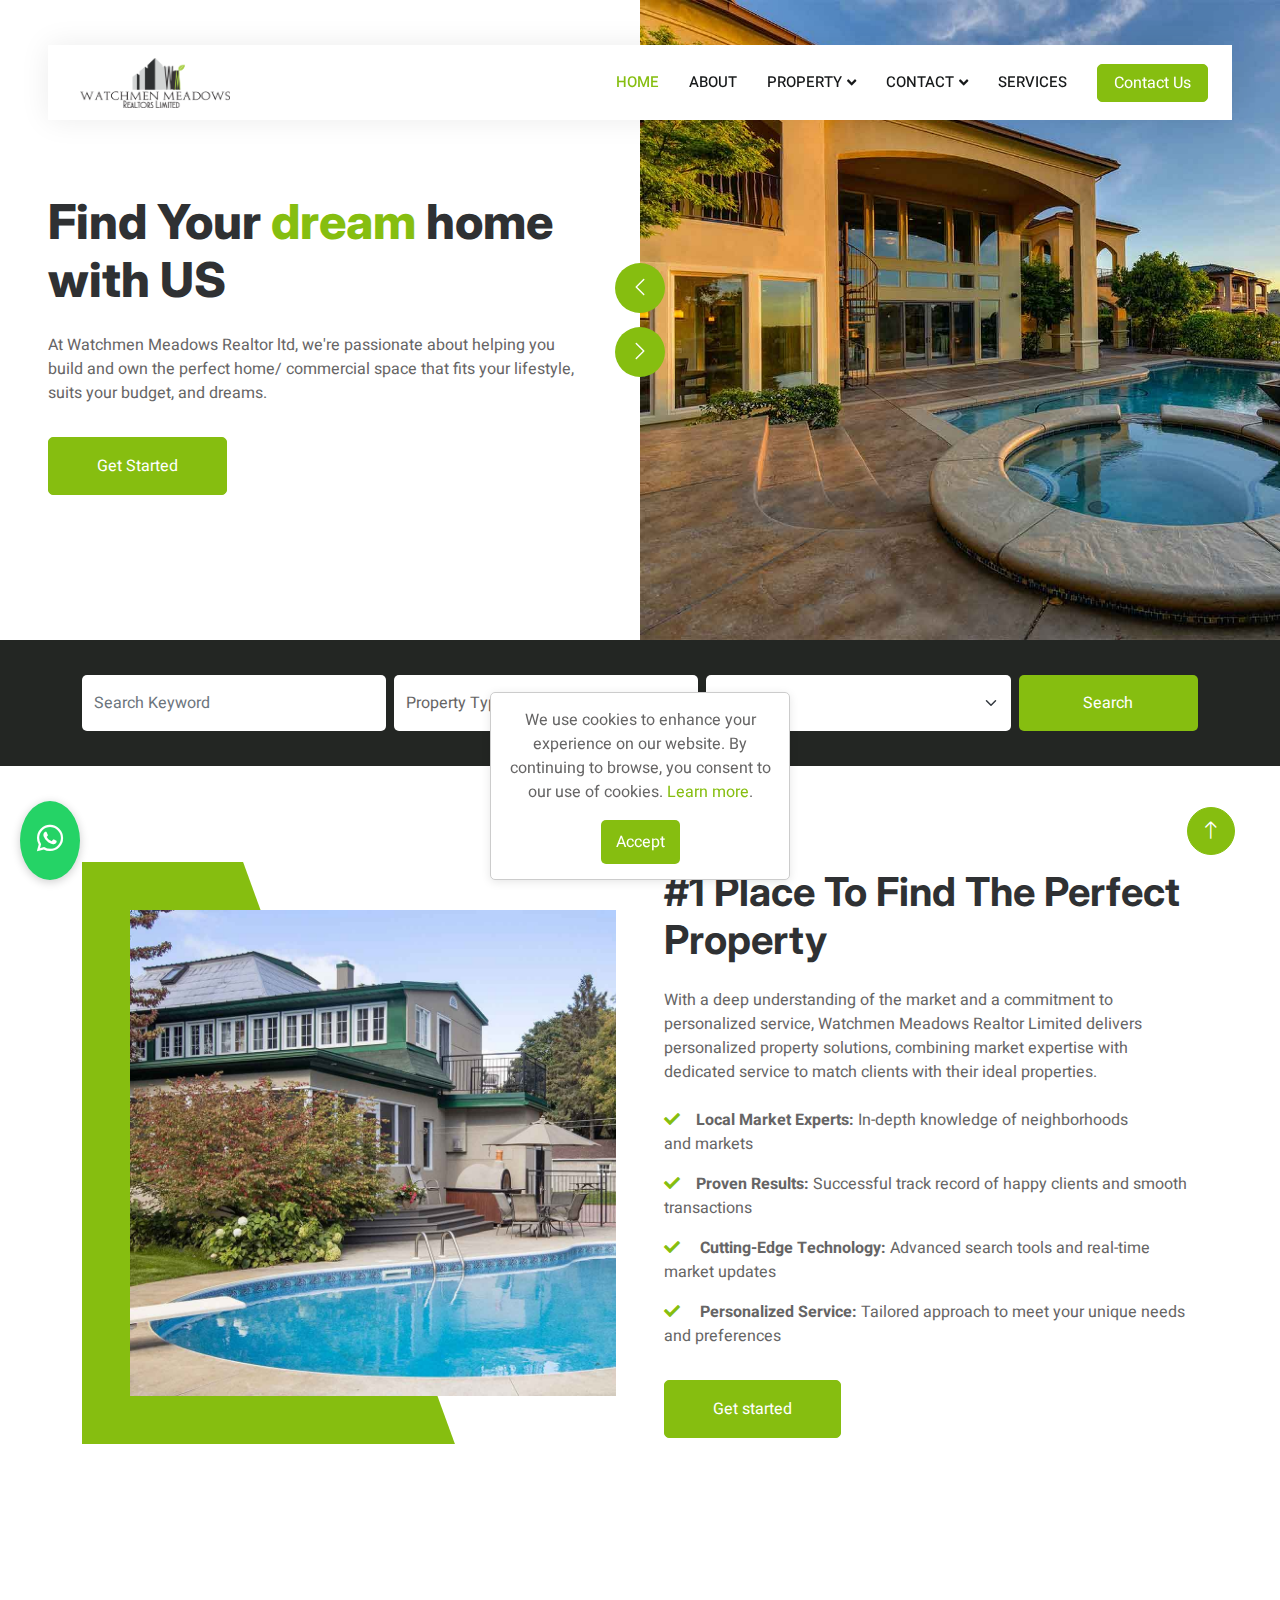
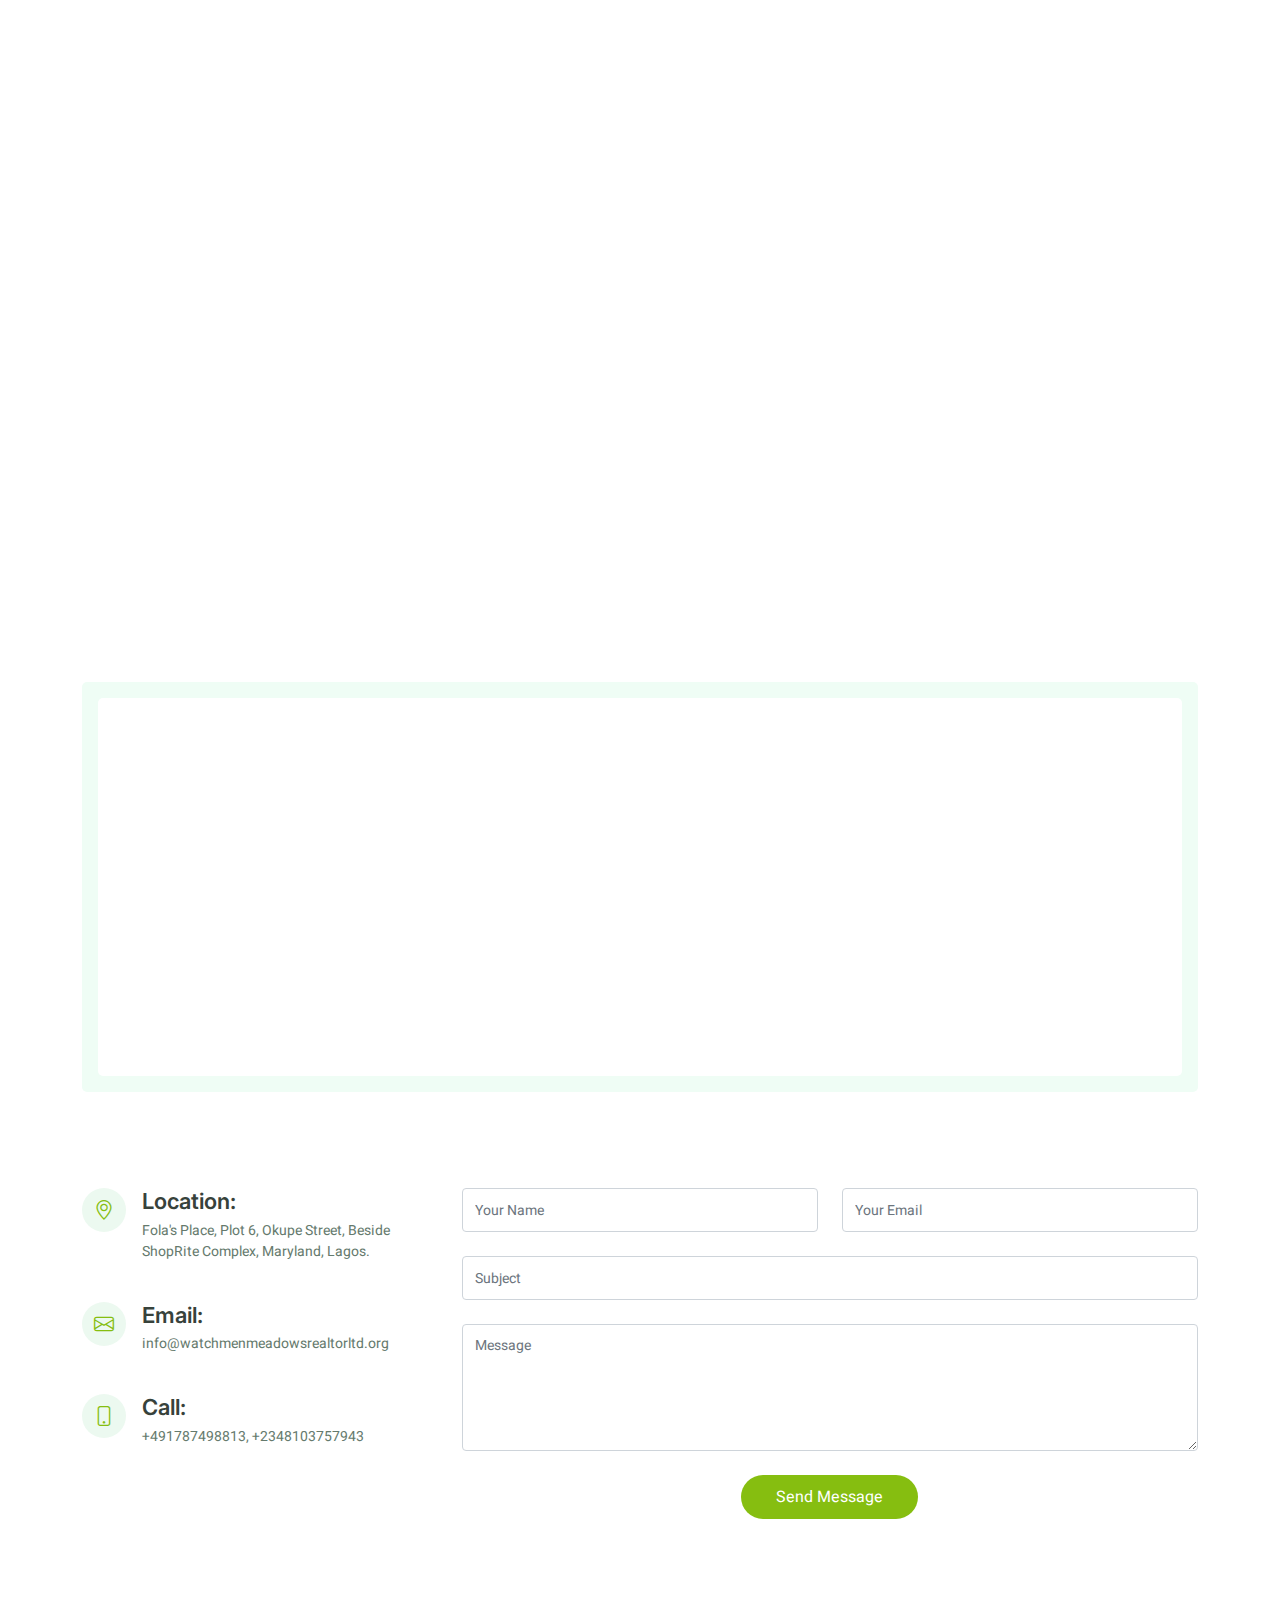
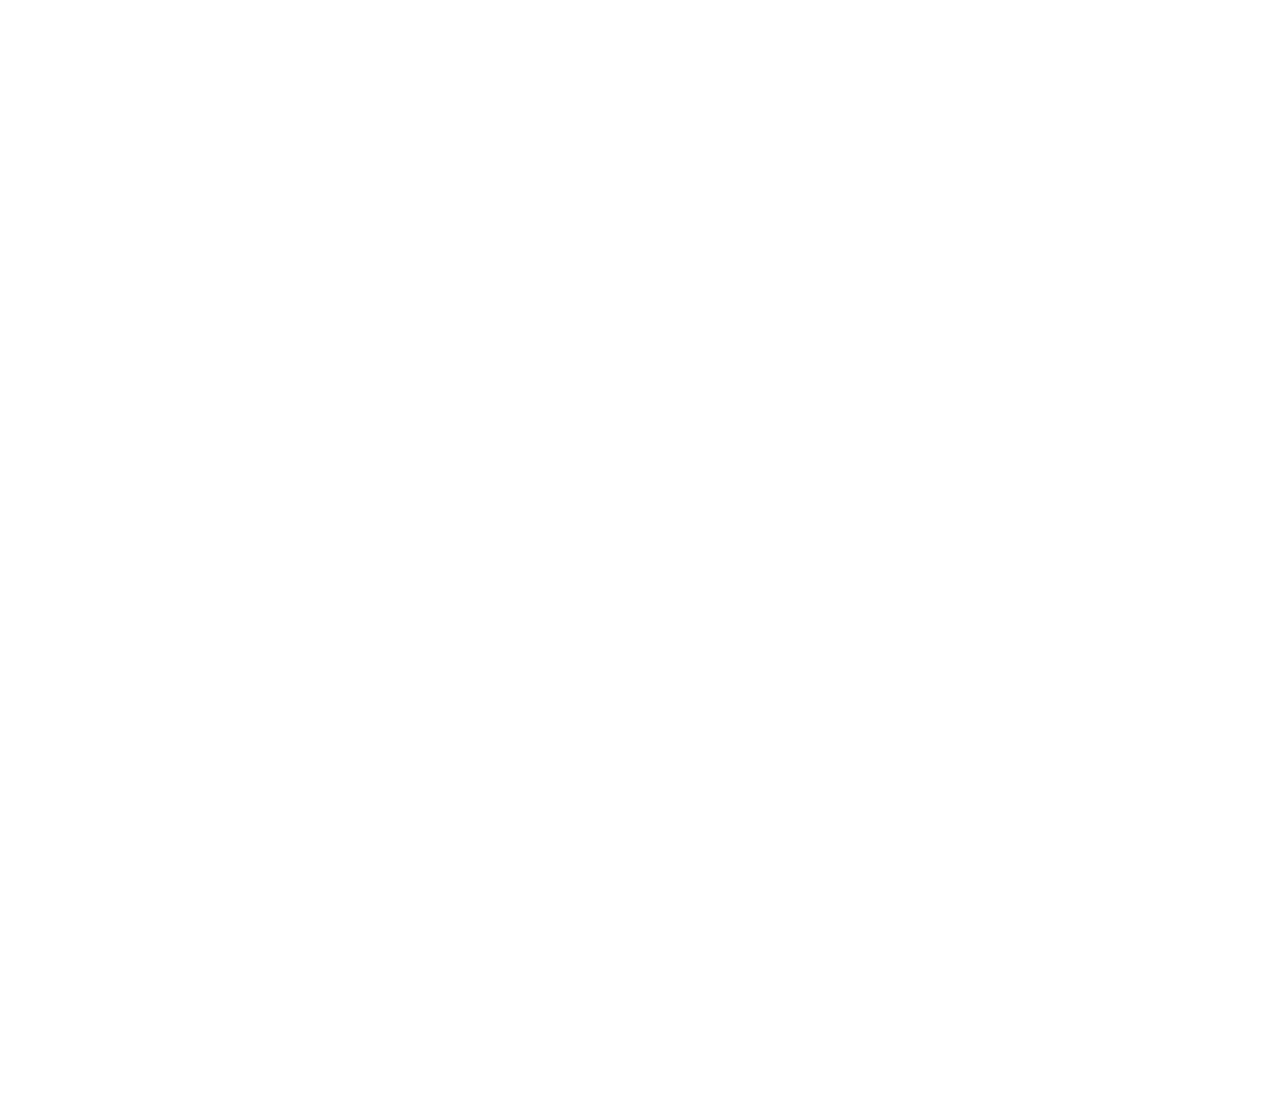
<file: index.html>
<!DOCTYPE html>
<html lang="en">
  <head>
    <meta charset="utf-8" />
    <title>Watchmen Meadows Realtor Limited - Find your dream house</title>
    <meta content="width=device-width, initial-scale=1.0" name="viewport" />
    <!-- ========= SEARCH ENGINE OPTIMIZATION ============= START -->
    <meta
      name="keywords"
      content="
    real estate, real estate agent, real estate broker, homes for sale, property for sale, luxury real estate, commercial real estate, real estate listings, purchase a house, sell a house, real estate market, real estate investment, real estate developer, real estate services, real estate company, residential real estate, commercial property, investment property, rental property, property management, real estate investors, land for sale, house for rent, apartment for rent, real estate development, new homes for sale, townhomes for sale, condominiums for sale, foreclosed homes, real estate financing, real estate loans, real estate trends, home appraisal, property appraisal, mortgage rates, real estate taxes, real estate attorney, title insurance, home inspection, real estate contracts, escrow services, real estate valuation, fixer-upper homes, move-in ready homes, property maintenance, home staging, property upgrades, property listings, open house, real estate appraiser, home warranty, short sale, home equity, closing costs, real estate transaction, down payment assistance, first-time home purchaseer, relocation services, property listings USA, land acquisition, single-family homes, multi-family homes, property flipping, turnkey property, vacation homes, off-market properties, pre-foreclosure homes, property auctions, probate real estate, distressed property, cash purchaseer, home builder, real estate syndication, real estate portfolio, waterfront property, gated communities, urban real estate, suburban homes, rural real estate, commercial leasing, office space for rent, industrial property, retail property for lease, warehouse space, mixed-use property, real estate tax deductions, green real estate, energy-efficient homes, historic homes, real estate crowdfunding, opportunity zones, house prices, building permits, luxury homes for sale, investment opportunities, new construction homes, property renovation, home remodeling, lease-to-own, real estate blog, MLS listings, land development, rental income properties, purchase and hold real estate, real estate comps, vacation rental property, property zoning laws
    "
    />
    <meta
      name="keywords"
      content="
homes for sale USA, commercial real estate worldwide, purchase property in Canada, apartments for rent in Australia, real estate investment opportunities, luxury real estate in Europe, residential properties for sale, purchase beachfront property in Mexico, rental properties in the UK, land for sale in Brazil, investment property in Dubai, real estate agents in Germany, purchase a condo in Spain, real estate listings in France, houses for sale in India, purchase land in Japan, commercial properties for sale in Singapore, renting in New Zealand, property for sale in Italy, real estate market trends Canada, purchase luxury apartments in Hong Kong, house rentals in South Africa, properties in the Philippines, estate agents in Switzerland, purchase property in Sweden, land investment in Australia, homes for rent in Ireland, real estate companies in Portugal, residential land for sale in Thailand, luxury homes in New Zealand, purchase investment properties in the USA, real estate investing strategies, property management companies Australia, homes for sale in the Netherlands, rental apartments in Norway, overseas property investment, purchase a flat in Greece, land for development in Turkey, vacation homes in the Caribbean, purchase farm land in Argentina, real estate development in China, purchase residential property in South Korea, real estate appraisal services, property for sale in Vietnam, new homes in the UK, houses for rent in Malaysia, commercial office space in Canada, waterfront properties in the USA, purchase luxury villas in the Bahamas, property investment in Chile, real estate marketing strategies, affordable housing options in France, international real estate investment, homes for sale in Switzerland, rental properties in Brazil, commercial real estate trends in Europe, purchase a house in Austria, real estate opportunities in the UAE, purchase residential apartments in Singapore, land banking in the UK, investment property in South Africa, purchase property in Costa Rica, vacation rentals in the Dominican Republic, real estate listings in Australia, luxury properties in Dubai, property for sale in Mexico, commercial leases in Japan, rental homes in Canada, houses for sale in Portugal, real estate market analysis, purchase a house in Malaysia, luxury condos in New York City, investment properties in Miami, real estate trends in the USA, purchase apartments in Hong Kong, land for sale in Colombia, luxury homes in Australia, purchase a home in Sweden, real estate consulting services, property auction in the UK, commercial property management in Canada, rental market trends in Europe, purchase real estate in Belgium, vacation homes for rent in Hawaii, houses for rent in Thailand, real estate crowdfunding platforms, purchase beachfront homes in Florida, properties for sale in Greece, real estate taxes in Germany, home staging tips for sellers, purchase farm properties in the USA, luxury real estate in Los Angeles, rental apartments in the Netherlands, commercial real estate in Sydney, purchase residential property in the USA, land acquisition in Europe, property for sale in the Philippines, real estate financing options, houses for rent in Portugal, investment property in the UK, purchase a condo in Miami, international property listings, residential buildings for sale in Australia, luxury villas for sale in Bali, real estate investment trusts (REITs), property market research in Asia, purchase a house in Brazil, rental homes in South Korea, homes for sale in Canada, purchase land in New Zealand, commercial properties for rent in Singapore, luxury homes for sale in Europe, property management in Dubai, houses for rent in the UK, real estate investment opportunities in Africa, waterfront homes for sale in the USA, purchase an apartment in Spain, commercial land for sale in Turkey, rental apartments in Germany, purchase a villa in Italy, luxury condominiums for sale, real estate company in France, land investment strategies, purchase a house in Argentina, residential properties in Dubai, vacation rentals in Australia, homes for sale in Switzerland, purchase land in Thailand, commercial real estate in Brazil, rental market analysis in Europe, property for sale in the USA, investment opportunities in New Zealand, luxury real estate in the Caribbean, residential land in Mexico, purchase commercial property in Canada, rental homes in Italy, purchase property in Cyprus, real estate development in the USA, homes for sale in Ireland, commercial space for lease in South Africa, purchase a house in France, vacation homes in Spain, properties for rent in Sweden, real estate financing in Canada, affordable homes in the UK, residential real estate in Singapore, purchase luxury homes in the UAE, rental apartments in Switzerland, purchase land in Costa Rica, commercial real estate in the USA, investment properties in Australia, homes for sale in Brazil, rental market trends in Asia, commercial property sales in New Zealand, land for sale in the Caribbean, real estate analysis in Germany, purchase property in Finland, vacation rentals in Mexico, real estate investments in the Netherlands, purchase a home in Portugal, rental apartments in the UK, luxury condos in Singapore, investment opportunities in Australia, homes for sale in Japan, property market trends in the USA, real estate sales strategies, purchase land in Sweden, residential properties for rent in Canada, purchase a condo in Italy, commercial space for rent in the USA, rental properties in Australia, purchase a house in Colombia, investment property in the Philippines, real estate development in Canada, affordable housing in Brazil, vacation rentals in the USA, real estate investment opportunities in Japan, residential properties for sale in Singapore, commercial real estate in Malaysia, purchase luxury villas in the USA, property management companies in Europe, purchase land in Singapore, rental apartments in Brazil, homes for rent in Australia, purchase a house in the Philippines, vacation rentals in the Bahamas, commercial properties for sale in Germany, property for sale in Italy, rental properties in Japan, homes for sale in Argentina, purchase a condo in Japan, residential land in Australia, investment strategies in real estate, purchase luxury homes in Canada, commercial real estate brokers in Europe, real estate opportunities in the USA, purchase land in France, affordable housing in Mexico, residential real estate trends, property market research in Australia, purchase a house in Spain, rental market trends in Canada, homes for sale in Thailand, commercial real estate investment in the UK, purchase property in Australia, luxury apartments for rent in the USA, property for sale in Turkey, investment properties in the UAE, residential land for sale in Canada, purchase beachfront properties in Australia, rental apartments in Singapore, homes for rent in France, purchase a house in Switzerland, real estate agents in the USA, property management in the UK, affordable homes in Canada, real estate listings in Japan, purchase a condo in Brazil, commercial space in Europe, homes for sale in Singapore, rental properties in the Caribbean, land investment in the USA, purchase property in the UK, luxury real estate trends, residential properties for rent in Mexico, investment property in Europe, commercial land for sale in the USA, purchase an apartment in New Zealand, homes for sale in Vietnam, rental market analysis in the USA, purchase land in the UK, affordable housing in Australia, commercial real estate development in Asia, purchase residential property in Japan, real estate investment strategies in Australia, property for sale in Japan, vacation homes in Italy, rental apartments in Mexico, purchase a house in Canada, residential land for sale in the USA, investment opportunities in Germany, commercial properties for rent in Australia, purchase a flat in Portugal, homes for sale in the UK, property listings in Singapore, rental properties in Italy, luxury homes for sale in Australia, purchase land in Brazil, residential real estate market analysis, investment property in Spain, homes for rent in Canada, real estate consulting firms in Asia, commercial real estate sales in the USA, purchase a villa in Spain, rental market trends in Australia, residential land for sale in the Philippines, luxury apartments for sale in Japan, purchase a house in Thailand, commercial real estate brokers in Canada, homes for sale in the UAE, property for sale in South Africa, rental properties in the Philippines, real estate market trends in the UK, investment opportunities in Japan, purchase beachfront land in the USA, commercial property for sale in Australia, luxury real estate in South Africa, purchase a flat in Japan, residential properties for rent in South Korea, rental market trends in Japan, homes for sale in Singapore, investment properties in Brazil, affordable housing in Japan, property for sale in Thailand, real estate company in Italy, rental apartments in the USA, purchase a house in South Korea, commercial real estate investment in Singapore, residential real estate trends in the USA, homes for rent in Germany, purchase a condo in Canada, commercial properties for rent in Japan, vacation rentals in France, purchase residential property in Germany, rental properties in Argentina, property for sale in New Zealand, purchase a house in the UAE, luxury villas for rent in Australia, residential real estate investment strategies, rental apartments in the UK, purchase property in Thailand, commercial land for sale in the USA, affordable housing in South Africa, vacation homes in Canada, real estate investment opportunities in Australia, purchase land in Canada, residential properties for sale in Germany, property for sale in Vietnam, rental market analysis in South Korea, purchase luxury homes in the Philippines, homes for rent in Spain, commercial real estate development in the USA, purchase a villa in South Africa, luxury real estate market in Japan, rental properties in Canada, property management in the USA, purchase beachfront property in Australia, investment property in Canada, homes for sale in the Bahamas, rental apartments in the USA, residential land in South Africa, purchase a house in Vietnam, luxury homes for rent in the UK, commercial properties for sale in Canada, real estate market analysis in Mexico, purchase a house in the USA, investment opportunities in South Korea, purchase property in Germany, commercial real estate trends in the USA, rental market trends in the Philippines, purchase a flat in Canada, property for sale in Singapore, residential real estate in Brazil, homes for sale in Norway, affordable housing options in the USA, vacation rentals in Japan, purchase land in Mexico, commercial real estate investment opportunities, rental apartments in Canada, purchase an estate in Spain,
"
    />
    <meta
      name="keywords"
      content="
real estate, real estate agent, real estate broker, homes for sale, property for sale, luxury real estate, commercial real estate, real estate listings, purchase a house, sell a house, real estate market, real estate investment, real estate developer, real estate services, real estate company, residential real estate, commercial property, investment property, rental property, property management, real estate investors, land for sale, house for rent, apartment for rent, real estate development, new homes for sale, townhomes for sale, condominiums for sale, foreclosed homes, real estate financing, real estate loans, real estate trends, home appraisal, property appraisal, mortgage rates, real estate taxes, real estate attorney, title insurance, home inspection, real estate contracts, escrow services, real estate valuation, fixer-upper homes, move-in ready homes, property maintenance, home staging, property upgrades, property listings, open house, real estate appraiser, home warranty, short sale, home equity, closing costs, real estate transaction, down payment assistance, first-time home purchaseer, relocation services, property listings USA, land acquisition, single-family homes, multi-family homes, property flipping, turnkey property, vacation homes, off-market properties, pre-foreclosure homes, property auctions, probate real estate, distressed property, cash purchaseer, home builder, real estate syndication, real estate portfolio, waterfront property, gated communities, urban real estate, suburban homes, rural real estate, commercial leasing, office space for rent, industrial property, retail property for lease, warehouse space, mixed-use property, real estate tax deductions, green real estate, energy-efficient homes, historic homes, real estate crowdfunding, opportunity zones, house prices, building permits, luxury homes for sale, investment opportunities, new construction homes, property renovation, home remodeling, lease-to-own, real estate blog, MLS listings, land development, rental income properties, purchase and hold real estate, real estate comps, vacation rental property, property zoning laws, 
real estate marketing, property management software, real estate photography, home valuation tools, land title insurance, mortgage calculator, refinancing a home, best mortgage lenders, low-interest mortgages, mortgage approval process, property foreclosure, sell my home fast, affordable housing, homes under 300k, homes under 500k, waterfront homes for sale, mountain homes for sale, home design trends, sustainable real estate, solar homes for sale, smart homes, real estate technology, FSBO listings, real estate escrow, lease agreement template, rent-to-own homes, landlord resources, tenant screening, vacation rental management, vacation rental homes, real estate CRM, digital real estate marketing, real estate branding, commercial real estate trends, real estate automation, top real estate brokers, top real estate agents, housing market forecast, homeownership, real estate leads, residential income property, low-income housing, property appreciation, real estate flipping, house flipping loans, fix and flip loans, passive real estate investing, real estate wholesale, house flipping tips, best cities to invest in real estate, REITs, real estate investment trust, home mortgage loans, house renovation costs, purchase house with no money down, owner financing homes, income-generating property, capital gains tax real estate, 1031 exchange, property depreciation, property tax calculator, best places to purchase rental property, best places to purchase vacation homes, foreclosure prevention, homeownership assistance, reverse mortgages, hard money loans, bridge loans real estate, multi-unit properties, duplex for sale, triplex for sale, fourplex for sale, new home construction financing, real estate partnerships, purchase land online, online real estate auctions, creative real estate financing, senior housing, student housing investment, modular homes for sale, manufactured homes for sale, mobile homes for sale, land lease communities, housing cooperatives, real estate brokerage, virtual tours real estate, real estate podcast, rental property tax deductions, Airbnb property investment, short-term rental investment, Airbnb property management, purchase vacation rental, passive income real estate, home builder financing, home improvement loans, best home insurance companies, real estate startup, build to rent, housing supply, first-time home sellers, real estate venture capital, home flipping mistakes, home staging tips, real estate market news, real estate virtual assistants, zoning permits, real estate attorney fees, commercial real estate loans, SBA loans real estate, veterans home loans, VA loans real estate, best cities for real estate investment, best property management companies, HOA fees, tax lien sales, homestead exemption, farmland for sale, agricultural land for sale, solar panel homes for sale, real estate planning, green building homes, LEED certified homes, retirement homes for sale, down payment programs, home renovation ideas, foreclosure homes for sale, fixer-upper houses, handyman specials, best neighborhoods to live, luxury condos for sale, market trends in real estate, property management tips, estate sale properties, tenant-landlord laws, property insurance quotes, real estate educational courses, real estate investment seminars, best mortgage brokers, top real estate websites
"
    />
    <meta
      name="keywords"
      content="
    real estate investment strategies, real estate software, commercial real estate management, real estate advertising, land development loans, vacation property, property tax laws, purchaseing real estate at auction, private lenders for real estate, home construction loans, property flipping strategies, house hacking, real estate agent tools, cash flow properties, foreclosure auctions, tax sale properties, multi-family real estate investment, real estate mentorship, rental yield, cash flow analysis real estate, off-plan property, joint venture real estate, real estate syndication platform, virtual real estate tours, home builder software, foreclosure investing, probate sale, seller financing, purchase real estate with IRA, turnkey real estate investments, lease option homes, apartment investing, build to sell, self-directed IRA real estate, second home investment, vacation rental ROI, industrial real estate investment, multifamily syndication, purchase foreclosure homes, triple net lease properties, land investment, subdivision development, cash out refinance real estate, cap rate, commercial property investment, purchase-to-let property, real estate limited partnership, house hacking strategy, senior living real estate, property crowdfunding, urban development, commercial property auctions, home purchaseing process, real estate retirement planning, multifamily property, mixed-use development, equity partnership real estate, real estate portfolio diversification, net operating income, commercial mortgage broker, debt service coverage ratio, passive income rental properties, vacation rental business, investing in commercial real estate, private equity real estate, real estate appraisal software, debt vs equity real estate, real estate taxes and deductions, tax lien certificates, property depreciation schedule, real estate lead generation, income property management, real estate for doctors, Section 8 housing, build-to-rent properties, equity in real estate, distressed property investment, farmland investment, fractional real estate ownership, real estate debt funds, sale-leaseback, rent control properties, property appreciation forecast, retail real estate, commercial real estate investing, private real estate deals, leaseback real estate, affordable real estate markets, real estate exchange programs, rental arbitrage, commercial zoning laws, rezoning property, land entitlement process, ground-up development, greenfield development, brownfield redevelopment, affordable apartment development, city planning real estate, site acquisition, development financing, luxury real estate marketing, second home financing, energy-efficient buildings, smart home systems, historic property renovation, land trust real estate, mezzanine financing real estate, real estate LLC formation, property syndication, build-to-order homes, seller closing costs, energy star homes, turnkey rental properties, crowdfunded real estate, single-family rental homes, property rehab loans, best cities for house flipping, infill development, commercial office leasing, vacation home financing, short-term rentals, Airbnb regulations, purchase and hold strategy, real estate diversification, senior housing investment, property title search, retail space for lease, opportunity fund real estate, property cash flow management, real estate wholesaling contracts, home flipping financing, neighborhood comps, school districts and real estate, modular home investment, purchase house with Bitcoin, fix and flip calculators, contractor management software, single-family home development, townhouses for sale, mid-century modern homes for sale, downtown real estate, real estate appreciation rate, population growth real estate, workforce housing, city revitalization projects, urban planning real estate, disaster-proof homes, relocation mortgage, second mortgage, solar energy homes, commercial space planning, LEED-certified buildings, coastal property investment, land acquisition loans, industrial park development, commercial lease agreements, multi-tenant properties, occupancy rates real estate, net lease investments, Section 1031 exchange properties, rental occupancy rate, vacation property rental, co-working space real estate, rental market trends, rental affordability, real estate mobile apps, virtual real estate assistants, appraisal district, property foreclosure process, new home upgrades, custom home design, starter homes for sale, speculative real estate investment, tax abatement properties, historic preservation tax credit, qualified opportunity zones, active adult communities, builder warranties, buildable lots for sale, land speculation, builder margin, land surveys, commercial real estate appraisal, commercial building depreciation, HOA regulations, septic system real estate, environmental impact real estate, energy code compliance, real estate underwriting, fractional ownership vacation homes, property maintenance schedules, real estate construction management, vertical development, pre-leased properties, retail center investment, flexible office space, eco-friendly real estate, build-to-suit properties, marina real estate, luxury ranches, vineyard real estate, bed and breakfast investment, tiny homes for sale, coworking spaces for sale, rural acreage for sale, smart city development, airport real estate, golf course real estate, hospitality real estate investment, ski resort homes for sale, lakefront homes for sale, offshore real estate investment, vacation timeshare properties, lifestyle real estate, 55+ communities, balloon mortgages, leasehold properties, capital reserves real estate, secondary mortgage market, suburban expansion, condo association fees, high-rise apartments, rent increase laws, multifamily financing, neighborhood revitalization, distressed property financing, real estate due diligence, capital stack real estate, commercial property insurance, stabilized properties, short-term vacation rentals, equity real estate crowdfunding, passive rental income, commercial lease renewal, shopping center investment, commercial build-out, property appraisal methods, infill property development, amenity-rich properties, master-planned communities, mixed-use real estate projects, rent control policies, urban core development, affordable housing construction, fix and flip contractors, corporate housing investment, rent roll analysis, solar energy tax credit real estate, property liens, urban housing development, waterfront condos, floodplain property, landlocked property, deed restrictions, green energy homes, property inspection checklist, reverse 1031 exchange, net zero homes, hard money lender real estate, city zoning ordinances, industrial warehouse leasing, estate planning real estate, absentee landlord property, mid-rise buildings, ground-floor retail, mobile home parks, renewable energy homes, build-out costs, manufactured home communities, property tax rates, site selection real estate, appraisal contingency, home equity loans, impact investing real estate, shared ownership property, loft apartments, bond real estate investments, build-to-core, office space investment, opportunity zone funds, green infrastructure real estate, deed in lieu of foreclosure, water conservation real estate, community land trusts, fractional vacation homes, home energy audits, solar panel tax incentives real estate
    "
    />
    <meta
      name="keywords"
      content="
real estate websites in Nigeria, Lagos waterfront homes, homes for rent in Abuja, Abuja luxury estates, Lagos short let apartments, affordable houses in Nigeria, commercial office space Abuja, Victoria Island real estate for sale, Banana Island mansions, Ikeja GRA properties, land plots in Lekki, purchase duplex in Lagos, Lagos serviced apartments, office space for rent in Lagos, Abuja real estate listings, Nigerian mortgage rates, Lagos investment properties, luxury condominiums Nigeria, Abuja land for development, Victoria Island rental properties, Lagos real estate brokers, estate homes for sale in Nigeria, mortgage banks in Nigeria, new real estate developments Lagos, houses for sale in Port Harcourt, Ikoyi investment property, Ajah property for sale, rent-to-own homes Nigeria, apartments for sale in Abuja, beachfront property in Lekki, real estate consultancy Nigeria, Abuja office buildings for sale, townhouses in Lagos, industrial land Nigeria, rent duplex Abuja, Abuja gated communities, rental property income Nigeria, property tax advice Nigeria, purchase a mansion in Abuja, affordable flats Lagos, houses for sale in Ogudu, Osapa London real estate, purchase office space Abuja, new estates in Lekki, high-rise buildings Lagos, land surveyors Nigeria, Lagos real estate attorneys, Ikoyi homes for sale, Eko Atlantic investment opportunities, vacation homes in Abuja, estate agents Nigeria, Lekki Phase 1 apartments, gated estates in Lekki, land valuation Nigeria, Nigeria real estate news, renting an apartment in Lagos, commercial land for sale in Abuja, waterfront villas Lagos, retail space for lease Lagos, Lagos Island luxury apartments, serviced apartments in Lekki, purchase house in Ikeja, property finance in Nigeria, mixed-use developments Abuja, Abuja office space for rent, property management Lagos, short let services Nigeria, rent commercial property Abuja, industrial warehouses Lagos, luxury penthouses in Victoria Island, purchase a condo in Abuja, apartment renovations Nigeria, beach houses in Nigeria, purchase farmland Nigeria, commercial property developers Nigeria, estate maintenance services Nigeria, Ibadan homes for sale, purchase flat in Lagos, houses for rent in Surulere, Ikoyi penthouse for sale, waterfront land Abuja, property auctions in Nigeria, estate land for sale Abuja, Lekki homes for sale, rent office space Lekki, high-rise condos Lagos, gated community homes Nigeria, serviced office Lagos, retail shops in Abuja, affordable housing developers Nigeria, real estate advisory services Nigeria, purchase real estate in Nigeria, home flipping Nigeria, Ikorodu property for sale, rental yield Lagos, short let Abuja, property foreclosure Nigeria, rental homes Ikoyi, land brokers Nigeria, Lekki homes to rent, investment property Port Harcourt, purchase-to-let Lagos, Lagos real estate investors, purchase office building Abuja, leasehold property Nigeria, Lagos commercial leases, rent villa Abuja, purchase luxury apartment Lagos, Ikoyi luxury real estate, boutique real estate firms Nigeria, property consultants Lagos, real estate agents Port Harcourt, gated estates Victoria Island, smart homes Lagos, Lekki townhouses for sale, purchase penthouse in Abuja, Lekki Phase 2 property, waterfront homes Lekki, urban development in Nigeria, eco-friendly homes Lagos, property laws Nigeria, property developers in Abuja, shopping centers Lagos, house building contractors Lagos, houses for sale in Ajah, affordable land in Lagos, purchase property Victoria Island, Lekki beachfront real estate, property tax consultancy Nigeria, short stay apartments Lagos, office leasing Victoria Island, rent duplex in Lekki, Ikoyi mansions for sale, property renovation Nigeria, purchase hotel property Lagos, Nigerian real estate trends, commercial real estate developers Nigeria, rent apartment in Abuja, Ajah rental properties, purchase a house in Ibadan, property for sale in Warri, Asaba real estate, Delta State property, rent shop in Lagos, purchase retail space Abuja, vacation rentals Nigeria, luxury estates in Nigeria, Ilorin real estate, Oyo State properties for sale, Enugu real estate agents, Anambra land for sale, building permits Nigeria, property loans in Nigeria, house prices in Nigeria, Nigerian real estate law, purchase luxury house in Lagos, sell property Nigeria, property listing sites Nigeria, purchase duplex Ikoyi, commercial space Abuja, rent a mansion Lagos, luxury townhouses in Lekki, property investment services Nigeria, purchase home Nigeria, Nigeria rental market trends, Abuja luxury homes, Lekki homes for rent, real estate conferences Nigeria, Ikoyi homes for rent, short let homes Abuja, mortgage lending companies Nigeria, real estate loans Lagos, purchase office property in Lagos, renting townhouses Lekki, new commercial properties Lagos, residential land sales Nigeria, co-working space Lagos, new estates in Lagos, office buildings for sale Abuja, purchase and hold property Nigeria, new homes in Abuja, Eko Atlantic real estate, Abuja estate land, rent shops Lagos, purchase flats Abuja, Nigeria land surveys, gated community Abuja, Lagos rental yields, estate planning Nigeria, purchase residential land Lagos, rental income properties Nigeria, homes for sale in Surulere, land registry Nigeria, estate homes Port Harcourt, smart apartments Lagos, homes for sale in Ikoyi, luxury rentals Victoria Island, real estate opportunities Abuja, purchase commercial property Nigeria, duplex homes in Abuja, purchase vacation home Lagos, property listings in Victoria Island, Ilupeju real estate, rent home in Ikeja, purchase luxury condo Lekki, property deals Lagos, short stay rentals Victoria Island, purchase apartment Lagos Island, high-rise apartments Abuja, homes for sale in GRA Ikeja, purchase land Lekki, Abuja real estate developers, co-working offices Nigeria, home financing in Lagos, houses for sale in Enugu, Asokoro homes for sale, short let Victoria Island, properties for sale in Ajah, Lekki residential developments, purchase a flat in Lekki, new luxury homes in Abuja, rent shop in Victoria Island, beachfront homes Nigeria, Ikoyi gated communities, property taxes Lagos, purchase an estate in Lagos, rental management services Nigeria, Abuja real estate brokers, property market trends Lagos, luxury homes Abuja, Abuja commercial real estate, Ibadan real estate agents, rent office Lagos Island, homes for rent in Victoria Island, gated estates Port Harcourt, commercial leases Nigeria, waterfront property Lagos Island, Abuja luxury real estate, Lagos gated communities, homes for sale Ikeja GRA, rent retail space Victoria Island, real estate listings Nigeria, townhouses in Abuja, property developers Lekki, Epe real estate, Abuja homes for rent, purchase residential property Lagos, commercial office space Lagos, luxury apartments in Lagos Island, purchase office space Nigeria, Abuja townhouses for sale, purchase penthouse in Victoria Island, Lekki new homes, purchase apartment in Lekki, Lekki rental homes, homes for sale in Lekki, luxury homes in Port Harcourt, purchase land in Abuja, Ikoyi penthouse for rent, Abuja land for sale, luxury villas Lagos, property management services Nigeria, purchase office in Victoria Island, rent luxury home Ikoyi, estate planning attorneys Nigeria, new homes in Ikeja, office rentals Lekki, rent serviced apartment Lagos, purchase hotel property Nigeria, invest in real estate Nigeria, property market trends Abuja, apartment buildings Lagos, commercial property taxes Nigeria, homes for rent in Ikeja, serviced apartments Victoria Island, Eko Atlantic penthouses, Lagos property auctions, new estates in Victoria Island, Ikoyi residential property, affordable homes Abuja, land acquisition Lagos, purchase land in Lekki Phase 1, homes for rent in Lagos Island, land for sale Ikoyi, vacation homes Lagos, new apartments Abuja, homes for sale in Osapa London, purchase waterfront property Nigeria, luxury estates Abuja, purchase office complex Lagos, Ikoyi real estate trends, land for sale Lekki Phase 2, Abuja new homes for sale, luxury apartments in Ikoyi, rent homes in Surulere, homes for sale in VI Lagos, Abuja penthouse for rent, Victoria Island commercial property, rent apartments in Ikoyi, houses for sale in Yaba, commercial property for sale in Ikeja, new office space Lagos, Epe land for sale, purchase commercial land Abuja, Victoria Island apartments for rent, purchase house Lagos Island, industrial property in Nigeria, land acquisition Victoria Island, property consultants Abuja, office space for sale Lagos, new residential developments Ikoyi, Lekki Phase 1 rental homes, purchase beachfront property Nigeria, serviced offices Lagos, commercial space for lease Abuja, purchase office space in Abuja, real estate investment trust Nigeria, purchase industrial land Lagos, commercial property trends Nigeria, rent apartment in VI Lagos, affordable homes in Lekki, purchase vacation home Abuja, real estate opportunities Lagos, new apartments for rent Abuja, luxury homes in Eko Atlantic, purchase commercial office in Lagos, property management Abuja, luxury apartments in Victoria Island, rent home in Lekki, property consultants Victoria Island, rent office Victoria Island, purchase penthouse Lagos Island, properties for sale in Epe, new luxury apartments in Lagos, commercial real estate brokers Nigeria, Victoria Island luxury homes, purchase property Epe, homes for rent in Asokoro, affordable homes in Ikoyi, waterfront homes Victoria Island, purchase homes Ikoyi, invest in Lagos property, luxury estates in Ikoyi, Lekki Phase 1 real estate, rent homes in Victoria Island, property brokers Lagos, Abuja office space for lease, purchase villa Lagos Island, waterfront estates in Lagos, serviced offices in Victoria Island, purchase commercial property Lagos Island, real estate lawyers Nigeria, purchase office space Lekki, Eko Atlantic property market, Victoria Island homes to rent, rent townhouse Lagos Island, purchase office tower Lagos, Abuja real estate trends, purchase homes Ikeja GRA, rent serviced office Lagos Island, homes for rent in Ikoyi, purchase office space Lagos, purchase commercial complex Abuja, commercial land for sale in Nigeria
"
    />
    <meta
      name="keywords"
      content="
real estate in Lagos, purchase land in Lagos, Lagos property for sale, real estate in Abuja, Abuja homes for sale, homes for sale in Nigeria, property investment in Nigeria, real estate agents in Nigeria, rent apartment in Lagos, commercial property Lagos, Lekki real estate, Ikeja real estate, Victoria Island property, beachfront property Nigeria, land for sale in Abuja, Abuja apartments for rent, real estate in Port Harcourt, Port Harcourt homes for sale, land for sale in Lekki, Eko Atlantic city real estate, land for sale in Nigeria, real estate agents Lagos, Abuja property management, real estate development Nigeria, houses for sale in Lagos, affordable housing Nigeria, real estate consultants in Nigeria, properties for rent in Nigeria, houses for rent in Lagos, luxury homes in Lagos, Nigerian real estate market, land for sale in Lagos Island, commercial property in Nigeria, rental property in Nigeria, Nigerian real estate developers, property for rent in Abuja, real estate companies in Nigeria, short let apartments in Lagos, residential property Lagos, land banking Nigeria, purchase house in Nigeria, gated estates in Nigeria, mortgage brokers Lagos, mortgage companies Nigeria, new homes in Lagos, land brokers in Nigeria, purchase real estate Nigeria, Lekki houses for sale, Banana Island real estate, house for rent in Abuja, rent property in Lagos, Abuja luxury homes, land investment in Nigeria, property appraisal Lagos, rental income Nigeria, Nigeria property listing, estate agents in Lagos, Victoria Island homes, Ikoyi real estate, real estate marketing in Nigeria, commercial lease Lagos, land lease in Nigeria, mortgage rates Nigeria, homes for sale in Surulere, Ogba real estate, Shomolu property, property valuation Nigeria, house prices in Lagos, rental market Lagos, purchase land in Abuja, properties for sale in Nigeria, estate development Nigeria, building contractors Lagos, apartment rentals Lagos, purchase house Lekki, USA real estate listings, New York homes for sale, Miami real estate, California real estate, Los Angeles real estate, homes for sale in Texas, Houston homes for sale, purchase house in New York, commercial real estate New York, Florida real estate listings, luxury homes Miami, homes for rent in Los Angeles, Las Vegas real estate, Chicago real estate market, homes for sale in Phoenix, houses for sale in Atlanta, rental property in Dallas, real estate agents in Houston, best neighborhoods in New York, apartment rentals in Washington DC, real estate market San Francisco, real estate in Seattle, beachfront homes in Florida, Austin real estate market, homes for sale in Detroit, commercial property for lease in Chicago, purchase real estate in Atlanta, New Jersey homes for sale, San Diego real estate, Orlando real estate, Tampa Bay homes, purchase homes in Boston, North Carolina homes for sale, Brooklyn real estate, Bronx homes for sale, rental homes in Miami, houses for sale in Philadelphia, luxury homes in Beverly Hills, San Antonio real estate, suburban homes in Atlanta, best places to purchase a home in Texas, first-time homepurchaseers in Florida, property taxes in Texas, rural homes for sale USA, commercial property Florida, fixer-upper homes in Chicago, affordable homes in Los Angeles, new developments in New York, homes for sale in Washington state, rent-to-own homes in Ohio, foreclosed homes in Texas, commercial lease San Francisco, office space for rent New York, farmland for sale in California, ski homes for sale in Colorado, vacation homes in Florida, Airbnb property investment USA, real estate auctions in the USA, top real estate agents New York, homes for sale in Denver, real estate in Nashville, condominiums for sale in Miami, mobile homes for sale in Arizona, gated communities in Florida, purchase vacation home USA, beachfront property in Malibu, rental properties in Las Vegas, homes for sale in Scottsdale, townhouse for sale in DC, Detroit investment properties, urban real estate in Chicago, rent an apartment in New York, homes for sale in Sacramento, purchase condo in Seattle, office space for rent in LA, homes for sale in Charlotte, Raleigh real estate, property managers New York, Houston property managers, homes for sale in Manhattan, loft apartments in New York, real estate trends in Miami, Los Angeles investment properties, new condos in San Francisco, purchase house in Ohio, small homes for sale USA, Houston commercial property, farmland for sale in Texas, cabins for sale in Colorado, ski resorts real estate USA, house prices in California, property prices in New York, purchase a ranch in Texas, sell property in Florida, short-term rentals in Miami, vacation homes in Hawaii, condo listings in Chicago, real estate prices in Boston, homes for sale in Salt Lake City, apartment rentals in Las Vegas, Chicago property listings, Nashville homes for rent, invest in California real estate, New Mexico real estate, best real estate deals USA, real estate leads USA, suburban homes in New York, commercial land for sale in USA, real estate agents in Chicago, beachfront rentals in Miami, rent house in Texas, warehouse space for lease USA, development land in California, historic homes for sale in USA, commercial real estate agents Texas, real estate companies in New York, purchase office space in Chicago, homes for sale in Brooklyn, luxury apartments in Manhattan, Silicon Valley real estate, Pennsylvania homes for sale, rural real estate USA, best property deals USA, new developments in LA, high-rise condos in Miami, best cities to invest in real estate USA, downtown real estate in Chicago, purchase real estate in Nashville, suburban real estate New Jersey, long-term rentals in California, retirement homes in Florida, investment properties in Phoenix, top real estate brokers in New York, property investment opportunities USA, homes for sale in Maryland, real estate in Tampa, Texas ranch homes, affordable homes in Seattle, waterfront homes for sale USA, homes for sale in Florida panhandle, land for sale in Washington state, purchase condo in DC, investment property in California, rent house in Phoenix, commercial buildings in USA, properties for sale in Houston, mortgage companies in Florida, best real estate agents USA, homes for sale in Detroit suburbs, purchase land in Texas, homes for sale in Baton Rouge, rental homes in Atlanta, property for sale in Alabama, commercial property management USA, new homes for sale in Nevada, purchase land in Michigan, apartment buildings for sale in Ohio, best real estate deals in USA, sell my house fast USA, multifamily homes for sale in USA, building permits in USA, rent apartment in Washington DC, commercial real estate financing USA, bank-owned properties USA, homes for sale in Hawaii islands, New Orleans real estate market, real estate investments in Florida, farmland in New York, commercial development land USA, rent a house in Washington state, rent-to-own properties USA, houses for sale in Newark, Cleveland real estate market, homes for sale in Indianapolis, purchase house in Las Vegas, industrial real estate USA, downtown properties for sale USA, rent office space in Houston, high-end real estate in Miami, foreclosure listings in New York, vacation rentals in California, invest in rental property USA, duplexes for sale in USA, purchase a house in Denver, luxury vacation homes USA, mobile homes for rent USA, property auctions in USA, real estate foreclosures USA, low-income housing in USA, cheap homes for sale in USA, real estate agents near me USA, property management companies in USA, real estate closing costs USA, vacant land for sale in USA
"
    />
    <meta
      name="description"
      content="Explore the real estate market in the USA and Nigeria. Find homes for sale, land for development, investment opportunities, and property management services in Lagos, Abuja, New York, Miami, Los Angeles, and more."
    />
    <meta
      name="keywords"
      content="real estate in USA, real estate in Nigeria, purchase property in Lagos, homes for sale in New York, property investment Nigeria, real estate agents in USA, commercial real estate, luxury homes, purchase house in Abuja, homes for sale in California, rental properties, real estate market trends USA and Nigeria, purchase land in Nigeria, apartment rentals Lagos, USA real estate listings, Nigeria real estate agents, investment property USA, houses for rent in Lagos, rental property in New York, property for sale in Abuja, homes for sale in Miami, Lagos real estate listings, real estate trends USA, homes for sale in Texas, property for sale in Nigeria, new developments in Abuja, real estate companies in Lagos, Victoria Island property, Banana Island homes, purchase real estate USA, residential property USA, purchase land Abuja, Nigeria property market"
    />
    <!--============== SEARCH ENGINE OPTIMIZATION =============== END-->

    <!-- Favicon -->
    <link href="img/watchmen meadows Realtors Limited Brand.png" rel="icon" />

    <!-- Google Web Fonts -->
    <link rel="preconnect" href="https://fonts.googleapis.com" />
    <link rel="preconnect" href="https://fonts.gstatic.com" crossorigin />
    <link
      href="https://fonts.googleapis.com/css2?family=Heebo:wght@400;500;600&family=Inter:wght@700;800&display=swap"
      rel="stylesheet"
    />

    <!-- Icon Font Stylesheet -->
    <link
      href="https://cdnjs.cloudflare.com/ajax/libs/font-awesome/5.10.0/css/all.min.css"
      rel="stylesheet"
    />
    <link
      href="https://cdn.jsdelivr.net/npm/bootstrap-icons@1.4.1/font/bootstrap-icons.css"
      rel="stylesheet"
    />

    <!-- Libraries Stylesheet -->
    <link href="lib/animate/animate.min.css" rel="stylesheet" />
    <link href="lib/owlcarousel/assets/owl.carousel.min.css" rel="stylesheet" />

    <!-- Customized Bootstrap Stylesheet -->
    <link href="css/bootstrap.min.css" rel="stylesheet" />

    <!-- Template Stylesheet -->
    <link href="css/style.css" rel="stylesheet" />
  </head>

  <body>
    <div class="container-xxl bg-white p-0">
      <!-- Spinner Start -->
      <div
        id="spinner"
        class="show bg-white position-fixed translate-middle w-100 vh-100 top-50 start-50 d-flex align-items-center justify-content-center"
      >
        <div
          class="spinner-border text-primary"
          style="width: 3rem; height: 3rem"
          role="status"
        >
          <span class="sr-only">Loading...</span>
        </div>
      </div>
      <!-- Spinner End -->

      <!-- Navbar Start -->
      <div class="container-fluid nav-bar bg-transparent">
        <nav class="navbar navbar-expand-lg bg-white navbar-light py-0 px-4">
          <a
            href="index.html"
            class="navbar-brand d-flex align-items-center text-center"
          >
            <div class="icon p-2 me-2">
              <img
                class="img-fluid"
                src="img/watchmen meadows Realtors Limited Brand.png"
                alt="Icon"
                style="width: 150px; height: 50px"
              />
            </div>
          </a>
          <button
            type="button"
            class="navbar-toggler"
            data-bs-toggle="collapse"
            data-bs-target="#navbarCollapse"
          >
            <span class="navbar-toggler-icon"></span>
          </button>
          <div class="collapse navbar-collapse" id="navbarCollapse">
            <div class="navbar-nav ms-auto">
              <a href="index.html" class="nav-item nav-link active">Home</a>
              <a href="about.html" class="nav-item nav-link">About</a>
              <div class="nav-item dropdown">
                <a
                  href="#"
                  class="nav-link dropdown-toggle"
                  data-bs-toggle="dropdown"
                  >Property</a
                >
                <div class="dropdown-menu rounded-0 m-0">
                  <a href="property-list.html" class="dropdown-item"
                    >Property List</a
                  >
                  <a href="property-type.html" class="dropdown-item"
                    >Property Type</a
                  >
                  <!-- <a href="property-agent.html" class="dropdown-item"
                    >Property Agent</a -->
                </div>
              </div>
              <div class="nav-item dropdown">
                <a
                  href="#"
                  class="nav-link dropdown-toggle"
                  data-bs-toggle="dropdown"
                  >Contact</a
                >
                <div class="dropdown-menu rounded-0 m-0">
                  <a href="contact.html" class="dropdown-item">Contact</a>
                  <!-- <a href="404.html" class="dropdown-item">404 Error</a> -->
                </div>
              </div>
              <a href="services.html" class="nav-item nav-link">Services</a>
            </div>
            <a href="contact.html" class="btn btn-primary px-3 d-none d-lg-flex"
              >Contact Us</a
            >
          </div>
        </nav>
      </div>
      <!-- Navbar End -->

      <!-- Header Start -->
      <div class="container-fluid header bg-white p-0">
        <div class="row g-0 align-items-center flex-column-reverse flex-md-row">
          <div class="col-md-6 p-5 mt-lg-5">
            <h1 class="display-5 animated fadeIn mb-4">
              Find Your <span class="text-primary">dream</span> home with US
            </h1>
            <p class="animated fadeIn mb-4 pb-2">
              At Watchmen Meadows Realtor ltd, we're passionate about helping you build and own the perfect home/ commercial space that fits your lifestyle, suits your budget, and dreams.
            </p>
            <a href="tel:+2348103757943" class="btn btn-primary py-3 px-5 me-3 animated fadeIn"
              >Get Started</a
            >
          </div>
          <div class="col-md-6 animated fadeIn">
            <div class="owl-carousel header-carousel">
              <div class="owl-carousel-item">
                <img class="img-fluid" src="img/carousel-2.jpg" alt="" />
              </div>
              <div class="owl-carousel-item">
                <img class="img-fluid" src="img/carousel-1.jpg" alt="" />
              </div>
            </div>
          </div>
        </div>
      </div>
      <!-- Header End -->

      <!-- Search Start -->
      <div
        class="container-fluid bg-primary mb-5 wow fadeIn"
        data-wow-delay="0.1s"
        style="padding: 35px"
      >
        <div class="container">
          <div class="row g-2">
            <div class="col-md-10">
              <div class="row g-2">
                <div class="col-md-4">
                  <input
                    type="text"
                    class="form-control border-0 py-3"
                    placeholder="Search Keyword"
                  />
                </div>
                <div class="col-md-4">
                  <select class="form-select border-0 py-3">
                    <option selected>Property Type</option>
                    <option value="1">Rental</option>
                    <option value="2">purchaseing</option>
                    <option value="3">Building</option>
                  </select>
                </div>
                <div class="col-md-4">
                  <select class="form-select border-0 py-3">
                    <option selected>Location</option>
                    <option value="1">Lagos</option>
                    <option value="2">Abuja</option>
                    <option value="3">Port Harcourt</option>
                  </select>
                </div>
              </div>
            </div>
            <div class="col-md-2">
              <button class="btn btn-dark border-0 w-100 py-3">Search</button>
            </div>
          </div>
        </div>
      </div>
      <!-- Search End -->

      <!-- About Start -->
      <div class="container-xxl py-5">
        <div class="container">
          <div class="row g-5 align-items-center">
            <div class="col-lg-6 wow fadeIn" data-wow-delay="0.1s">
              <div class="about-img position-relative overflow-hidden p-5 pe-0">
                <img class="img-fluid w-100" src="img/about.jpg" />
              </div>
            </div>
            <div class="col-lg-6 wow fadeIn" data-wow-delay="0.5s">
              <h1 class="mb-4">#1 Place To Find The Perfect Property</h1>
              <p class="mb-4">
                With a deep understanding of the market and a commitment to personalized service, Watchmen Meadows Realtor Limited delivers personalized property solutions, combining market expertise with dedicated service to match clients with their ideal properties.
              </p>
              <p>
                <i class="fa fa-check text-primary me-3"></i><b>Local Market
                  Experts:</b> In-depth knowledge of neighborhoods and markets
              </p>
              <p>
                <i class="fa fa-check text-primary me-3"></i><b>Proven Results:</b> 
                Successful track record of happy clients and smooth transactions
              </p>
              <p>
                <i class="fa fa-check text-primary me-3"></i><b> Cutting-Edge Technology:</b>
                Advanced search tools and real-time
                market updates
              </p>
              <p>
                <i class="fa fa-check text-primary me-3"></i>
               <b> Personalized Service:</b> Tailored approach to meet your unique
                needs and preferences
              </p>
              <a class="btn btn-primary py-3 px-5 mt-3" href="mailto:watchmenmeadowsrealtor.org">Get started</a>
            </div>
          </div>
        </div>
      </div>
      <!-- About End -->
      <!-- Category Start -->
      <div class="container-xxl py-5">
        <div class="container">
          <div
            class="text-center mx-auto mb-5 wow fadeInUp"
            data-wow-delay="0.1s"
            style="max-width: 600px"
          >
            <h1 class="mb-3">Property Types</h1>
            <p>
              Watchmen Meadows Realtor Limited is a responsive organization, dedicated to property building and development, property renovation, property management, acquisition and sale of a wide range of properties that enhance lifestyles and meet the unique needs of individuals, families, and communities.
            </p>
          </div>
          <div class="row g-4">
            <div class="col-lg-3 col-sm-6 wow fadeInUp" data-wow-delay="0.1s">
              <a
                class="cat-item d-block bg-light text-center rounded p-3"
                href=""
              >
                <div class="rounded p-4">
                  <div class="icon mb-3">
                    <img
                      class="img-fluid"
                      src="img/apartment.png"
                      alt="Icon"
                      style="height: 50px; width: 50px"
                    />
                  </div>
                  <h6>Apartment</h6>
                  <!-- <span>123 Properties</span> -->
                </div>
              </a>
            </div>
            <div class="col-lg-3 col-sm-6 wow fadeInUp" data-wow-delay="0.3s">
              <a
                class="cat-item d-block bg-light text-center rounded p-3"
                href=""
              >
                <div class="rounded p-4">
                  <div class="icon mb-3">
                    <img
                      class="img-fluid"
                      src="img/terraced-houses.png"
                      alt="Icon"
                      style="height: 50px; width: 50px"
                    />
                  </div>
                  <h6>Villa</h6>
                  <!-- <span>123 Properties</span>   -->
                </div>
              </a>
            </div>
            <div class="col-lg-3 col-sm-6 wow fadeInUp" data-wow-delay="0.5s">
              <a
                class="cat-item d-block bg-light text-center rounded p-3"
                href=""
              >
                <div class="rounded p-4">
                  <div class="icon mb-3">
                    <img
                      class="img-fluid"
                      src="img/buildings.png"
                      alt="Icon"
                      style="height: 50px; width: 50px"
                    />
                  </div>
                  <h6>Home</h6>
                  <!-- <span>123 Properties</span> -->
                </div>
              </a>
            </div>
            <div class="col-lg-3 col-sm-6 wow fadeInUp" data-wow-delay="0.7s">
              <a
                class="cat-item d-block bg-light text-center rounded p-3"
                href=""
              >
                <div class="rounded p-4">
                  <div class="icon mb-3">
                    <img
                      class="img-fluid"
                      src="img/office-building.png"
                      alt="Icon"
                      style="height: 50px; width: 50px"
                    />
                  </div>
                  <h6>Office</h6>
                  <!-- <span>123 Properties</span> -->
                </div>
              </a>
            </div>
            <div class="col-lg-3 col-sm-6 wow fadeInUp" data-wow-delay="0.1s">
              <a
                class="cat-item d-block bg-light text-center rounded p-3"
                href=""
              >
                <div class="rounded p-4">
                  <div class="icon mb-3">
                    <img
                      class="img-fluid"
                      src="img/searching.png"
                      alt="Icon"
                      style="height: 50px; width: 50px"
                    />
                  </div>
                  <h6>Building</h6>
                  <!-- <span>123 Properties</span> -->
                </div>
              </a>
            </div>
            <div class="col-lg-3 col-sm-6 wow fadeInUp" data-wow-delay="0.3s">
              <a
                class="cat-item d-block bg-light text-center rounded p-3"
                href=""
              >
                <div class="rounded p-4">
                  <div class="icon mb-3">
                    <img
                      class="img-fluid"
                      src="img/condominium.png"
                      style="height: 50px; width: 50px"
                      alt="Icon"
                    />
                  </div>
                  <h6>Townhouse</h6>
                  <!-- <span>123 Properties</span> -->
                </div>
              </a>
            </div>
            <div class="col-lg-3 col-sm-6 wow fadeInUp" data-wow-delay="0.5s">
              <a
                class="cat-item d-block bg-light text-center rounded p-3"
                href=""
              >
                <div class="rounded p-4">
                  <div class="icon mb-3">
                    <img
                      class="img-fluid"
                      src="img/store.png"
                      alt="Icon"
                      style="height: 50px; width: 50px"
                    />
                  </div>
                  <h6>Shop</h6>
                  <!-- <span>123 Properties</span> -->
                </div>
              </a>
            </div>
            <div class="col-lg-3 col-sm-6 wow fadeInUp" data-wow-delay="0.7s">
              <a
                class="cat-item d-block bg-light text-center rounded p-3"
                href=""
              >
                <div class="rounded p-4">
                  <div class="icon mb-3">
                    <img
                      class="img-fluid"
                      src="img/five-stars.png"
                      alt="Icon"
                      style="height: 50px; width: 50px"
                    />
                  </div>
                  <h6>Garage</h6>
                  <!-- <span>123 Properties</span> -->
                </div>
              </a>
            </div>
          </div>
        </div>
      </div>
      <!-- Category End -->
      <!-- Property List Start -->
      <!-- <div class="container-xxl py-5">
        <div class="container">
          <div class="row g-0 gx-5 align-items-end">
            <div class="col-lg-6">
              <div
                class="text-start mx-auto mb-5 wow slideInLeft"
                data-wow-delay="0.1s"
              >
                <h1 class="mb-3">Property Listing</h1>
                <p>
                  Eirmod sed ipsum dolor sit rebum labore magna erat. Tempor ut
                  dolore lorem kasd vero ipsum sit eirmod sit diam justo sed
                  rebum.
                </p>
              </div>
            </div>
            <div
              class="col-lg-6 text-start text-lg-end wow slideInRight"
              data-wow-delay="0.1s"
            >
              <ul class="nav nav-pills d-inline-flex justify-content-end mb-5">
                <li class="nav-item me-2">
                  <a
                    class="btn btn-outline-primary active"
                    data-bs-toggle="pill"
                    href="#tab-1"
                    >Featured</a
                  >
                </li>
                <li class="nav-item me-2">
                  <a
                    class="btn btn-outline-primary"
                    data-bs-toggle="pill"
                    href="#tab-2"
                    >For Sale</a
                  >
                </li>
                <li class="nav-item me-0">
                  <a
                    class="btn btn-outline-primary"
                    data-bs-toggle="pill"
                    href="#tab-3"
                    >For Rent</a
                  >
                </li>
              </ul>
            </div>
          </div>
          <div class="tab-content">
            <div id="tab-1" class="tab-pane fade show p-0 active">
              <div class="row g-4">
                <div
                  class="col-lg-4 col-md-6 wow fadeInUp"
                  data-wow-delay="0.1s"
                >
                  <div class="property-item rounded overflow-hidden">
                    <div class="position-relative overflow-hidden">
                      <a href=""
                        ><img class="img-fluid" src="img/property-1.jpg" alt=""
                      /></a>
                      <div
                        class="bg-primary rounded text-white position-absolute start-0 top-0 m-4 py-1 px-3"
                      >
                        For Sale
                      </div>
                      <div
                        class="bg-white rounded-top text-primary position-absolute start-0 bottom-0 mx-4 pt-1 px-3"
                      >
                        Appartment
                      </div>
                    </div>
                    <div class="p-4 pb-0">
                      <h5 class="text-primary mb-3">$12,345</h5>
                      <a class="d-block h5 mb-2" href=""
                        >Golden Urban House For Sale</a
                      >
                      <p>
                        <i class="fa fa-map-marker-alt text-primary me-2"></i
                        >Location, City, Country
                      </p>
                    </div>
                    <div class="d-flex border-top">
                      <small class="flex-fill text-center border-end py-2"
                        ><i class="fa fa-ruler-combined text-primary me-2"></i
                        >1000 Sqft</small
                      >
                      <small class="flex-fill text-center border-end py-2"
                        ><i class="fa fa-bed text-primary me-2"></i>3 Bed</small
                      >
                      <small class="flex-fill text-center py-2"
                        ><i class="fa fa-bath text-primary me-2"></i>2
                        Bath</small
                      >
                    </div>
                  </div>
                </div>
                <div
                  class="col-lg-4 col-md-6 wow fadeInUp"
                  data-wow-delay="0.3s"
                >
                  <div class="property-item rounded overflow-hidden">
                    <div class="position-relative overflow-hidden">
                      <a href=""
                        ><img class="img-fluid" src="img/property-2.jpg" alt=""
                      /></a>
                      <div
                        class="bg-primary rounded text-white position-absolute start-0 top-0 m-4 py-1 px-3"
                      >
                        For Rent
                      </div>
                      <div
                        class="bg-white rounded-top text-primary position-absolute start-0 bottom-0 mx-4 pt-1 px-3"
                      >
                        Villa
                      </div>
                    </div>
                    <div class="p-4 pb-0">
                      <h5 class="text-primary mb-3">$12,345</h5>
                      <a class="d-block h5 mb-2" href=""
                        >Golden Urban House For Sale</a
                      >
                      <p>
                        <i class="fa fa-map-marker-alt text-primary me-2"></i
                        >Location, City, Country
                      </p>
                    </div>
                    <div class="d-flex border-top">
                      <small class="flex-fill text-center border-end py-2"
                        ><i class="fa fa-ruler-combined text-primary me-2"></i
                        >1000 Sqft</small
                      >
                      <small class="flex-fill text-center border-end py-2"
                        ><i class="fa fa-bed text-primary me-2"></i>3 Bed</small
                      >
                      <small class="flex-fill text-center py-2"
                        ><i class="fa fa-bath text-primary me-2"></i>2
                        Bath</small
                      >
                    </div>
                  </div>
                </div>
                <div
                  class="col-lg-4 col-md-6 wow fadeInUp"
                  data-wow-delay="0.5s"
                >
                  <div class="property-item rounded overflow-hidden">
                    <div class="position-relative overflow-hidden">
                      <a href=""
                        ><img class="img-fluid" src="img/property-3.jpg" alt=""
                      /></a>
                      <div
                        class="bg-primary rounded text-white position-absolute start-0 top-0 m-4 py-1 px-3"
                      >
                        For Sale
                      </div>
                      <div
                        class="bg-white rounded-top text-primary position-absolute start-0 bottom-0 mx-4 pt-1 px-3"
                      >
                        Office
                      </div>
                    </div>
                    <div class="p-4 pb-0">
                      <h5 class="text-primary mb-3">$12,345</h5>
                      <a class="d-block h5 mb-2" href=""
                        >Golden Urban House For Sale</a
                      >
                      <p>
                        <i class="fa fa-map-marker-alt text-primary me-2"></i
                        >Location, City, Country
                      </p>
                    </div>
                    <div class="d-flex border-top">
                      <small class="flex-fill text-center border-end py-2"
                        ><i class="fa fa-ruler-combined text-primary me-2"></i
                        >1000 Sqft</small
                      >
                      <small class="flex-fill text-center border-end py-2"
                        ><i class="fa fa-bed text-primary me-2"></i>3 Bed</small
                      >
                      <small class="flex-fill text-center py-2"
                        ><i class="fa fa-bath text-primary me-2"></i>2
                        Bath</small
                      >
                    </div>
                  </div>
                </div>
                <div
                  class="col-lg-4 col-md-6 wow fadeInUp"
                  data-wow-delay="0.1s"
                >
                  <div class="property-item rounded overflow-hidden">
                    <div class="position-relative overflow-hidden">
                      <a href=""
                        ><img class="img-fluid" src="img/property-4.jpg" alt=""
                      /></a>
                      <div
                        class="bg-primary rounded text-white position-absolute start-0 top-0 m-4 py-1 px-3"
                      >
                        For Rent
                      </div>
                      <div
                        class="bg-white rounded-top text-primary position-absolute start-0 bottom-0 mx-4 pt-1 px-3"
                      >
                        Building
                      </div>
                    </div>
                    <div class="p-4 pb-0">
                      <h5 class="text-primary mb-3">$12,345</h5>
                      <a class="d-block h5 mb-2" href=""
                        >Golden Urban House For Sale</a
                      >
                      <p>
                        <i class="fa fa-map-marker-alt text-primary me-2"></i
                        >Location, City, Country
                      </p>
                    </div>
                    <div class="d-flex border-top">
                      <small class="flex-fill text-center border-end py-2"
                        ><i class="fa fa-ruler-combined text-primary me-2"></i
                        >1000 Sqft</small
                      >
                      <small class="flex-fill text-center border-end py-2"
                        ><i class="fa fa-bed text-primary me-2"></i>3 Bed</small
                      >
                      <small class="flex-fill text-center py-2"
                        ><i class="fa fa-bath text-primary me-2"></i>2
                        Bath</small
                      >
                    </div>
                  </div>
                </div>
                <div
                  class="col-lg-4 col-md-6 wow fadeInUp"
                  data-wow-delay="0.3s"
                >
                  <div class="property-item rounded overflow-hidden">
                    <div class="position-relative overflow-hidden">
                      <a href=""
                        ><img class="img-fluid" src="img/property-5.jpg" alt=""
                      /></a>
                      <div
                        class="bg-primary rounded text-white position-absolute start-0 top-0 m-4 py-1 px-3"
                      >
                        For Sale
                      </div>
                      <div
                        class="bg-white rounded-top text-primary position-absolute start-0 bottom-0 mx-4 pt-1 px-3"
                      >
                        Home
                      </div>
                    </div>
                    <div class="p-4 pb-0">
                      <h5 class="text-primary mb-3">$12,345</h5>
                      <a class="d-block h5 mb-2" href=""
                        >Golden Urban House For Sale</a
                      >
                      <p>
                        <i class="fa fa-map-marker-alt text-primary me-2"></i
                        >Location, City, Country
                      </p>
                    </div>
                    <div class="d-flex border-top">
                      <small class="flex-fill text-center border-end py-2"
                        ><i class="fa fa-ruler-combined text-primary me-2"></i
                        >1000 Sqft</small
                      >
                      <small class="flex-fill text-center border-end py-2"
                        ><i class="fa fa-bed text-primary me-2"></i>3 Bed</small
                      >
                      <small class="flex-fill text-center py-2"
                        ><i class="fa fa-bath text-primary me-2"></i>2
                        Bath</small
                      >
                    </div>
                  </div>
                </div>
                <div
                  class="col-lg-4 col-md-6 wow fadeInUp"
                  data-wow-delay="0.5s"
                >
                  <div class="property-item rounded overflow-hidden">
                    <div class="position-relative overflow-hidden">
                      <a href=""
                        ><img class="img-fluid" src="img/property-6.jpg" alt=""
                      /></a>
                      <div
                        class="bg-primary rounded text-white position-absolute start-0 top-0 m-4 py-1 px-3"
                      >
                        For Rent
                      </div>
                      <div
                        class="bg-white rounded-top text-primary position-absolute start-0 bottom-0 mx-4 pt-1 px-3"
                      >
                        Shop
                      </div>
                    </div>
                    <div class="p-4 pb-0">
                      <h5 class="text-primary mb-3">$12,345</h5>
                      <a class="d-block h5 mb-2" href=""
                        >Golden Urban House For Sale</a
                      >
                      <p>
                        <i class="fa fa-map-marker-alt text-primary me-2"></i
                        >Location, City, Country
                      </p>
                    </div>
                    <div class="d-flex border-top">
                      <small class="flex-fill text-center border-end py-2"
                        ><i class="fa fa-ruler-combined text-primary me-2"></i
                        >1000 Sqft</small
                      >
                      <small class="flex-fill text-center border-end py-2"
                        ><i class="fa fa-bed text-primary me-2"></i>3 Bed</small
                      >
                      <small class="flex-fill text-center py-2"
                        ><i class="fa fa-bath text-primary me-2"></i>2
                        Bath</small
                      >
                    </div>
                  </div>
                </div>
                <div
                  class="col-12 text-center wow fadeInUp"
                  data-wow-delay="0.1s"
                >
                  <a class="btn btn-primary py-3 px-5" href=""
                    >Browse More Property</a
                  >
                </div>
              </div>
            </div>
            <div id="tab-2" class="tab-pane fade show p-0">
              <div class="row g-4">
                <div class="col-lg-4 col-md-6">
                  <div class="property-item rounded overflow-hidden">
                    <div class="position-relative overflow-hidden">
                      <a href=""
                        ><img class="img-fluid" src="img/property-1.jpg" alt=""
                      /></a>
                      <div
                        class="bg-primary rounded text-white position-absolute start-0 top-0 m-4 py-1 px-3"
                      >
                        For Sale
                      </div>
                      <div
                        class="bg-white rounded-top text-primary position-absolute start-0 bottom-0 mx-4 pt-1 px-3"
                      >
                        Appartment
                      </div>
                    </div>
                    <div class="p-4 pb-0">
                      <h5 class="text-primary mb-3">$12,345</h5>
                      <a class="d-block h5 mb-2" href=""
                        >Golden Urban House For Sale</a
                      >
                      <p>
                        <i class="fa fa-map-marker-alt text-primary me-2"></i
                        >Location, City, Country
                      </p>
                    </div>
                    <div class="d-flex border-top">
                      <small class="flex-fill text-center border-end py-2"
                        ><i class="fa fa-ruler-combined text-primary me-2"></i
                        >1000 Sqft</small
                      >
                      <small class="flex-fill text-center border-end py-2"
                        ><i class="fa fa-bed text-primary me-2"></i>3 Bed</small
                      >
                      <small class="flex-fill text-center py-2"
                        ><i class="fa fa-bath text-primary me-2"></i>2
                        Bath</small
                      >
                    </div>
                  </div>
                </div>
                <div class="col-lg-4 col-md-6">
                  <div class="property-item rounded overflow-hidden">
                    <div class="position-relative overflow-hidden">
                      <a href=""
                        ><img class="img-fluid" src="img/property-2.jpg" alt=""
                      /></a>
                      <div
                        class="bg-primary rounded text-white position-absolute start-0 top-0 m-4 py-1 px-3"
                      >
                        For Rent
                      </div>
                      <div
                        class="bg-white rounded-top text-primary position-absolute start-0 bottom-0 mx-4 pt-1 px-3"
                      >
                        Villa
                      </div>
                    </div>
                    <div class="p-4 pb-0">
                      <h5 class="text-primary mb-3">$12,345</h5>
                      <a class="d-block h5 mb-2" href=""
                        >Golden Urban House For Sale</a
                      >
                      <p>
                        <i class="fa fa-map-marker-alt text-primary me-2"></i
                        >Location, City, Country
                      </p>
                    </div>
                    <div class="d-flex border-top">
                      <small class="flex-fill text-center border-end py-2"
                        ><i class="fa fa-ruler-combined text-primary me-2"></i
                        >1000 Sqft</small
                      >
                      <small class="flex-fill text-center border-end py-2"
                        ><i class="fa fa-bed text-primary me-2"></i>3 Bed</small
                      >
                      <small class="flex-fill text-center py-2"
                        ><i class="fa fa-bath text-primary me-2"></i>2
                        Bath</small
                      >
                    </div>
                  </div>
                </div>
                <div class="col-lg-4 col-md-6">
                  <div class="property-item rounded overflow-hidden">
                    <div class="position-relative overflow-hidden">
                      <a href=""
                        ><img class="img-fluid" src="img/property-3.jpg" alt=""
                      /></a>
                      <div
                        class="bg-primary rounded text-white position-absolute start-0 top-0 m-4 py-1 px-3"
                      >
                        For Sale
                      </div>
                      <div
                        class="bg-white rounded-top text-primary position-absolute start-0 bottom-0 mx-4 pt-1 px-3"
                      >
                        Office
                      </div>
                    </div>
                    <div class="p-4 pb-0">
                      <h5 class="text-primary mb-3">$12,345</h5>
                      <a class="d-block h5 mb-2" href=""
                        >Golden Urban House For Sale</a
                      >
                      <p>
                        <i class="fa fa-map-marker-alt text-primary me-2"></i
                        >Location, City, Country
                      </p>
                    </div>
                    <div class="d-flex border-top">
                      <small class="flex-fill text-center border-end py-2"
                        ><i class="fa fa-ruler-combined text-primary me-2"></i
                        >1000 Sqft</small
                      >
                      <small class="flex-fill text-center border-end py-2"
                        ><i class="fa fa-bed text-primary me-2"></i>3 Bed</small
                      >
                      <small class="flex-fill text-center py-2"
                        ><i class="fa fa-bath text-primary me-2"></i>2
                        Bath</small
                      >
                    </div>
                  </div>
                </div>
                <div class="col-lg-4 col-md-6">
                  <div class="property-item rounded overflow-hidden">
                    <div class="position-relative overflow-hidden">
                      <a href=""
                        ><img class="img-fluid" src="img/property-4.jpg" alt=""
                      /></a>
                      <div
                        class="bg-primary rounded text-white position-absolute start-0 top-0 m-4 py-1 px-3"
                      >
                        For Rent
                      </div>
                      <div
                        class="bg-white rounded-top text-primary position-absolute start-0 bottom-0 mx-4 pt-1 px-3"
                      >
                        Building
                      </div>
                    </div>
                    <div class="p-4 pb-0">
                      <h5 class="text-primary mb-3">$12,345</h5>
                      <a class="d-block h5 mb-2" href=""
                        >Golden Urban House For Sale</a
                      >
                      <p>
                        <i class="fa fa-map-marker-alt text-primary me-2"></i
                        >Location, City, Country
                      </p>
                    </div>
                    <div class="d-flex border-top">
                      <small class="flex-fill text-center border-end py-2"
                        ><i class="fa fa-ruler-combined text-primary me-2"></i
                        >1000 Sqft</small
                      >
                      <small class="flex-fill text-center border-end py-2"
                        ><i class="fa fa-bed text-primary me-2"></i>3 Bed</small
                      >
                      <small class="flex-fill text-center py-2"
                        ><i class="fa fa-bath text-primary me-2"></i>2
                        Bath</small
                      >
                    </div>
                  </div>
                </div>
                <div class="col-lg-4 col-md-6">
                  <div class="property-item rounded overflow-hidden">
                    <div class="position-relative overflow-hidden">
                      <a href=""
                        ><img class="img-fluid" src="img/property-5.jpg" alt=""
                      /></a>
                      <div
                        class="bg-primary rounded text-white position-absolute start-0 top-0 m-4 py-1 px-3"
                      >
                        For Sale
                      </div>
                      <div
                        class="bg-white rounded-top text-primary position-absolute start-0 bottom-0 mx-4 pt-1 px-3"
                      >
                        Home
                      </div>
                    </div>
                    <div class="p-4 pb-0">
                      <h5 class="text-primary mb-3">$12,345</h5>
                      <a class="d-block h5 mb-2" href=""
                        >Golden Urban House For Sale</a
                      >
                      <p>
                        <i class="fa fa-map-marker-alt text-primary me-2"></i
                        >Location, City, Country
                      </p>
                    </div>
                    <div class="d-flex border-top">
                      <small class="flex-fill text-center border-end py-2"
                        ><i class="fa fa-ruler-combined text-primary me-2"></i
                        >1000 Sqft</small
                      >
                      <small class="flex-fill text-center border-end py-2"
                        ><i class="fa fa-bed text-primary me-2"></i>3 Bed</small
                      >
                      <small class="flex-fill text-center py-2"
                        ><i class="fa fa-bath text-primary me-2"></i>2
                        Bath</small
                      >
                    </div>
                  </div>
                </div>
                <div class="col-lg-4 col-md-6">
                  <div class="property-item rounded overflow-hidden">
                    <div class="position-relative overflow-hidden">
                      <a href=""
                        ><img class="img-fluid" src="img/property-6.jpg" alt=""
                      /></a>
                      <div
                        class="bg-primary rounded text-white position-absolute start-0 top-0 m-4 py-1 px-3"
                      >
                        For Rent
                      </div>
                      <div
                        class="bg-white rounded-top text-primary position-absolute start-0 bottom-0 mx-4 pt-1 px-3"
                      >
                        Shop
                      </div>
                    </div>
                    <div class="p-4 pb-0">
                      <h5 class="text-primary mb-3">$12,345</h5>
                      <a class="d-block h5 mb-2" href=""
                        >Golden Urban House For Sale</a
                      >
                      <p>
                        <i class="fa fa-map-marker-alt text-primary me-2"></i
                        >Location, City, Country
                      </p>
                    </div>
                    <div class="d-flex border-top">
                      <small class="flex-fill text-center border-end py-2"
                        ><i class="fa fa-ruler-combined text-primary me-2"></i
                        >1000 Sqft</small
                      >
                      <small class="flex-fill text-center border-end py-2"
                        ><i class="fa fa-bed text-primary me-2"></i>3 Bed</small
                      >
                      <small class="flex-fill text-center py-2"
                        ><i class="fa fa-bath text-primary me-2"></i>2
                        Bath</small
                      >
                    </div>
                  </div>
                </div>
                <div class="col-12 text-center">
                  <a class="btn btn-primary py-3 px-5" href=""
                    >Browse More Property</a
                  >
                </div>
              </div>
            </div>
            <div id="tab-3" class="tab-pane fade show p-0">
              <div class="row g-4">
                <div class="col-lg-4 col-md-6">
                  <div class="property-item rounded overflow-hidden">
                    <div class="position-relative overflow-hidden">
                      <a href=""
                        ><img class="img-fluid" src="img/property-1.jpg" alt=""
                      /></a>
                      <div
                        class="bg-primary rounded text-white position-absolute start-0 top-0 m-4 py-1 px-3"
                      >
                        For Sale
                      </div>
                      <div
                        class="bg-white rounded-top text-primary position-absolute start-0 bottom-0 mx-4 pt-1 px-3"
                      >
                        Appartment
                      </div>
                    </div>
                    <div class="p-4 pb-0">
                      <h5 class="text-primary mb-3">$12,345</h5>
                      <a class="d-block h5 mb-2" href=""
                        >Golden Urban House For Sale</a
                      >
                      <p>
                        <i class="fa fa-map-marker-alt text-primary me-2"></i
                        >Location, City, Country
                      </p>
                    </div>
                    <div class="d-flex border-top">
                      <small class="flex-fill text-center border-end py-2"
                        ><i class="fa fa-ruler-combined text-primary me-2"></i
                        >1000 Sqft</small
                      >
                      <small class="flex-fill text-center border-end py-2"
                        ><i class="fa fa-bed text-primary me-2"></i>3 Bed</small
                      >
                      <small class="flex-fill text-center py-2"
                        ><i class="fa fa-bath text-primary me-2"></i>2
                        Bath</small
                      >
                    </div>
                  </div>
                </div>
                <div class="col-lg-4 col-md-6">
                  <div class="property-item rounded overflow-hidden">
                    <div class="position-relative overflow-hidden">
                      <a href=""
                        ><img class="img-fluid" src="img/property-2.jpg" alt=""
                      /></a>
                      <div
                        class="bg-primary rounded text-white position-absolute start-0 top-0 m-4 py-1 px-3"
                      >
                        For Rent
                      </div>
                      <div
                        class="bg-white rounded-top text-primary position-absolute start-0 bottom-0 mx-4 pt-1 px-3"
                      >
                        Villa
                      </div>
                    </div>
                    <div class="p-4 pb-0">
                      <h5 class="text-primary mb-3">$12,345</h5>
                      <a class="d-block h5 mb-2" href=""
                        >Golden Urban House For Sale</a
                      >
                      <p>
                        <i class="fa fa-map-marker-alt text-primary me-2"></i
                        >Location, City, Country
                      </p>
                    </div>
                    <div class="d-flex border-top">
                      <small class="flex-fill text-center border-end py-2"
                        ><i class="fa fa-ruler-combined text-primary me-2"></i
                        >1000 Sqft</small
                      >
                      <small class="flex-fill text-center border-end py-2"
                        ><i class="fa fa-bed text-primary me-2"></i>3 Bed</small
                      >
                      <small class="flex-fill text-center py-2"
                        ><i class="fa fa-bath text-primary me-2"></i>2
                        Bath</small
                      >
                    </div>
                  </div>
                </div>
                <div class="col-lg-4 col-md-6">
                  <div class="property-item rounded overflow-hidden">
                    <div class="position-relative overflow-hidden">
                      <a href=""
                        ><img class="img-fluid" src="img/property-3.jpg" alt=""
                      /></a>
                      <div
                        class="bg-primary rounded text-white position-absolute start-0 top-0 m-4 py-1 px-3"
                      >
                        For Sale
                      </div>
                      <div
                        class="bg-white rounded-top text-primary position-absolute start-0 bottom-0 mx-4 pt-1 px-3"
                      >
                        Office
                      </div>
                    </div>
                    <div class="p-4 pb-0">
                      <h5 class="text-primary mb-3">$12,345</h5>
                      <a class="d-block h5 mb-2" href=""
                        >Golden Urban House For Sale</a
                      >
                      <p>
                        <i class="fa fa-map-marker-alt text-primary me-2"></i
                        >Location, City, Country
                      </p>
                    </div>
                    <div class="d-flex border-top">
                      <small class="flex-fill text-center border-end py-2"
                        ><i class="fa fa-ruler-combined text-primary me-2"></i
                        >1000 Sqft</small
                      >
                      <small class="flex-fill text-center border-end py-2"
                        ><i class="fa fa-bed text-primary me-2"></i>3 Bed</small
                      >
                      <small class="flex-fill text-center py-2"
                        ><i class="fa fa-bath text-primary me-2"></i>2
                        Bath</small
                      >
                    </div>
                  </div>
                </div>
                <div class="col-lg-4 col-md-6">
                  <div class="property-item rounded overflow-hidden">
                    <div class="position-relative overflow-hidden">
                      <a href=""
                        ><img class="img-fluid" src="img/property-4.jpg" alt=""
                      /></a>
                      <div
                        class="bg-primary rounded text-white position-absolute start-0 top-0 m-4 py-1 px-3"
                      >
                        For Rent
                      </div>
                      <div
                        class="bg-white rounded-top text-primary position-absolute start-0 bottom-0 mx-4 pt-1 px-3"
                      >
                        Building
                      </div>
                    </div>
                    <div class="p-4 pb-0">
                      <h5 class="text-primary mb-3">$12,345</h5>
                      <a class="d-block h5 mb-2" href=""
                        >Golden Urban House For Sale</a
                      >
                      <p>
                        <i class="fa fa-map-marker-alt text-primary me-2"></i
                        >Location, City, Country
                      </p>
                    </div>
                    <div class="d-flex border-top">
                      <small class="flex-fill text-center border-end py-2"
                        ><i class="fa fa-ruler-combined text-primary me-2"></i
                        >1000 Sqft</small
                      >
                      <small class="flex-fill text-center border-end py-2"
                        ><i class="fa fa-bed text-primary me-2"></i>3 Bed</small
                      >
                      <small class="flex-fill text-center py-2"
                        ><i class="fa fa-bath text-primary me-2"></i>2
                        Bath</small
                      >
                    </div>
                  </div>
                </div>
                <div class="col-lg-4 col-md-6">
                  <div class="property-item rounded overflow-hidden">
                    <div class="position-relative overflow-hidden">
                      <a href=""
                        ><img class="img-fluid" src="img/property-5.jpg" alt=""
                      /></a>
                      <div
                        class="bg-primary rounded text-white position-absolute start-0 top-0 m-4 py-1 px-3"
                      >
                        For Sale
                      </div>
                      <div
                        class="bg-white rounded-top text-primary position-absolute start-0 bottom-0 mx-4 pt-1 px-3"
                      >
                        Home
                      </div>
                    </div>
                    <div class="p-4 pb-0">
                      <h5 class="text-primary mb-3">$12,345</h5>
                      <a class="d-block h5 mb-2" href=""
                        >Golden Urban House For Sale</a
                      >
                      <p>
                        <i class="fa fa-map-marker-alt text-primary me-2"></i
                        >Location, City, Country
                      </p>
                    </div>
                    <div class="d-flex border-top">
                      <small class="flex-fill text-center border-end py-2"
                        ><i class="fa fa-ruler-combined text-primary me-2"></i
                        >1000 Sqft</small
                      >
                      <small class="flex-fill text-center border-end py-2"
                        ><i class="fa fa-bed text-primary me-2"></i>3 Bed</small
                      >
                      <small class="flex-fill text-center py-2"
                        ><i class="fa fa-bath text-primary me-2"></i>2
                        Bath</small
                      >
                    </div>
                  </div>
                </div>
                <div class="col-lg-4 col-md-6">
                  <div class="property-item rounded overflow-hidden">
                    <div class="position-relative overflow-hidden">
                      <a href=""
                        ><img class="img-fluid" src="img/property-6.jpg" alt=""
                      /></a>
                      <div
                        class="bg-primary rounded text-white position-absolute start-0 top-0 m-4 py-1 px-3"
                      >
                        For Rent
                      </div>
                      <div
                        class="bg-white rounded-top text-primary position-absolute start-0 bottom-0 mx-4 pt-1 px-3"
                      >
                        Shop
                      </div>
                    </div>
                    <div class="p-4 pb-0">
                      <h5 class="text-primary mb-3">$12,345</h5>
                      <a class="d-block h5 mb-2" href=""
                        >Golden Urban House For Sale</a
                      >
                      <p>
                        <i class="fa fa-map-marker-alt text-primary me-2"></i
                        >Location, City, Country
                      </p>
                    </div>
                    <div class="d-flex border-top">
                      <small class="flex-fill text-center border-end py-2"
                        ><i class="fa fa-ruler-combined text-primary me-2"></i
                        >1000 Sqft</small
                      >
                      <small class="flex-fill text-center border-end py-2"
                        ><i class="fa fa-bed text-primary me-2"></i>3 Bed</small
                      >
                      <small class="flex-fill text-center py-2"
                        ><i class="fa fa-bath text-primary me-2"></i>2
                        Bath</small
                      >
                    </div>
                  </div>
                </div>
                <div class="col-12 text-center">
                  <a class="btn btn-primary py-3 px-5" href=""
                    >Browse More Property</a
                  >
                </div>
              </div>
            </div>
          </div>
        </div>
      </div>
      Property List End -->

      <!-- Call to Action Start -->
      <div class="container-xxl py-5">
        <div class="container">
          <div class="bg-light rounded p-3">
            <div
              class="bg-white rounded p-4"
            >
              <div class="row g-5 align-items-center">
                <div class="col-lg-6 wow fadeIn" data-wow-delay="0.1s">
                  <img
                    class="img-fluid rounded w-100"
                    src="img/agent.jpg"
                    alt=""
                  />
                </div>
                <div class="col-lg-6 wow fadeIn" data-wow-delay="0.5s">
                  <div class="mb-4">
                    <h1 class="mb-3">We are certified</h1>
                    <p>
                      Whether building, developing, remodeling, acquiring, Sales, or investing, we bring industry knowledge, experience, and a commitment to ensuring you make the best property decisions. With a focus on transparency and professionalism, we are here to answer all your questions and guide you through every step of the process. Reach out now to get started
                    </p>
                  </div>
                  <a
                    href="tel:+2348103757943"
                    class="btn btn-primary py-3 px-4 me-2"
                    ><i class="fa fa-phone-alt me-2"></i>Make A Call</a
                  >
                  <a
                    href="mailto:info@watchmenmeadowsrealtorltd.com"
                    class="btn btn-dark py-3 px-4"
                    ><i class="fa fa-calendar-alt me-2"></i>Get Appoinment</a
                  >
                </div>
              </div>
            </div>
          </div>
        </div>
      </div>
      <!-- Call to Action End -->

      <!-- ======= Contact Section ======= -->
      <section id="contact" class="contact">
        <div class="container" data-aos="fade-up">
          <div class="row mt-5">
            <div class="col-lg-4">
              <div class="info">
                <div class="address">
                  <i class="bi bi-geo-alt"></i>
                  <h4>Location:</h4>
                  <p>
                    Fola's Place, Plot 6, Okupe Street, Beside ShopRite Complex,
                    Maryland, Lagos.
                  </p>
                </div>

                <div class="email">
                  <i class="bi bi-envelope"></i>
                  <h4>Email:</h4>
                  <p>info@watchmenmeadowsrealtorltd.org</p>
                </div>

                <div class="phone">
                  <i class="bi bi-phone"></i>
                  <h4>Call:</h4>
                  <p>+491787498813, +2348103757943</p>
                </div>
              </div>
            </div>

            <div class="col-lg-8 mt-5 mt-lg-0">
              <form
                action="forms/contact.php"
                method="post"
                role="form"
                class="php-email-form"
              >
                <div class="row">
                  <div class="col-md-6 form-group">
                    <input
                      type="text"
                      name="name"
                      class="form-control"
                      id="name"
                      placeholder="Your Name"
                      required
                    />
                  </div>
                  <div class="col-md-6 form-group mt-3 mt-md-0">
                    <input
                      type="email"
                      class="form-control"
                      name="email"
                      id="email"
                      placeholder="Your Email"
                      required
                    />
                  </div>
                </div>
                <div class="form-group mt-3">
                  <input
                    type="text"
                    class="form-control"
                    name="subject"
                    id="subject"
                    placeholder="Subject"
                    required
                  />
                </div>
                <div class="form-group mt-3">
                  <textarea
                    class="form-control"
                    name="message"
                    rows="5"
                    placeholder="Message"
                    required
                  ></textarea>
                </div>
                <div class="my-3">
                  <div class="loading">Loading</div>
                  <div class="error-message"></div>
                  <div class="sent-message">
                    Your message has been sent. Thank you!
                  </div>
                </div>
                <div class="text-center">
                  <button type="submit">Send Message</button>
                </div>
              </form>
            </div>
          </div>
        </div>
      </section>

      <!-- Testimonial Start -->
      <div class="container-xxl py-5">
        <div class="container">
          <div
            class="text-center mx-auto mb-5 wow fadeInUp"
            data-wow-delay="0.1s"
            style="max-width: 600px"
          >
            <h1 class="mb-3">Our Clients Say!</h1>
            <p>
              Clients appreciate the seamless process, market insights, and
              personalized attention that make Watchmen Meadows Realtor Limited
              stand out as a reliable and customer-focused real estate partner.
            </p>
          </div>
          <div
            class="owl-carousel testimonial-carousel wow fadeInUp"
            data-wow-delay="0.1s"
          >
            <div class="testimonial-item bg-light rounded p-3">
              <div class="bg-white border rounded p-4">
                <p>
                  Working with Watchmen Meadows Realtor Limited has been a
                  game-changer for us. Their team helped us find the perfect
                  property for our growing family, and the process was seamless
                  from start to finish. They were incredibly responsive,
                  knowledgeable, and attentive to our needs. We couldn’t be
                  happier with our new home and the exceptional service we
                  received!
                </p>
                <div class="d-flex align-items-center">
                  <img
                    class="img-fluid flex-shrink-0 rounded"
                    src="img/user.png"
                    style="width: 45px; height: 45px"
                  />
                  <div class="ps-3">
                    <h6 class="fw-bold mb-1">Odion Emmanuel</h6>
                    <small>Business Owner</small>
                  </div>
                </div>
              </div>
            </div>
            <div class="testimonial-item bg-light rounded p-3">
              <div class="bg-white border rounded p-4">
                <p>
                  Watchmen Meadows Realtor Limited has been a game changer for
                  me. Their expertise in land banking and property acquisition
                  made the process seamless and stress-free. They guided me
                  through every step, ensuring I made a sound investment that
                  has already shown great returns. Highly recommended!
                </p>
                <div class="d-flex align-items-center">
                  <img
                    class="img-fluid flex-shrink-0 rounded"
                    src="img/user.png"
                    style="width: 45px; height: 45px"
                  />
                  <div class="ps-3">
                    <h6 class="fw-bold mb-1">Nathan Peter</h6>
                    <small>Real Estate Agent</small>
                  </div>
                </div>
              </div>
            </div>
            <div class="testimonial-item bg-light rounded p-3">
              <div class="bg-white border rounded p-4">
                <p>
                  I was looking for my dream home, and the team at Watchmen
                  Meadows Realtor Limited went above and beyond to find the
                  perfect property for me. Their professionalism and attention
                  to detail made the entire experience smooth. They handled all
                  the documentation effortlessly, and I’m extremely happy with
                  the result!
                </p>
                <div class="d-flex align-items-center">
                  <img
                    class="img-fluid flex-shrink-0 rounded"
                    src="img/user.png"
                    style="width: 45px; height: 45px"
                  />

                  <div class="ps-3">
                    <h6 class="fw-bold mb-1">Chris Wilson</h6>
                    <small>Chief Executive</small>
                  </div>
                </div>
              </div>
            </div>
            <div class="testimonial-item bg-light rounded p-3">
              <div class="bg-white border rounded p-4">
                <p>
                  Working with Watchmen Meadows Realtor Limited on a joint
                  venture development was a fantastic experience. Their
                  knowledge of the market and commitment to delivering quality
                  results were unmatched. They were collaborative, reliable, and
                  always had the bigger picture in mind, ensuring our project
                  exceeded expectations.
                </p>
                <div class="d-flex align-items-center">
                  <img
                    class="img-fluid flex-shrink-0 rounded"
                    src="img/user.png"
                    style="width: 45px; height: 45px"
                  />

                  <div class="ps-3">
                    <h6 class="fw-bold mb-1">Chukwuka Prosper</h6>
                    <small>Real Estate Developer</small>
                  </div>
                </div>
              </div>
            </div>
            <div class="testimonial-item bg-light rounded p-3">
              <div class="bg-white border rounded p-4">
                <p>
                  I was hesitant about entering the real estate market, but
                  Watchmen Meadows Realtor Limited made the entire experience
                  stress-free. They found me a fantastic commercial space for my
                  business, and their professionalism exceeded my expectations.
                  Their attention to detail and personalized approach is what
                  sets them apart. I’m looking forward to working with them
                  again in the future!
                </p>
                <div class="d-flex align-items-center">
                  <img
                    class="img-fluid flex-shrink-0 rounded"
                    src="img/user.png"
                    style="width: 45px; height: 45px"
                  />
                  <div class="ps-3">
                    <h6 class="fw-bold mb-1">Oba Abisola Happiness</h6>
                    <small>Property Investor</small>
                  </div>
                </div>
              </div>
            </div>
          </div>
        </div>
      </div>
      <!-- Testimonial End -->

      <!-- Footer Start -->
      <div
        class="container-fluid bg-dark text-white-50 footer pt-5 mt-5 wow fadeIn"
        data-wow-delay="0.1s"
      >
        <div class="container py-5">
          <div class="row g-5">
            <div class="col-lg-3 col-md-6">
              <h5 class="text-white mb-4">Get In Touch</h5>
              <p class="mb-2">
                <i class="fa fa-map-marker-alt me-3"></i>Fola's Place, Plot 6,
                Okupe Street, Beside ShopRite Complex, Maryland, Lagos.
              </p>
              <p class="mb-2">
                <i class="fa fa-phone-alt me-3"></i
                >+2348103757943<br />+491787498813
              </p>
              <p class="mb-2">
                <i class="fa fa-envelope me-3"></i
                >info@watchmenmeadows<br />realtorltd.org
              </p>
              <div class="d-flex pt-2">
                <a class="btn btn-outline-light btn-social" href="https://x.com/Watchmenmeadows"
                  ><i class="fab fa-twitter"></i
                ></a>
                <a class="btn btn-outline-light btn-social" href="https://www.instagram.com/watchmen_meadowsrealtor/"
                  ><i class="fab fa-instagram"></i
                ></a>

                <a class="btn btn-outline-light btn-social" href="https://web.facebook.com/profile.php?id=61566457486893"
                  ><i class="fab fa-facebook-f"></i
                ></a>
                <a class="btn btn-outline-light btn-social" href=""
                  ><i class="fab fa-youtube"></i
                ></a>
                <a class="btn btn-outline-light btn-social" href=""
                  ><i class="fab fa-linkedin-in"></i
                ></a>
              </div>
            </div>
            <div class="col-lg-3 col-md-6">
              <h5 class="text-white mb-4">Quick Links</h5>
              <a class="btn btn-link text-white-50" href="about.html">About Us</a>
              <a class="btn btn-link text-white-50" href="contact.html">Contact Us</a>
              <a class="btn btn-link text-white-50" href="services.html">Our Services</a>
              <a class="btn btn-link text-white-50" href="">Privacy Policy</a>
              <a class="btn btn-link text-white-50" href=""
                >Terms & Condition</a
              >
            </div>
            <div class="col-lg-3 col-md-6">
              <h5 class="text-white mb-4">Photo Gallery</h5>
              <div class="row g-2 pt-2">
                <div class="col-4">
                  <img
                    class="img-fluid rounded bg-light p-1"
                    src="img/property-1.jpg"
                    alt=""
                  />
                </div>
                <div class="col-4">
                  <img
                    class="img-fluid rounded bg-light p-1"
                    src="img/property-2.jpg"
                    alt=""
                  />
                </div>
                <div class="col-4">
                  <img
                    class="img-fluid rounded bg-light p-1"
                    src="img/property-3.jpg"
                    alt=""
                  />
                </div>
                <div class="col-4">
                  <img
                    class="img-fluid rounded bg-light p-1"
                    src="img/property-4.jpg"
                    alt=""
                  />
                </div>
                <div class="col-4">
                  <img
                    class="img-fluid rounded bg-light p-1"
                    src="img/property-5.jpg"
                    alt=""
                  />
                </div>
                <div class="col-4">
                  <img
                    class="img-fluid rounded bg-light p-1"
                    src="img/property-6.jpg"
                    alt=""
                  />
                </div>
              </div>
            </div>
            <div class="col-lg-3 col-md-6">
              <h5 class="text-white mb-4">Newsletter</h5>
              <p>Sign up to our Newsletter and hear the latest from us.</p>
              <div class="position-relative mx-auto" style="max-width: 400px">
                <input
                  class="form-control bg-transparent w-100 py-3 ps-4 pe-5"
                  type="text"
                  placeholder="Your email"
                />
                <button
                  type="button"
                  class="btn btn-primary py-2 position-absolute top-0 end-0 mt-2 me-2"
                >
                  SignUp
                </button>
              </div>
            </div>
          </div>
        </div>
        <div class="container">
          <div class="copyright">
            <div class="row">
              <div class="col-md-6 text-center text-md-start mb-3 mb-md-0">
                &copy;
                <a
                  class="border-bottom"
                  href="https://watchmenmeadowsrealtorltd.org"
                  >Watchmen Meadows Realtor Limited</a
                >, All Right Reserved.
                <!-- <a class="border-bottom" href="https://watchmenmeadowsrealtorltd.org"
                  >Free Website Code</a -->
              </div>
              <div class="col-md-6 text-center text-md-end">
                <div class="footer-menu">
                  <a href="">Home</a>
                  <a href="">Cookies</a>
                  <a href="">Help</a>
                  <a href="">FQAs</a>
                </div>
              </div>
            </div>
          </div>
        </div>
        <br />
      </div>
      <!-- Footer End -->

      <!-- Back to Top -->
      <a href="#" class="btn btn-lg btn-primary btn-lg-square back-to-top"
        ><i class="bi bi-arrow-up"></i
      ></a>
    </div>
<!-- COOKIES SECT-->
<body>
  <div id="cookie-popup" class="cookie-popup">
      <div class="popup-content">
          <p>We use cookies to enhance your experience on our website. By continuing to browse, you consent to our use of cookies. <a href="/privacy-policy">Learn more</a>.</p>
          <button id="accept-cookies">Accept</button>
      </div>
  </div>

  <!---whatsapp btn-->

  <a href="https://wa.me/+2348103757943" class="whatsapp-button" target="_blank" id="whatsapp-button">
    <i class="fab fa-whatsapp"></i>
</a>

<style>
  
/* WhatsApp Button Styles */
/* WhatsApp Button Styles */
.whatsapp-button {
    position: fixed;
    left: 20px; /* Distance from the left side */
    bottom: 20px; /* Distance from the bottom */
    background-color: #25D366; /* WhatsApp Green */
    border-radius: 50%; /* Circular shape */
    box-shadow: 0 2px 10px rgba(0, 0, 0, 0.2);
    padding: 15px; /* Padding around the icon */
    z-index: 1000; /* Make sure it’s above other elements */
    transition: transform 0.3s, background-color 0.3s; /* Smooth hover effect */
    color: white; /* Icon color */
    text-align: center; /* Center the icon */
    font-size: 30px; /* Adjust font size */
    animation: bounce 2s infinite; /* Bouncing animation */
    border: 2px solid #25D366; /* Force a border for the icon */
}

/* Change background color and text color on hover */
.whatsapp-button:hover {
    transform: scale(1.1); /* Scale up on hover */
    background-color: white; /* Change background to white */
    color: #25D366; /* Change icon color to WhatsApp green */
}

/* Bouncing Animation */
@keyframes bounce {
    0%, 20%, 50%, 80%, 100% {
        transform: translateY(0);
    }
    40% {
        transform: translateY(-10px); /* Move up */
    }
    60% {
        transform: translateY(-5px); /* Slightly lower */
    }
}

/* Tooltip for hover effect */
.whatsapp-button::after {
    content: "WhatsApp us"; /* Tooltip text */
    position: absolute;
    bottom: 100%; /* Position above the button */
    left: 50%; /* Center it */
    transform: translateX(-50%) scale(0.8); /* Center and scale down */
    background-color: #25D366; /* Background color */
    color: white; /* Text color */
    padding: 5px 10px; /* Padding */
    border-radius: 5px; /* Rounded corners */
    visibility: hidden; /* Initially hidden */
    opacity: 0; /* Initially invisible */
    transition: visibility 0s, opacity 0.3s linear, transform 0.3s; /* Transition effects */
    white-space: nowrap; /* Prevent text wrapping */
}

.whatsapp-button:hover::after {
    visibility: visible; /* Show tooltip on hover */
    opacity: 1; /* Make it visible */
    transform: translateX(-50%) scale(1); /* Scale to full size */
}

/* Media Queries */
@media (max-width: 600px) {
    .whatsapp-button {
        padding: 10px; /* Reduce padding on smaller screens */
        font-size: 25px; /* Smaller icon size */
    }
}

@media (min-width: 601px) and (max-width: 900px) {
    .whatsapp-button {
        padding: 12px; /* Adjust padding for medium screens */
        font-size: 28px; /* Slightly smaller icon size */
    }
}
</style> 

<!--live chat style-->


    <!-- JavaScript Libraries -->
    <script src="https://code.jquery.com/jquery-3.4.1.min.js"></script>
    <script src="https://cdn.jsdelivr.net/npm/bootstrap@5.0.0/dist/js/bootstrap.bundle.min.js"></script>
    <script src="lib/wow/wow.min.js"></script>
    <script src="lib/easing/easing.min.js"></script>
    <script src="lib/waypoints/waypoints.min.js"></script>
    <script src="lib/owlcarousel/owl.carousel.min.js"></script>

    <!-- Template Javascript -->
    <script src="js/main.js"></script>
  </body>
</html>
</file>
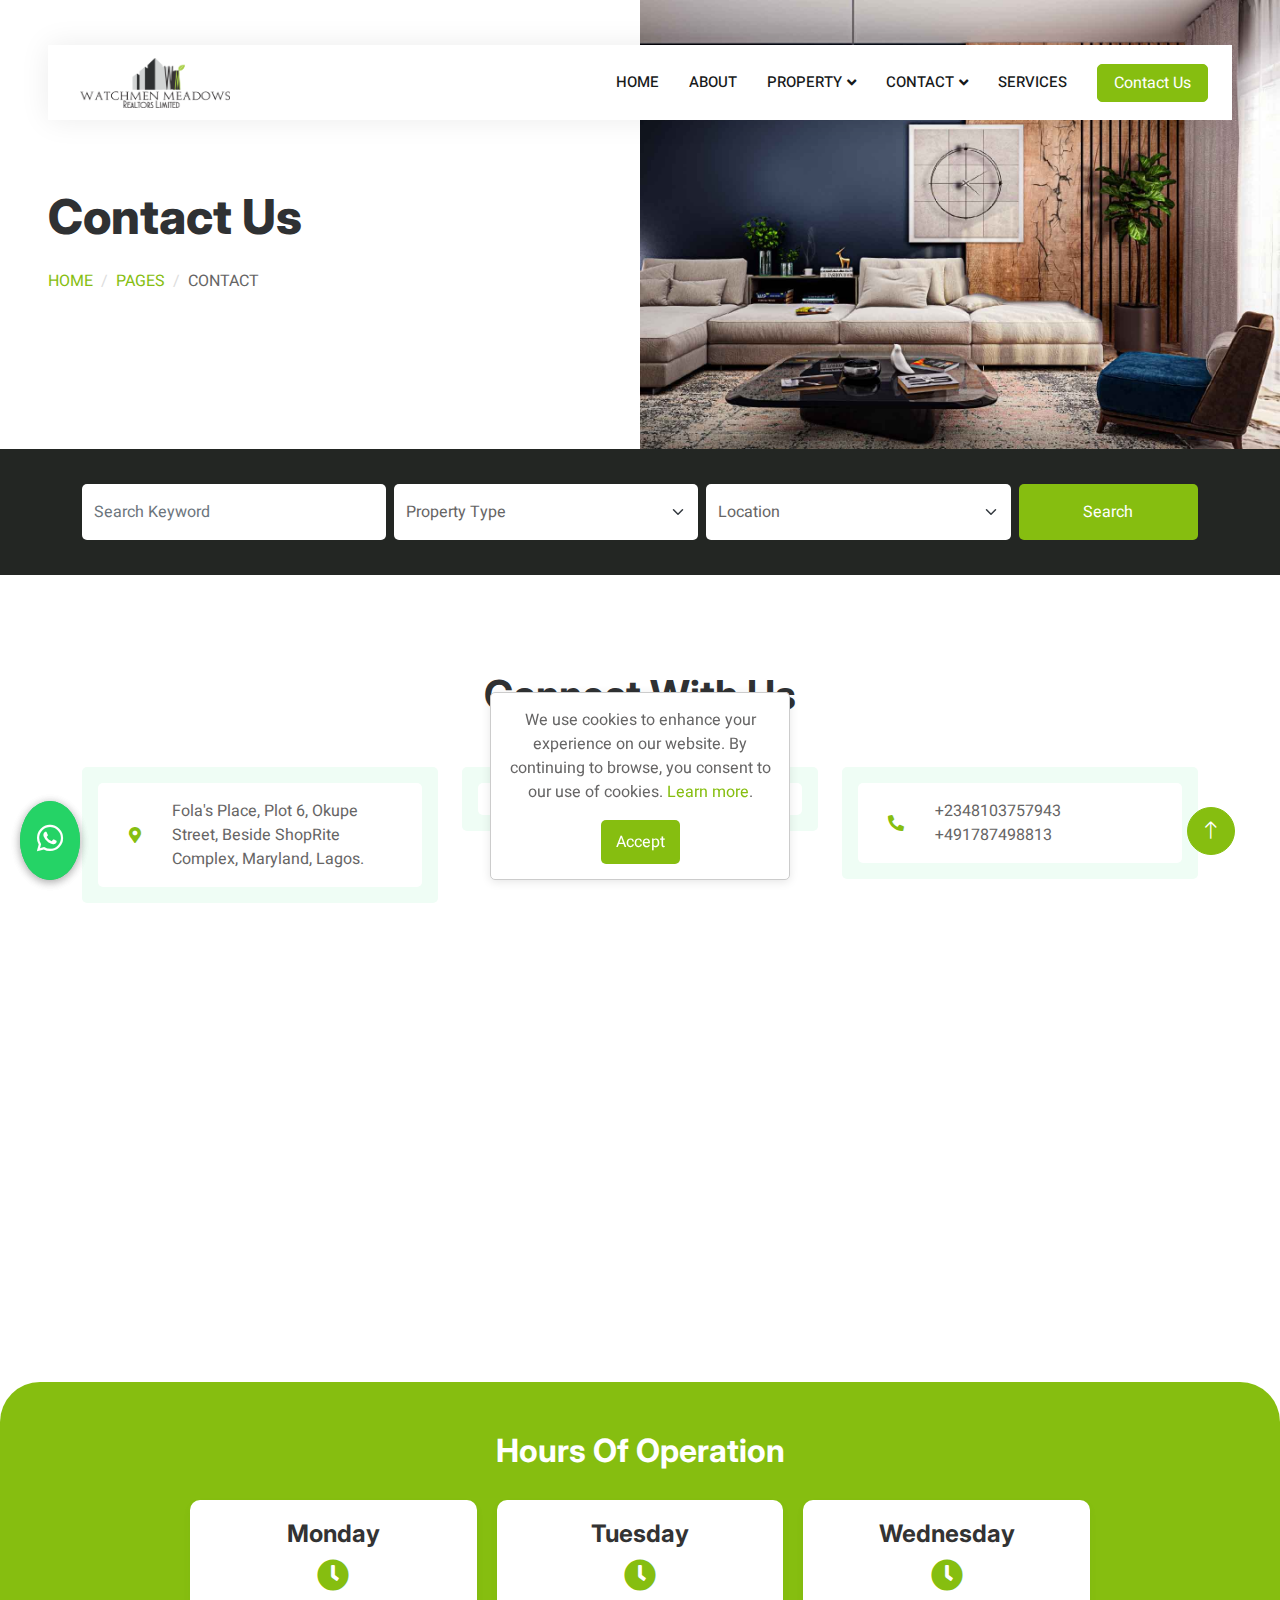
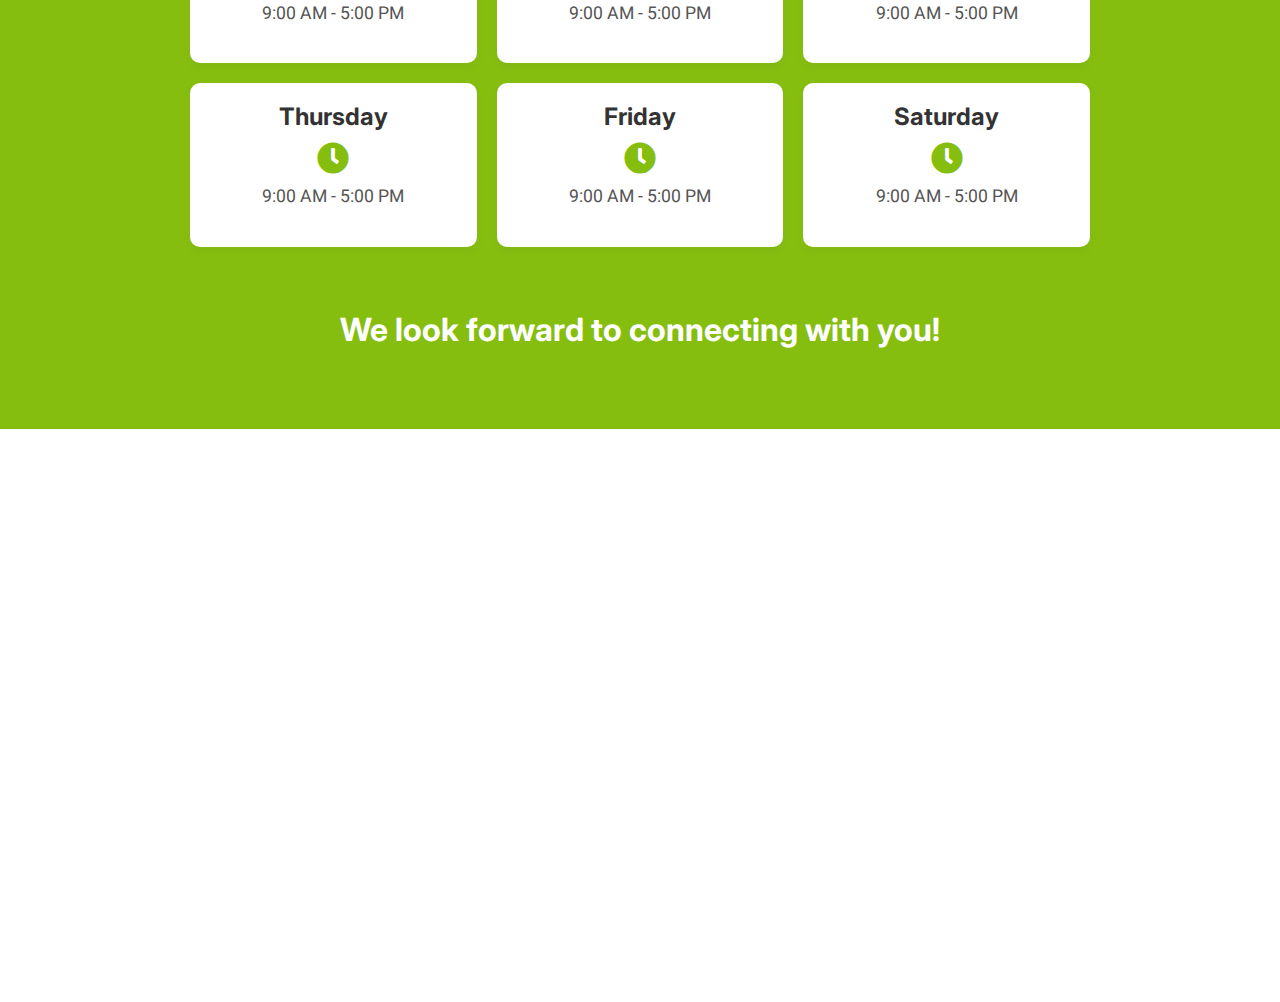
<file: contact.html>
<!DOCTYPE html>
<html lang="en">
  <head>
    <meta charset="utf-8" />
    <title>Contact us</title>
    <meta content="width=device-width, initial-scale=1.0" name="viewport" />
    <meta content="" name="keywords" />
    <meta content="" name="description" />

    <!-- Favicon -->
    <link href="img/watchmen meadows Realtors Limited Brand.png" rel="icon" />

    <!-- Google Web Fonts -->
    <link rel="preconnect" href="https://fonts.googleapis.com" />
    <link rel="preconnect" href="https://fonts.gstatic.com" crossorigin />
    <link
      href="https://fonts.googleapis.com/css2?family=Heebo:wght@400;500;600&family=Inter:wght@700;800&display=swap"
      rel="stylesheet"
    />

    <!-- Icon Font Stylesheet -->
    <link
      href="https://cdnjs.cloudflare.com/ajax/libs/font-awesome/5.10.0/css/all.min.css"
      rel="stylesheet"
    />
    <link
      href="https://cdn.jsdelivr.net/npm/bootstrap-icons@1.4.1/font/bootstrap-icons.css"
      rel="stylesheet"
    />

    <!-- Libraries Stylesheet -->
    <link href="lib/animate/animate.min.css" rel="stylesheet" />
    <link href="lib/owlcarousel/assets/owl.carousel.min.css" rel="stylesheet" />

    <!-- Customized Bootstrap Stylesheet -->
    <link href="css/bootstrap.min.css" rel="stylesheet" />

    <!-- Template Stylesheet -->
    <link href="css/style.css" rel="stylesheet" />
  </head>

  <body>
    <div class="container-xxl bg-white p-0">
      <!-- Spinner Start -->
      <div
        id="spinner"
        class="show bg-white position-fixed translate-middle w-100 vh-100 top-50 start-50 d-flex align-items-center justify-content-center"
      >
        <div
          class="spinner-border text-primary"
          style="width: 3rem; height: 3rem"
          role="status"
        >
          <span class="sr-only">Loading...</span>
        </div>
      </div>
      <!-- Spinner End -->

      <!-- Navbar Start -->
      <div class="container-fluid nav-bar bg-transparent">
        <nav class="navbar navbar-expand-lg bg-white navbar-light py-0 px-4">
          <a
            href="index.html"
            class="navbar-brand d-flex align-items-center text-center"
          >
            <div class="icon p-2 me-2">
              <img
                class="img-fluid"
                src="img/watchmen meadows Realtors Limited Brand.png"
                alt="Icon"
                style="width: 150px; height: 50px"
              />
            </div>
          </a>
          <button
            type="button"
            class="navbar-toggler"
            data-bs-toggle="collapse"
            data-bs-target="#navbarCollapse"
          >
            <span class="navbar-toggler-icon"></span>
          </button>
          <div class="collapse navbar-collapse" id="navbarCollapse">
            <div class="navbar-nav ms-auto">
              <a href="index.html" class="nav-item nav-link">Home</a>
              <a href="about.html" class="nav-item nav-link">About</a>
              <div class="nav-item dropdown">
                <a
                  href="#"
                  class="nav-link dropdown-toggle"
                  data-bs-toggle="dropdown"
                  >Property</a
                >
                <div class="dropdown-menu rounded-0 m-0">
                  <a href="property-list.html" class="dropdown-item"
                    >Property List</a
                  >
                  <a href="property-type.html" class="dropdown-item"
                    >Property Type</a
                  >
                  <!-- <a href="property-agent.html" class="dropdown-item">Property Agent</a> -->
                </div>
              </div>
              <div class="nav-item dropdown">
                <a
                  href="#"
                  class="nav-link dropdown-toggle"
                  data-bs-toggle="dropdown"
                  >Contact</a
                >
                <div class="dropdown-menu rounded-0 m-0">
                  <a href="contact.html" class="dropdown-item active">Contact</a>
                  <!-- <a href="404.html" class="dropdown-item">404 Error</a> -->
                </div>
              </div>
              <a href="services.html" class="nav-item nav-link"
                >Services</a
              >
            </div>
            <a href="contact.html" class="btn btn-primary px-3 d-none d-lg-flex"
              >Contact Us</a
            >
          </div>
        </nav>
      </div>
      <!-- Navbar End -->

      <!-- Header Start -->
      <div class="container-fluid header bg-white p-0">
        <div class="row g-0 align-items-center flex-column-reverse flex-md-row">
          <div class="col-md-6 p-5 mt-lg-5">
            <h1 class="display-5 animated fadeIn mb-4">Contact Us</h1>
            <nav aria-label="breadcrumb animated fadeIn">
              <ol class="breadcrumb text-uppercase">
                <li class="breadcrumb-item"><a href="#">Home</a></li>
                <li class="breadcrumb-item"><a href="#">Pages</a></li>
                <li
                  class="breadcrumb-item text-body active"
                  aria-current="page"
                >
                  Contact
                </li>
              </ol>
            </nav>
          </div>
          <div class="col-md-6 animated fadeIn">
            <img class="img-fluid" src="img/conta.jpg" alt="" />
          </div>
        </div>
      </div>
      <!-- Header End -->

      <!-- Search Start -->
      <div
        class="container-fluid bg-primary mb-5 wow fadeIn"
        data-wow-delay="0.1s"
        style="padding: 35px"
      >
        <div class="container">
          <div class="row g-2">
            <div class="col-md-10">
              <div class="row g-2">
                <div class="col-md-4">
                  <input
                    type="text"
                    class="form-control border-0 py-3"
                    placeholder="Search Keyword"
                  />
                </div>
                <div class="col-md-4">
                  <select class="form-select border-0 py-3">
                    <option selected>Property Type</option>
                    <option value="1">Rental</option>
                    <option value="2">purchaseing</option>
                    <option value="3">Building</option>
                  </select>
                </div>
                <div class="col-md-4">
                  <select class="form-select border-0 py-3">
                    <option selected>Location</option>
                    <option value="1">Lagos</option>
                    <option value="2">Abuja</option>
                    <option value="3">Port Harcourt</option>
                  </select>
                </div>
              </div>
            </div>
            <div class="col-md-2">
              <button class="btn btn-dark border-0 w-100 py-3">Search</button>
            </div>
          </div>
        </div>
      </div>
      <!-- Search End -->

      <!-- Contact Start -->
      <div class="container-xxl py-5">
        <div class="container">
          <div
            class="text-center mx-auto mb-5 wow fadeInUp"
            data-wow-delay="0.1s"
            style="max-width: 600px"
          >
            <h1 class="mb-3">Connect With Us</h1>
            <!-- <p></p> -->
          </div>
          <div class="row g-4">
            <div class="col-12">
              <div class="row gy-4">
                <div class="col-md-6 col-lg-4 wow fadeIn" data-wow-delay="0.1s">
                  <div class="bg-light rounded p-3">
                    <div class="d-flex align-items-center bg-white rounded p-3">
                      <div class="icon me-3" style="width: 45px; height: 45px">
                        <i class="fa fa-map-marker-alt text-primary"></i>
                      </div>
                      <span
                        >Fola's Place, Plot 6, Okupe Street, Beside ShopRite
                        Complex, Maryland, Lagos.
                      </span>
                    </div>
                  </div>
                </div>
                <div class="col-md-6 col-lg-4 wow fadeIn" data-wow-delay="0.3s">
                  <div class="bg-light rounded p-3">
                    <div class="d-flex align-items-center bg-white rounded p-3">
                      <!-- <div class="icon me-3" style="width: 45px; height: 45px">
                        <i class="fa fa-envelope-open text-primary"></i>
                      </div>
                      <span style="font-size: 10px;">info@watchmenmeadowsrealtorltd</span> -->
                    </div>
                  </div>
                </div>
                <div class="col-md-6 col-lg-4 wow fadeIn" data-wow-delay="0.5s">
                  <div class="bg-light rounded p-3">
                    <div class="d-flex align-items-center bg-white rounded p-3">
                      <div class="icon me-3" style="width: 45px; height: 45px">
                        <i class="fa fa-phone-alt text-primary"></i>
                      </div>
                      <span>+2348103757943<br />+491787498813</span>
                    </div>
                  </div>
                </div>
              </div>
            </div>
            <div class="col-md-6 wow fadeInUp" data-wow-delay="0.1s">
              <iframe
                src="https://www.google.com/maps/embed?pb=!1m18!1m12!1m3!1d3976.8180998477734!2d3.353453915244534!3d6.564749895057926!2m3!1f0!2f0!3f0!3m2!1i1024!2i768!4f13.1!3m3!1m2!1s0x103b93e032f64d37%3A0x9e1fdff22f15f3e3!2sPlot%206%2C%20Okupe%20Street%2C%20Maryland%2C%20Lagos%2C%20Nigeria!5e0!3m2!1sen!2sus!4v1696447267347!5m2!1sen!2sus"
                width="270"
                height="400"
                style="border: 0"
                allowfullscreen=""
                loading="lazy"
              ></iframe>
            </div>
            <div class="col-md-6">
              <div class="wow fadeInUp" data-wow-delay="0.5s">
                <!-- <p class="mb-4">The contact form is currently inactive. Get a functional and working contact form with Ajax & PHP in a few minutes. Just copy and paste the files, add a little code and you're done. <a href="https://facebook.com/groups/freewebsitecode">Download Now</a>.</p> -->
                      
                <form>
                  <div class="row g-3">
                    <div class="col-md-6">
                      <div class="form-floating">
                        <input
                          type="text"
                          class="form-control"
                          id="name"
                          placeholder="Your Name"
                        />
                        <label for="name">Input Name</label>
                      </div>
                    </div>
                    <div class="col-md-6">
                      <div class="form-floating">
                        <input
                          type="email"
                          class="form-control"
                          id="email"
                          placeholder="Your Email"
                        />
                        <label for="email">Your Email</label>
                      </div>
                    </div>
                    <div class="col-12">
                      <div class="form-floating">
                        <input
                          type="text"
                          class="form-control"
                          id="subject"
                          placeholder="Subject"
                        />
                        <label for="subject">Subject</label>
                      </div>
                    </div>
                    <div class="col-12">
                      <div class="form-floating">
                        <textarea
                          class="form-control"
                          placeholder="Leave a message here"
                          id="message"
                          style="height: 150px"
                        ></textarea>
                        <label for="message">Message</label>
                      </div>
                    </div>
                    <div class="col-12">
                     <a href="mailto:info@watchmenmeadowsrealtorltd.org" >
                      <button  class="btn btn-primary w-100 py-3"> Send Message
                    </button></a> 
                    </div>
                  </div>
                </form>
              </div>
            </div>
          </div>
        </div>
      </div>
      <!-- Contact End -->

      <!--working hours-->
      <section class="operation-hours">
        <h1 class="section-title">Hours Of Operation</h2>
        <div class="grid-container">
            <div class="grid-card">
                <h3>Monday</h3>
                <i class="fas fa-clock"></i>
                <p>9:00 AM - 5:00 PM</p>
            </div>
            <div class="grid-card">
                <h3>Tuesday</h3>
                <i class="fas fa-clock"></i>
                <p>9:00 AM - 5:00 PM</p>
            </div>
            <div class="grid-card">
                <h3>Wednesday</h3>
                <i class="fas fa-clock"></i>
                <p>9:00 AM - 5:00 PM</p>
            </div>
            <div class="grid-card">
                <h3>Thursday</h3>
                <i class="fas fa-clock"></i>
                <p>9:00 AM - 5:00 PM</p>
            </div>
            <div class="grid-card">
                <h3>Friday</h3>
                <i class="fas fa-clock"></i>
                <p>9:00 AM - 5:00 PM</p>
            </div>
            <div class="grid-card">
                <h3>Saturday</h3>
                <i class="fas fa-clock"></i>
                <p>9:00 AM - 5:00 PM</p>
            </div>
        </div>
        <h1 class="section-title-bottom">We look forward to connecting with you!</h1>
    </section>
     <!--working hours end-->
     

      <a
        href="https://wa.me/+2348103757943"
        class="whatsapp-button"
        target="_blank"
        id="whatsapp-button"
      >
        <i class="fab fa-whatsapp"></i>
      </a>
   <!-- Footer Start -->
   <div
   class="container-fluid bg-dark text-white-50 footer pt-5 mt-5 wow fadeIn"
   data-wow-delay="0.1s"
 >
   <div class="container py-5">
     <div class="row g-5">
       <div class="col-lg-3 col-md-6">
         <h5 class="text-white mb-4">Get In Touch</h5>
         <p class="mb-2">
           <i class="fa fa-map-marker-alt me-3"></i>Fola's Place, Plot 6,
           Okupe Street, Beside ShopRite Complex, Maryland, Lagos.
         </p>
         <p class="mb-2">
           <i class="fa fa-phone-alt me-3"></i
           >+2348103757943<br />+491787498813
         </p>
         <p class="mb-2">
           <i class="fa fa-envelope me-3"></i
           >info@watchmenmeadows<br />realtorltd.org
         </p>
         <div class="d-flex pt-2">
           <a class="btn btn-outline-light btn-social" href="https://x.com/Watchmenmeadows"
             ><i class="fab fa-twitter"></i
           ></a>
           <a class="btn btn-outline-light btn-social" href="https://www.instagram.com/watchmen_meadowsrealtor/"
             ><i class="fab fa-instagram"></i
           ></a>

           <a class="btn btn-outline-light btn-social" href="https://web.facebook.com/profile.php?id=61566457486893"
             ><i class="fab fa-facebook-f"></i
           ></a>
           <a class="btn btn-outline-light btn-social" href=""
             ><i class="fab fa-youtube"></i
           ></a>
           <a class="btn btn-outline-light btn-social" href=""
             ><i class="fab fa-linkedin-in"></i
           ></a>
         </div>
       </div>
       <div class="col-lg-3 col-md-6">
         <h5 class="text-white mb-4">Quick Links</h5>
         <a class="btn btn-link text-white-50" href="about.html">About Us</a>
         <a class="btn btn-link text-white-50" href="contact.html">Contact Us</a>
         <a class="btn btn-link text-white-50" href="services.html">Our Services</a>
         <a class="btn btn-link text-white-50" href="">Privacy Policy</a>
         <a class="btn btn-link text-white-50" href=""
           >Terms & Condition</a
         >
       </div>
       <div class="col-lg-3 col-md-6">
         <h5 class="text-white mb-4">Photo Gallery</h5>
         <div class="row g-2 pt-2">
           <div class="col-4">
             <img
               class="img-fluid rounded bg-light p-1"
               src="img/property-1.jpg"
               alt=""
             />
           </div>
           <div class="col-4">
             <img
               class="img-fluid rounded bg-light p-1"
               src="img/property-2.jpg"
               alt=""
             />
           </div>
           <div class="col-4">
             <img
               class="img-fluid rounded bg-light p-1"
               src="img/property-3.jpg"
               alt=""
             />
           </div>
           <div class="col-4">
             <img
               class="img-fluid rounded bg-light p-1"
               src="img/property-4.jpg"
               alt=""
             />
           </div>
           <div class="col-4">
             <img
               class="img-fluid rounded bg-light p-1"
               src="img/property-5.jpg"
               alt=""
             />
           </div>
           <div class="col-4">
             <img
               class="img-fluid rounded bg-light p-1"
               src="img/property-6.jpg"
               alt=""
             />
           </div>
         </div>
       </div>
       <div class="col-lg-3 col-md-6">
         <h5 class="text-white mb-4">Newsletter</h5>
         <p>Sign up to our Newsletter and hear the latest from us.</p>
         <div class="position-relative mx-auto" style="max-width: 400px">
           <input
             class="form-control bg-transparent w-100 py-3 ps-4 pe-5"
             type="text"
             placeholder="Your email"
           />
           <button
             type="button"
             class="btn btn-primary py-2 position-absolute top-0 end-0 mt-2 me-2"
           >
             SignUp
           </button>
         </div>
       </div>
     </div>
   </div>
   <div class="container">
     <div class="copyright">
       <div class="row">
         <div class="col-md-6 text-center text-md-start mb-3 mb-md-0">
           &copy;
           <a
             class="border-bottom"
             href="https://watchmenmeadowsrealtorltd.org"
             >Watchmen Meadows Realtor Limited</a
           >, All Right Reserved.
           <!-- <a class="border-bottom" href="https://watchmenmeadowsrealtorltd.org"
             >Free Website Code</a -->
         </div>
         <div class="col-md-6 text-center text-md-end">
           <div class="footer-menu">
             <a href="">Home</a>
             <a href="">Cookies</a>
             <a href="">Help</a>
             <a href="">FQAs</a>
           </div>
         </div>
       </div>
     </div>
   </div>
   <br />
 </div>
 <!-- Footer End -->

 <!-- Back to Top -->
 <a href="#" class="btn btn-lg btn-primary btn-lg-square back-to-top"
   ><i class="bi bi-arrow-up"></i
 ></a>
</div>
<!-- COOKIES SECT-->
<body>
<div id="cookie-popup" class="cookie-popup">
 <div class="popup-content">
     <p>We use cookies to enhance your experience on our website. By continuing to browse, you consent to our use of cookies. <a href="/privacy-policy">Learn more</a>.</p>
     <button id="accept-cookies">Accept</button>
 </div>
</div>

<!---whatsapp btn-->

<a href="https://wa.me/+2348103757943" class="whatsapp-button" target="_blank" id="whatsapp-button">
<i class="fab fa-whatsapp"></i>
</a>

<style>

/* WhatsApp Button Styles */
/* WhatsApp Button Styles */
.whatsapp-button {
position: fixed;
left: 20px; /* Distance from the left side */
bottom: 20px; /* Distance from the bottom */
background-color: #25D366; /* WhatsApp Green */
border-radius: 50%; /* Circular shape */
box-shadow: 0 2px 10px rgba(0, 0, 0, 0.2);
padding: 15px; /* Padding around the icon */
z-index: 1000; /* Make sure it’s above other elements */
transition: transform 0.3s, background-color 0.3s; /* Smooth hover effect */
color: white; /* Icon color */
text-align: center; /* Center the icon */
font-size: 30px; /* Adjust font size */
animation: bounce 2s infinite; /* Bouncing animation */
border: 2px solid #25D366; /* Force a border for the icon */
}

/* Change background color and text color on hover */
.whatsapp-button:hover {
transform: scale(1.1); /* Scale up on hover */
background-color: white; /* Change background to white */
color: #25D366; /* Change icon color to WhatsApp green */
}

/* Bouncing Animation */
@keyframes bounce {
0%, 20%, 50%, 80%, 100% {
   transform: translateY(0);
}
40% {
   transform: translateY(-10px); /* Move up */
}
60% {
   transform: translateY(-5px); /* Slightly lower */
}
}

/* Tooltip for hover effect */
.whatsapp-button::after {
content: "WhatsApp us"; /* Tooltip text */
position: absolute;
bottom: 100%; /* Position above the button */
left: 50%; /* Center it */
transform: translateX(-50%) scale(0.8); /* Center and scale down */
background-color: #25D366; /* Background color */
color: white; /* Text color */
padding: 5px 10px; /* Padding */
border-radius: 5px; /* Rounded corners */
visibility: hidden; /* Initially hidden */
opacity: 0; /* Initially invisible */
transition: visibility 0s, opacity 0.3s linear, transform 0.3s; /* Transition effects */
white-space: nowrap; /* Prevent text wrapping */
}

.whatsapp-button:hover::after {
visibility: visible; /* Show tooltip on hover */
opacity: 1; /* Make it visible */
transform: translateX(-50%) scale(1); /* Scale to full size */
}

/* Media Queries */
@media (max-width: 600px) {
.whatsapp-button {
   padding: 10px; /* Reduce padding on smaller screens */
   font-size: 25px; /* Smaller icon size */
}
}

@media (min-width: 601px) and (max-width: 900px) {
.whatsapp-button {
   padding: 12px; /* Adjust padding for medium screens */
   font-size: 28px; /* Slightly smaller icon size */
}
}
</style> 

<!--live chat style-->


<!-- JavaScript Libraries -->
<script src="https://code.jquery.com/jquery-3.4.1.min.js"></script>
<script src="https://cdn.jsdelivr.net/npm/bootstrap@5.0.0/dist/js/bootstrap.bundle.min.js"></script>
<script src="lib/wow/wow.min.js"></script>
<script src="lib/easing/easing.min.js"></script>
<script src="lib/waypoints/waypoints.min.js"></script>
<script src="lib/owlcarousel/owl.carousel.min.js"></script>

<!-- Template Javascript -->
<script src="js/main.js"></script>
</body>
</html>
</file>
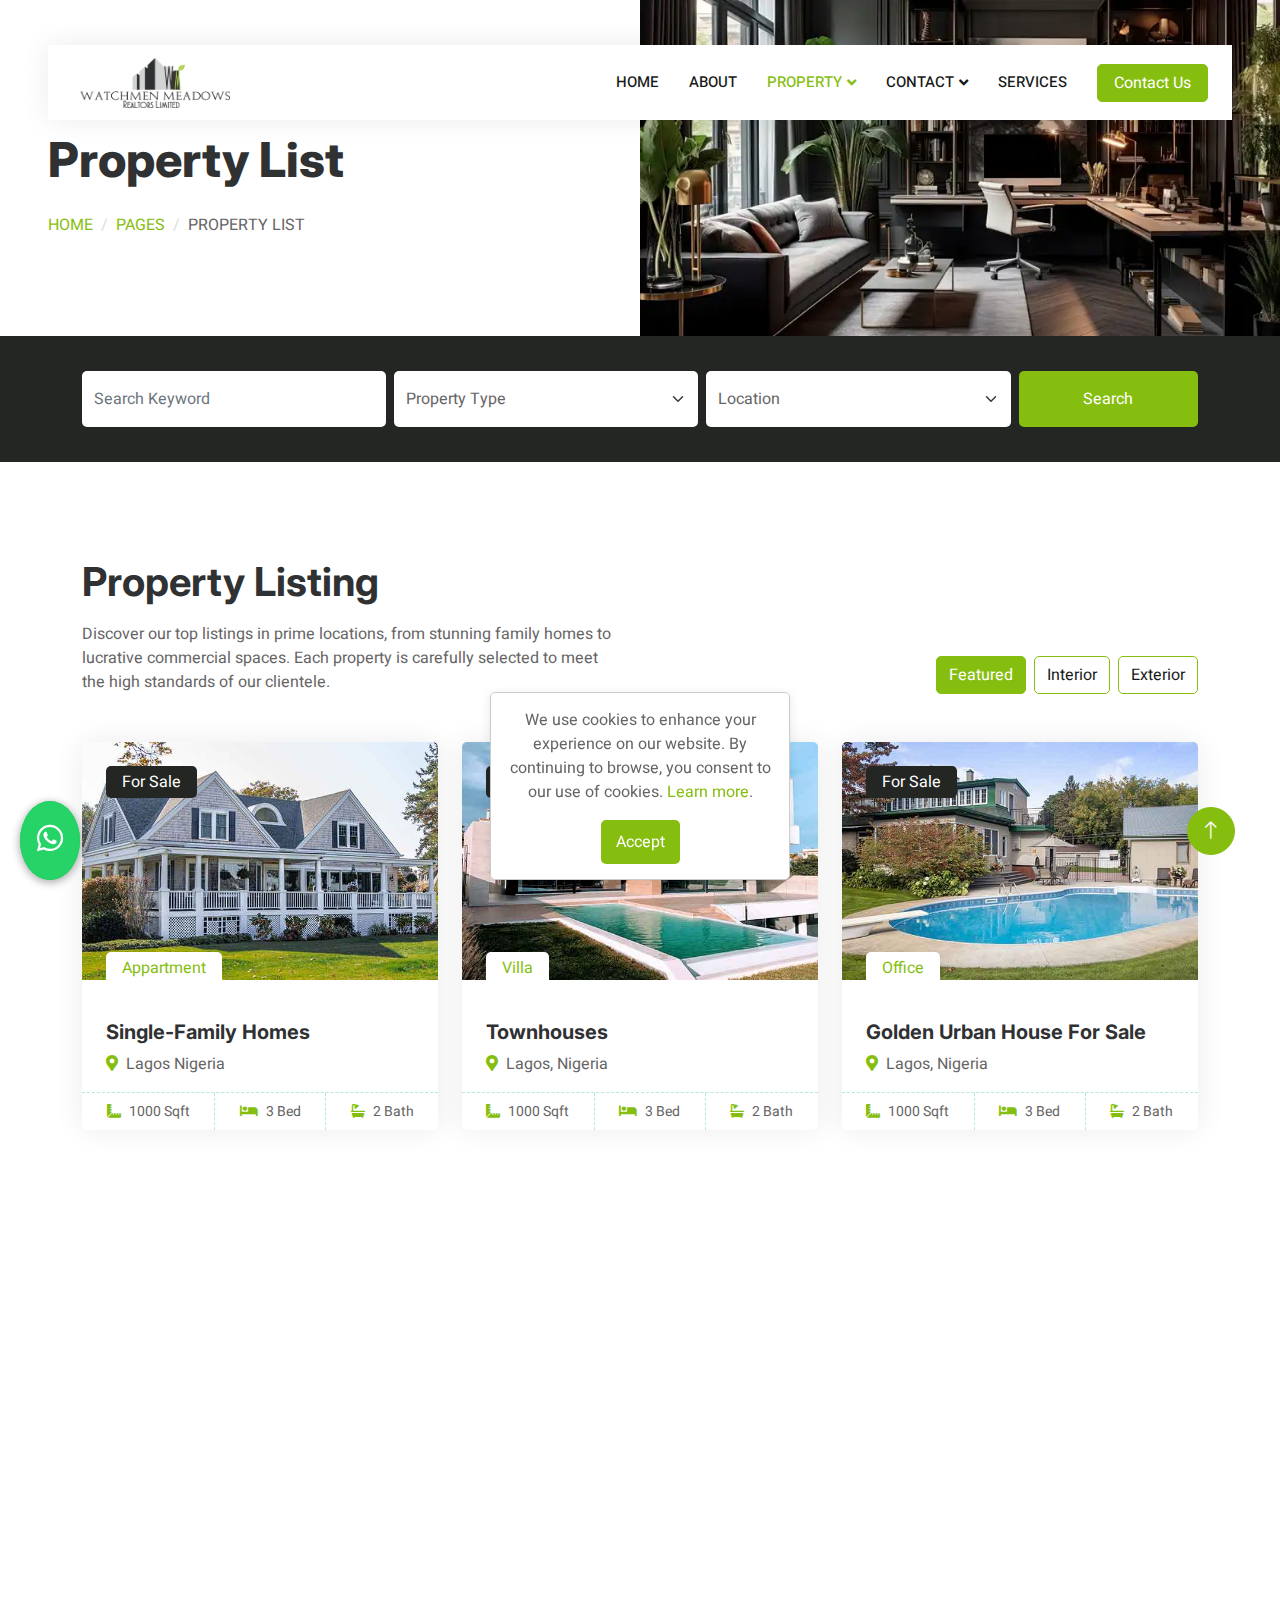
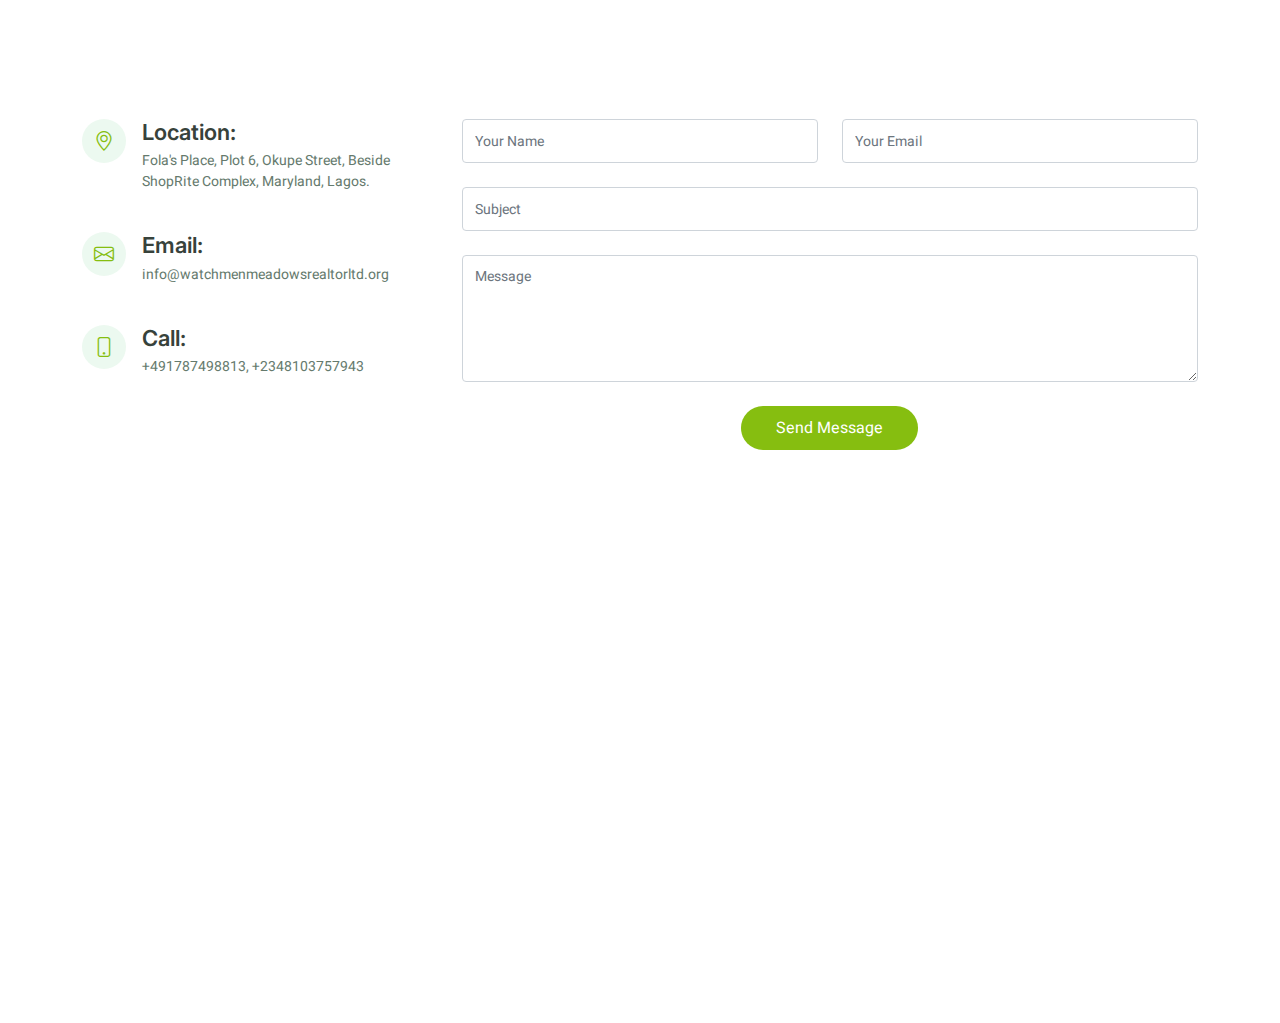
<file: property-list.html>
<!DOCTYPE html>
<html lang="en">
  <head>
    <meta charset="utf-8" />
    <title>Our properties</title>
    <meta content="width=device-width, initial-scale=1.0" name="viewport" />
    <meta content="" name="keywords" />
    <meta content="" name="description" />

    <!-- Favicon -->
    <link href="img/watchmen meadows Realtors Limited Brand.png" rel="icon" />

    <!-- Google Web Fonts -->
    <link rel="preconnect" href="https://fonts.googleapis.com" />
    <link rel="preconnect" href="https://fonts.gstatic.com" crossorigin />
    <link
      href="https://fonts.googleapis.com/css2?family=Heebo:wght@400;500;600&family=Inter:wght@700;800&display=swap"
      rel="stylesheet"
    />

    <!-- Icon Font Stylesheet -->
    <link
      href="https://cdnjs.cloudflare.com/ajax/libs/font-awesome/5.10.0/css/all.min.css"
      rel="stylesheet"
    />
    <link
      href="https://cdn.jsdelivr.net/npm/bootstrap-icons@1.4.1/font/bootstrap-icons.css"
      rel="stylesheet"
    />

    <!-- Libraries Stylesheet -->
    <link href="lib/animate/animate.min.css" rel="stylesheet" />
    <link href="lib/owlcarousel/assets/owl.carousel.min.css" rel="stylesheet" />

    <!-- Customized Bootstrap Stylesheet -->
    <link href="css/bootstrap.min.css" rel="stylesheet" />

    <!-- Template Stylesheet -->
    <link href="css/style.css" rel="stylesheet" />
  </head>

  <body>
    <div class="container-xxl bg-white p-0">
      <!-- Spinner Start -->
      <div
        id="spinner"
        class="show bg-white position-fixed translate-middle w-100 vh-100 top-50 start-50 d-flex align-items-center justify-content-center"
      >
        <div
          class="spinner-border text-primary"
          style="width: 3rem; height: 3rem"
          role="status"
        >
          <span class="sr-only">Loading...</span>
        </div>
      </div>
      <!-- Spinner End -->

      <!-- Navbar Start -->
      <div class="container-fluid nav-bar bg-transparent">
        <nav class="navbar navbar-expand-lg bg-white navbar-light py-0 px-4">
          <a
            href="index.html"
            class="navbar-brand d-flex align-items-center text-center"
          >
            <div class="icon p-2 me-2">
              <img
                class="img-fluid"
                src="img/watchmen meadows Realtors Limited Brand.png"
                alt="Icon"
                style="width: 150px; height: 50px"
              />
            </div>
          </a>
          <button
            type="button"
            class="navbar-toggler"
            data-bs-toggle="collapse"
            data-bs-target="#navbarCollapse"
          >
            <span class="navbar-toggler-icon"></span>
          </button>
          <div class="collapse navbar-collapse" id="navbarCollapse">
            <div class="navbar-nav ms-auto">
              <a href="index.html" class="nav-item nav-link">Home</a>
              <a href="about.html" class="nav-item nav-link">About</a>
              <div class="nav-item dropdown">
                <a
                  href="#"
                  class="nav-link dropdown-toggle active"
                  data-bs-toggle="dropdown"
                  >Property</a
                >
                <div class="dropdown-menu rounded-0 m-0">
                  <a href="property-list.html" class="dropdown-item active"
                    >Property List</a
                  >
                  <a href="property-type.html" class="dropdown-item"
                    >Property Type</a
                  >
                  <!-- <a href="property-agent.html" class="dropdown-item">Property Agent</a> -->
                </div>
              </div>
              <div class="nav-item dropdown">
                <a
                  href="#"
                  class="nav-link dropdown-toggle"
                  data-bs-toggle="dropdown"
                  >Contact</a
                >
                <div class="dropdown-menu rounded-0 m-0">
                  <a href="contact.html" class="dropdown-item">Contact</a>
                  <!-- <a href="404.html" class="dropdown-item">404 Error</a> -->
                </div>
              </div>
              <a href="services.html" class="nav-item nav-link">Services</a>
            </div>
            <a href="contact.html" class="btn btn-primary px-3 d-none d-lg-flex"
              >Contact Us</a
            >
          </div>
        </nav>
      </div>
      <!-- Navbar End -->

      <!-- Header Start -->
      <div class="container-fluid header bg-white p-0">
        <div class="row g-0 align-items-center flex-column-reverse flex-md-row">
          <div class="col-md-6 p-5 mt-lg-5">
            <h1 class="display-5 animated fadeIn mb-4">Property List</h1>
            <nav aria-label="breadcrumb animated fadeIn">
              <ol class="breadcrumb text-uppercase">
                <li class="breadcrumb-item"><a href="#">Home</a></li>
                <li class="breadcrumb-item"><a href="#">Pages</a></li>
                <li
                  class="breadcrumb-item text-body active"
                  aria-current="page"
                >
                  Property List
                </li>
              </ol>
            </nav>
          </div>
          <div class="col-md-6 animated fadeIn">
            <img class="img-fluid" src="img/pl1.webp" alt="" />
          </div>
        </div>
      </div>
      <!-- Header End -->

      <!-- Search Start -->
      <div
        class="container-fluid bg-primary mb-5 wow fadeIn"
        data-wow-delay="0.1s"
        style="padding: 35px"
      >
        <div class="container">
          <div class="row g-2">
            <div class="col-md-10">
              <div class="row g-2">
                <div class="col-md-4">
                  <input
                    type="text"
                    class="form-control border-0 py-3"
                    placeholder="Search Keyword"
                  />
                </div>
                <div class="col-md-4">
                  <select class="form-select border-0 py-3">
                    <option selected>Property Type</option>
                    <option value="1">Rental</option>
                    <option value="2">purchaseing</option>
                    <option value="3">Building</option>
                  </select>
                </div>
                <div class="col-md-4">
                  <select class="form-select border-0 py-3">
                    <option selected>Location</option>
                    <option value="1">Lagos</option>
                    <option value="2">Abuja</option>
                    <option value="3">Port Harcourt</option>
                  </select>
                </div>
              </div>
            </div>
            <div class="col-md-2">
              <button class="btn btn-dark border-0 w-100 py-3">Search</button>
            </div>
          </div>
        </div>
      </div>
      <!-- Search End -->

      <!-- Property List Start -->
      <div class="container-xxl py-5">
        <div class="container">
          <div class="row g-0 gx-5 align-items-end">
            <div class="col-lg-6">
              <div
                class="text-start mx-auto mb-5 wow slideInLeft"
                data-wow-delay="0.1s"
              >
                <h1 class="mb-3">Property Listing</h1>
                <p>
                  Discover our top listings in prime locations, from stunning
                  family homes to lucrative commercial spaces. Each property is
                  carefully selected to meet the high standards of our
                  clientele.
                </p>
              </div>
            </div>
            <div
              class="col-lg-6 text-start text-lg-end wow slideInRight"
              data-wow-delay="0.1s"
            >
              <ul class="nav nav-pills d-inline-flex justify-content-end mb-5">
                <li class="nav-item me-2">
                  <a
                    class="btn btn-outline-primary active"
                    data-bs-toggle="pill"
                    href="#tab-1"
                    >Featured</a
                  >
                </li>
                <li class="nav-item me-2">
                  <a
                    class="btn btn-outline-primary"
                    data-bs-toggle="pill"
                    href="#tab-2"
                    >Interior</a
                  >
                </li>
                <li class="nav-item me-0">
                  <a
                    class="btn btn-outline-primary"
                    data-bs-toggle="pill"
                    href="#tab-3"
                    >Exterior</a
                  >
                </li>
              </ul>
            </div>
          </div>
          <div class="tab-content">
            <div id="tab-1" class="tab-pane fade show p-0 active">
              <div class="row g-4">
                <div
                  class="col-lg-4 col-md-6 wow fadeInUp"
                  data-wow-delay="0.1s"
                >
                  <div class="property-item rounded overflow-hidden">
                    <div class="position-relative overflow-hidden">
                      <a href=""
                        ><img class="img-fluid" src="img/property-1.jpg" alt=""
                      /></a>
                      <div
                        class="bg-primary rounded text-white position-absolute start-0 top-0 m-4 py-1 px-3"
                      >
                        For Sale
                      </div>
                      <div
                        class="bg-white rounded-top text-primary position-absolute start-0 bottom-0 mx-4 pt-1 px-3"
                      >
                        Appartment
                      </div>
                    </div>
                    <div class="p-4 pb-0">
                      <h5 class="text-primary mb-3"></h5>
                      <a class="d-block h5 mb-2" href="">Single-Family Homes</a>
                      <p>
                        <i class="fa fa-map-marker-alt text-primary me-2"></i
                        >Lagos Nigeria
                      </p>
                    </div>
                    <div class="d-flex border-top">
                      <small class="flex-fill text-center border-end py-2"
                        ><i class="fa fa-ruler-combined text-primary me-2"></i
                        >1000 Sqft</small
                      >
                      <small class="flex-fill text-center border-end py-2"
                        ><i class="fa fa-bed text-primary me-2"></i>3 Bed</small
                      >
                      <small class="flex-fill text-center py-2"
                        ><i class="fa fa-bath text-primary me-2"></i>2
                        Bath</small
                      >
                    </div>
                  </div>
                </div>
                <div
                  class="col-lg-4 col-md-6 wow fadeInUp"
                  data-wow-delay="0.3s"
                >
                  <div class="property-item rounded overflow-hidden">
                    <div class="position-relative overflow-hidden">
                      <a href=""
                        ><img class="img-fluid" src="img/property-2.jpg" alt=""
                      /></a>
                      <div
                        class="bg-primary rounded text-white position-absolute start-0 top-0 m-4 py-1 px-3"
                      >
                        For Rent
                      </div>
                      <div
                        class="bg-white rounded-top text-primary position-absolute start-0 bottom-0 mx-4 pt-1 px-3"
                      >
                        Villa
                      </div>
                    </div>
                    <div class="p-4 pb-0">
                      <h5 class="text-primary mb-3"></h5>
                      <a class="d-block h5 mb-2" href="">Townhouses</a>
                      <p>
                        <i class="fa fa-map-marker-alt text-primary me-2"></i
                        >Lagos, Nigeria
                      </p>
                    </div>
                    <div class="d-flex border-top">
                      <small class="flex-fill text-center border-end py-2"
                        ><i class="fa fa-ruler-combined text-primary me-2"></i
                        >1000 Sqft</small
                      >
                      <small class="flex-fill text-center border-end py-2"
                        ><i class="fa fa-bed text-primary me-2"></i>3 Bed</small
                      >
                      <small class="flex-fill text-center py-2"
                        ><i class="fa fa-bath text-primary me-2"></i>2
                        Bath</small
                      >
                    </div>
                  </div>
                </div>
                <div
                  class="col-lg-4 col-md-6 wow fadeInUp"
                  data-wow-delay="0.5s"
                >
                  <div class="property-item rounded overflow-hidden">
                    <div class="position-relative overflow-hidden">
                      <a href=""
                        ><img class="img-fluid" src="img/property-3.jpg" alt=""
                      /></a>
                      <div
                        class="bg-primary rounded text-white position-absolute start-0 top-0 m-4 py-1 px-3"
                      >
                        For Sale
                      </div>
                      <div
                        class="bg-white rounded-top text-primary position-absolute start-0 bottom-0 mx-4 pt-1 px-3"
                      >
                        Office
                      </div>
                    </div>
                    <div class="p-4 pb-0">
                      <h5 class="text-primary mb-3"></h5>
                      <a class="d-block h5 mb-2" href=""
                        >Golden Urban House For Sale</a
                      >
                      <p>
                        <i class="fa fa-map-marker-alt text-primary me-2"></i
                        >Lagos, Nigeria
                      </p>
                    </div>
                    <div class="d-flex border-top">
                      <small class="flex-fill text-center border-end py-2"
                        ><i class="fa fa-ruler-combined text-primary me-2"></i
                        >1000 Sqft</small
                      >
                      <small class="flex-fill text-center border-end py-2"
                        ><i class="fa fa-bed text-primary me-2"></i>3 Bed</small
                      >
                      <small class="flex-fill text-center py-2"
                        ><i class="fa fa-bath text-primary me-2"></i>2
                        Bath</small
                      >
                    </div>
                  </div>
                </div>
                <div
                  class="col-lg-4 col-md-6 wow fadeInUp"
                  data-wow-delay="0.1s"
                >
                  <div class="property-item rounded overflow-hidden">
                    <div class="position-relative overflow-hidden">
                      <a href=""
                        ><img class="img-fluid" src="img/property-4.jpg" alt=""
                      /></a>
                      <div
                        class="bg-primary rounded text-white position-absolute start-0 top-0 m-4 py-1 px-3"
                      >
                        For Rent
                      </div>
                      <div
                        class="bg-white rounded-top text-primary position-absolute start-0 bottom-0 mx-4 pt-1 px-3"
                      >
                        Building
                      </div>
                    </div>
                    <div class="p-4 pb-0">
                      <h5 class="text-primary mb-3"></h5>
                      <a class="d-block h5 mb-2" href="">Vacant Land/Lots</a>
                      <p>
                        <i class="fa fa-map-marker-alt text-primary me-2"></i
                        >Lagos, Nigeria
                      </p>
                    </div>
                    <div class="d-flex border-top">
                      <small class="flex-fill text-center border-end py-2"
                        ><i class="fa fa-ruler-combined text-primary me-2"></i
                        >1000 Sqft</small
                      >
                      <small class="flex-fill text-center border-end py-2"
                        ><i class="fa fa-bed text-primary me-2"></i>3 Bed</small
                      >
                      <small class="flex-fill text-center py-2"
                        ><i class="fa fa-bath text-primary me-2"></i>2
                        Bath</small
                      >
                    </div>
                  </div>
                </div>
                <div
                  class="col-lg-4 col-md-6 wow fadeInUp"
                  data-wow-delay="0.3s"
                >
                  <div class="property-item rounded overflow-hidden">
                    <div class="position-relative overflow-hidden">
                      <a href=""
                        ><img class="img-fluid" src="img/property-5.jpg" alt=""
                      /></a>
                      <div
                        class="bg-primary rounded text-white position-absolute start-0 top-0 m-4 py-1 px-3"
                      >
                        For Sale
                      </div>
                      <div
                        class="bg-white rounded-top text-primary position-absolute start-0 bottom-0 mx-4 pt-1 px-3"
                      >
                        Home
                      </div>
                    </div>
                    <div class="p-4 pb-0">
                      <h5 class="text-primary mb-3"></h5>
                      <a class="d-block h5 mb-2" href=""
                        >Commercial Properties</a
                      >
                      <p>
                        <i class="fa fa-map-marker-alt text-primary me-2"></i
                        >Lagos, Nigeria
                      </p>
                    </div>
                    <div class="d-flex border-top">
                      <small class="flex-fill text-center border-end py-2"
                        ><i class="fa fa-ruler-combined text-primary me-2"></i
                        >1000 Sqft</small
                      >
                      <small class="flex-fill text-center border-end py-2"
                        ><i class="fa fa-bed text-primary me-2"></i>3 Bed</small
                      >
                      <small class="flex-fill text-center py-2"
                        ><i class="fa fa-bath text-primary me-2"></i>2
                        Bath</small
                      >
                    </div>
                  </div>
                </div>
                <div
                  class="col-lg-4 col-md-6 wow fadeInUp"
                  data-wow-delay="0.5s"
                >
                  <div class="property-item rounded overflow-hidden">
                    <div class="position-relative overflow-hidden">
                      <a href=""
                        ><img class="img-fluid" src="img/property-6.jpg" alt=""
                      /></a>
                      <div
                        class="bg-primary rounded text-white position-absolute start-0 top-0 m-4 py-1 px-3"
                      >
                        For Rent
                      </div>
                      <div
                        class="bg-white rounded-top text-primary position-absolute start-0 bottom-0 mx-4 pt-1 px-3"
                      >
                        Shop
                      </div>
                    </div>
                    <div class="p-4 pb-0">
                      <h5 class="text-primary mb-3"></h5>
                      <a class="d-block h5 mb-2" href=""
                        >Condominiums (Condos)</a
                      >
                      <p>
                        <i class="fa fa-map-marker-alt text-primary me-2"></i
                        >Lagos, Nigeria
                      </p>
                    </div>
                    <div class="d-flex border-top">
                      <small class="flex-fill text-center border-end py-2"
                        ><i class="fa fa-ruler-combined text-primary me-2"></i
                        >1000 Sqft</small
                      >
                      <small class="flex-fill text-center border-end py-2"
                        ><i class="fa fa-bed text-primary me-2"></i>3 Bed</small
                      >
                      <small class="flex-fill text-center py-2"
                        ><i class="fa fa-bath text-primary me-2"></i>2
                        Bath</small
                      >
                    </div>
                  </div>
                </div>
                <div
                  class="col-12 text-center wow fadeInUp"
                  data-wow-delay="0.1s"
                >
                  <a class="btn btn-primary py-3 px-5" href=""
                    >We'll Update our properties soon!</a
                  >
                </div>
              </div>
            </div>
            <div id="tab-2" class="tab-pane fade show p-0">
              <div class="row g-4">
                <div class="col-lg-4 col-md-6">
                  <div class="property-item rounded overflow-hidden">
                    <div class="position-relative overflow-hidden">
                      <a href=""
                        ><img class="img-fluid" src="img/int1.jpg" alt=""
                      /></a>
                      <div
                        class="bg-primary rounded text-white position-absolute start-0 top-0 m-4 py-1 px-3"
                      >
                        For Sale/Rent
                      </div>
                      <div
                        class="bg-white rounded-top text-primary position-absolute start-0 bottom-0 mx-4 pt-1 px-3"
                      >
                        Appartment
                      </div>
                    </div>
                    <div class="p-4 pb-0">
                      <h5 class="text-primary mb-3"></h5>
                      <a class="d-block h5 mb-2" href="">Sovereign Sanctum</a>
                      <p>
                        <i class="fa fa-map-marker-alt text-primary me-2"></i
                        >Lagos, Nigeria
                      </p>
                    </div>
                    <div class="d-flex border-top">
                      <small class="flex-fill text-center border-end py-2"
                        ><i class="fa fa-ruler-combined text-primary me-2"></i
                        >1000 Sqft</small
                      >
                      <small class="flex-fill text-center border-end py-2"
                        ><i class="fa fa-bed text-primary me-2"></i>4 Bed</small
                      >
                      <small class="flex-fill text-center py-2"
                        ><i class="fa fa-bath text-primary me-2"></i>2
                        Bath</small
                      >
                    </div>
                  </div>
                </div>
                <div class="col-lg-4 col-md-6">
                  <div class="property-item rounded overflow-hidden">
                    <div class="position-relative overflow-hidden">
                      <a href=""
                        ><img
                          class="img-fluid"
                          src="img/full-house-interior-500x500.webp"
                          alt=""
                      /></a>
                      <div
                        class="bg-primary rounded text-white position-absolute start-0 top-0 m-4 py-1 px-3"
                      >
                        For Rent
                      </div>
                      <div
                        class="bg-white rounded-top text-primary position-absolute start-0 bottom-0 mx-4 pt-1 px-3"
                      >
                        Villa
                      </div>
                    </div>
                    <div class="p-4 pb-0">
                      <h5 class="text-primary mb-3"></h5>
                      <a class="d-block h5 mb-2" href="">Chateau Chic</a>
                      <p>
                        <i class="fa fa-map-marker-alt text-primary me-2"></i
                        >Lagos, Nigeria
                      </p>
                    </div>
                    <div class="d-flex border-top">
                      <small class="flex-fill text-center border-end py-2"
                        ><i class="fa fa-ruler-combined text-primary me-2"></i
                        >1000 Sqft</small
                      >
                      <small class="flex-fill text-center border-end py-2"
                        ><i class="fa fa-bed text-primary me-2"></i>3 Bed</small
                      >
                      <small class="flex-fill text-center py-2"
                        ><i class="fa fa-bath text-primary me-2"></i>2
                        Bath</small
                      >
                    </div>
                  </div>
                </div>
                <div class="col-lg-4 col-md-6">
                  <div class="property-item rounded overflow-hidden">
                    <div class="position-relative overflow-hidden">
                      <a href=""
                        ><img
                          class="img-fluid"
                          src="img/017_777_C_STREET_SE_UNIT_406_248519_388174.jpg"
                          alt=""
                      /></a>
                      <div
                        class="bg-primary rounded text-white position-absolute start-0 top-0 m-4 py-1 px-3"
                      >
                        For Sale
                      </div>
                      <div
                        class="bg-white rounded-top text-primary position-absolute start-0 bottom-0 mx-4 pt-1 px-3"
                      >
                        Office
                      </div>
                    </div>
                    <div class="p-4 pb-0">
                      <h5 class="text-primary mb-3"></h5>
                      <a class="d-block h5 mb-2" href="">Regal Retreat</a>
                      <p>
                        <i class="fa fa-map-marker-alt text-primary me-2"></i
                        >Lagos, Nigeria
                      </p>
                    </div>
                    <div class="d-flex border-top">
                      <small class="flex-fill text-center border-end py-2"
                        ><i class="fa fa-ruler-combined text-primary me-2"></i
                        >1000 Sqft</small
                      >
                      <small class="flex-fill text-center border-end py-2"
                        ><i class="fa fa-bed text-primary me-2"></i>3 Bed</small
                      >
                      <small class="flex-fill text-center py-2"
                        ><i class="fa fa-bath text-primary me-2"></i>2
                        Bath</small
                      >
                    </div>
                  </div>
                </div>
                <div class="col-lg-4 col-md-6">
                  <div class="property-item rounded overflow-hidden">
                    <div class="position-relative overflow-hidden">
                      <a href=""
                        ><img
                          class="img-fluid"
                          src="img/EM_Int_Model_Dinning_Feb2018.jpg"
                          alt=""
                      /></a>
                      <div
                        class="bg-primary rounded text-white position-absolute start-0 top-0 m-4 py-1 px-3"
                      >
                        For Rent
                      </div>
                      <div
                        class="bg-white rounded-top text-primary position-absolute start-0 bottom-0 mx-4 pt-1 px-3"
                      >
                        Building
                      </div>
                    </div>
                    <div class="p-4 pb-0">
                      <h5 class="text-primary mb-3"></h5>
                      <a class="d-block h5 mb-2" href="">Regal Retreat</a>
                      <p>
                        <i class="fa fa-map-marker-alt text-primary me-2"></i
                        >Lagos, Nigeria
                      </p>
                    </div>
                    <div class="d-flex border-top">
                      <small class="flex-fill text-center border-end py-2"
                        ><i class="fa fa-ruler-combined text-primary me-2"></i
                        >1000 Sqft</small
                      >
                      <small class="flex-fill text-center border-end py-2"
                        ><i class="fa fa-bed text-primary me-2"></i>3 Bed</small
                      >
                      <small class="flex-fill text-center py-2"
                        ><i class="fa fa-bath text-primary me-2"></i>2
                        Bath</small
                      >
                    </div>
                  </div>
                </div>
                <div class="col-lg-4 col-md-6">
                  <div class="property-item rounded overflow-hidden">
                    <div class="position-relative overflow-hidden">
                      <a href=""
                        ><img class="img-fluid" src="img/moder.webp" alt=""
                      /></a>
                      <div
                        class="bg-primary rounded text-white position-absolute start-0 top-0 m-4 py-1 px-3"
                      >
                        For Sale
                      </div>
                      <div
                        class="bg-white rounded-top text-primary position-absolute start-0 bottom-0 mx-4 pt-1 px-3"
                      >
                        Home
                      </div>
                    </div>
                    <div class="p-4 pb-0">
                      <h5 class="text-primary mb-3"></h5>
                      <a class="d-block h5 mb-2" href=""></a>Lavish Living
                      Spaces
                      <p>
                        <i class="fa fa-map-marker-alt text-primary me-2"></i
                        >Lagos, Nigeria
                      </p>
                    </div>
                    <div class="d-flex border-top">
                      <small class="flex-fill text-center border-end py-2"
                        ><i class="fa fa-ruler-combined text-primary me-2"></i
                        >1000 Sqft</small
                      >
                      <small class="flex-fill text-center border-end py-2"
                        ><i class="fa fa-bed text-primary me-2"></i>3 Bed</small
                      >
                      <small class="flex-fill text-center py-2"
                        ><i class="fa fa-bath text-primary me-2"></i>2
                        Bath</small
                      >
                    </div>
                  </div>
                </div>
                <div class="col-lg-4 col-md-6">
                  <div class="property-item rounded overflow-hidden">
                    <div class="position-relative overflow-hidden">
                      <a href=""
                        ><img class="img-fluid" src="img/modern-nt.jpeg" alt=""
                      /></a>
                      <div
                        class="bg-primary rounded text-white position-absolute start-0 top-0 m-4 py-1 px-3"
                      >
                        For Rent
                      </div>
                      <div
                        class="bg-white rounded-top text-primary position-absolute start-0 bottom-0 mx-4 pt-1 px-3"
                      >
                        Shop
                      </div>
                    </div>
                    <div class="p-4 pb-0">
                      <h5 class="text-primary mb-3"></h5>
                      <a class="d-block h5 mb-2" href="">Opulent Oasis</a>
                      <p>
                        <i class="fa fa-map-marker-alt text-primary me-2"></i
                        >Lagos, Nigeria
                      </p>
                    </div>
                    <div class="d-flex border-top">
                      <small class="flex-fill text-center border-end py-2"
                        ><i class="fa fa-ruler-combined text-primary me-2"></i
                        >1000 Sqft</small
                      >
                      <small class="flex-fill text-center border-end py-2"
                        ><i class="fa fa-bed text-primary me-2"></i>3 Bed</small
                      >
                      <small class="flex-fill text-center py-2"
                        ><i class="fa fa-bath text-primary me-2"></i>2
                        Bath</small
                      >
                    </div>
                  </div>
                </div>
                <div class="col-12 text-center">
                  <a class="btn btn-primary py-3 px-5" href=""
                    >Don't You worry, we're updating our properties soon!</a
                  >
                </div>
              </div>
            </div>
            <div id="tab-3" class="tab-pane fade show p-0">
              <div class="row g-4">
                <div class="col-lg-4 col-md-6">
                  <div class="property-item rounded overflow-hidden">
                    <div class="position-relative overflow-hidden">
                      <a href=""
                        ><img class="img-fluid" src="img/ex.jpg" alt=""
                      /></a>
                      <div
                        class="bg-primary rounded text-white position-absolute start-0 top-0 m-4 py-1 px-3"
                      >
                        For Sale
                      </div>
                      <div
                        class="bg-white rounded-top text-primary position-absolute start-0 bottom-0 mx-4 pt-1 px-3"
                      >
                        Appartment
                      </div>
                    </div>
                    <div class="p-4 pb-0">
                      <h5 class="text-primary mb-3"></h5>
                      <a class="d-block h5 mb-2" href="">Regency Retreat</a>
                      <p>
                        <i class="fa fa-map-marker-alt text-primary me-2"></i
                        >Lagos, Nigeria
                      </p>
                    </div>
                    <div class="d-flex border-top">
                      <small class="flex-fill text-center border-end py-2"
                        ><i class="fa fa-ruler-combined text-primary me-2"></i
                        >1000 Sqft</small
                      >
                      <small class="flex-fill text-center border-end py-2"
                        ><i class="fa fa-bed text-primary me-2"></i>3 Bed</small
                      >
                      <small class="flex-fill text-center py-2"
                        ><i class="fa fa-bath text-primary me-2"></i>2
                        Bath</small
                      >
                    </div>
                  </div>
                </div>
                <div class="col-lg-4 col-md-6">
                  <div class="property-item rounded overflow-hidden">
                    <div class="position-relative overflow-hidden">
                      <a href=""
                        ><img
                          class="img-fluid"
                          src="img/zarahs-place3-450x400.jpg"
                          alt=""
                      /></a>
                      <div
                        class="bg-primary rounded text-white position-absolute start-0 top-0 m-4 py-1 px-3"
                      >
                        For Rent
                      </div>
                      <div
                        class="bg-white rounded-top text-primary position-absolute start-0 bottom-0 mx-4 pt-1 px-3"
                      >
                        Villa
                      </div>
                    </div>
                    <div class="p-4 pb-0">
                      <h5 class="text-primary mb-3"></h5>
                      <a class="d-block h5 mb-2" href="">Serene Skyline</a>
                      <p>
                        <i class="fa fa-map-marker-alt text-primary me-2"></i
                        >Lagos, Nigeria
                      </p>
                    </div>
                    <div class="d-flex border-top">
                      <small class="flex-fill text-center border-end py-2"
                        ><i class="fa fa-ruler-combined text-primary me-2"></i
                        >1000 Sqft</small
                      >
                      <small class="flex-fill text-center border-end py-2"
                        ><i class="fa fa-bed text-primary me-2"></i>3 Bed</small
                      >
                      <small class="flex-fill text-center py-2"
                        ><i class="fa fa-bath text-primary me-2"></i>2
                        Bath</small
                      >
                    </div>
                  </div>
                </div>
                <div class="col-lg-4 col-md-6">
                  <div class="property-item rounded overflow-hidden">
                    <div class="position-relative overflow-hidden">
                      <a href=""
                        ><img
                          class="img-fluid"
                          src="img/PC-View-1-450x400.jpg"
                          alt=""
                      /></a>
                      <div
                        class="bg-primary rounded text-white position-absolute start-0 top-0 m-4 py-1 px-3"
                      >
                        For Sale
                      </div>
                      <div
                        class="bg-white rounded-top text-primary position-absolute start-0 bottom-0 mx-4 pt-1 px-3"
                      >
                        Office
                      </div>
                    </div>
                    <div class="p-4 pb-0">
                      <h5 class="text-primary mb-3"></h5>
                      <a class="d-block h5 mb-2" href="">Noble Nest</a>
                      <p>
                        <i class="fa fa-map-marker-alt text-primary me-2"></i
                        >Lagos, Nigeria
                      </p>
                    </div>
                    <div class="d-flex border-top">
                      <small class="flex-fill text-center border-end py-2"
                        ><i class="fa fa-ruler-combined text-primary me-2"></i
                        >1000 Sqft</small
                      >
                      <small class="flex-fill text-center border-end py-2"
                        ><i class="fa fa-bed text-primary me-2"></i>3 Bed</small
                      >
                      <small class="flex-fill text-center py-2"
                        ><i class="fa fa-bath text-primary me-2"></i>2
                        Bath</small
                      >
                    </div>
                  </div>
                </div>
                <div class="col-lg-4 col-md-6">
                  <div class="property-item rounded overflow-hidden">
                    <div class="position-relative overflow-hidden">
                      <a href=""
                        ><img class="img-fluid" src="img/ex10.jpg" alt=""
                      /></a>
                      <div
                        class="bg-primary rounded text-white position-absolute start-0 top-0 m-4 py-1 px-3"
                      >
                        For Rent
                      </div>
                      <div
                        class="bg-white rounded-top text-primary position-absolute start-0 bottom-0 mx-4 pt-1 px-3"
                      >
                        Building
                      </div>
                    </div>
                    <div class="p-4 pb-0">
                      <h5 class="text-primary mb-3"></h5>
                      <a class="d-block h5 mb-2" href="">Stately Sanctuary</a>
                      <p>
                        <i class="fa fa-map-marker-alt text-primary me-2"></i
                        >Lagos, Nigeria
                      </p>
                    </div>
                    <div class="d-flex border-top">
                      <small class="flex-fill text-center border-end py-2"
                        ><i class="fa fa-ruler-combined text-primary me-2"></i
                        >1000 Sqft</small
                      >
                      <small class="flex-fill text-center border-end py-2"
                        ><i class="fa fa-bed text-primary me-2"></i>3 Bed</small
                      >
                      <small class="flex-fill text-center py-2"
                        ><i class="fa fa-bath text-primary me-2"></i>2
                        Bath</small
                      >
                    </div>
                  </div>
                </div>
                <div class="col-lg-4 col-md-6">
                  <div class="property-item rounded overflow-hidden">
                    <div class="position-relative overflow-hidden">
                      <a href=""
                        ><img class="img-fluid" src="img/ex11.jpg" alt=""
                      /></a>
                      <div
                        class="bg-primary rounded text-white position-absolute start-0 top-0 m-4 py-1 px-3"
                      >
                        For Sale
                      </div>
                      <div
                        class="bg-white rounded-top text-primary position-absolute start-0 bottom-0 mx-4 pt-1 px-3"
                      >
                        Home
                      </div>
                    </div>
                    <div class="p-4 pb-0">
                      <h5 class="text-primary mb-3"></h5>
                      <a class="d-block h5 mb-2" href="">Grand Gables</a>
                      <p>
                        <i class="fa fa-map-marker-alt text-primary me-2"></i
                        >Lagos, Nigeria
                      </p>
                    </div>
                    <div class="d-flex border-top">
                      <small class="flex-fill text-center border-end py-2"
                        ><i class="fa fa-ruler-combined text-primary me-2"></i
                        >1000 Sqft</small
                      >
                      <small class="flex-fill text-center border-end py-2"
                        ><i class="fa fa-bed text-primary me-2"></i>3 Bed</small
                      >
                      <small class="flex-fill text-center py-2"
                        ><i class="fa fa-bath text-primary me-2"></i>2
                        Bath</small
                      >
                    </div>
                  </div>
                </div>
                <div class="col-lg-4 col-md-6">
                  <div class="property-item rounded overflow-hidden">
                    <div class="position-relative overflow-hidden">
                      <a href=""
                        ><img
                          class="img-fluid"
                          src="img/Carmens-Creek-featured-450x400.jpg"
                          alt=""
                      /></a>
                      <div
                        class="bg-primary rounded text-white position-absolute start-0 top-0 m-4 py-1 px-3"
                      >
                        For Rent
                      </div>
                      <div
                        class="bg-white rounded-top text-primary position-absolute start-0 bottom-0 mx-4 pt-1 px-3"
                      >
                        Shop
                      </div>
                    </div>
                    <div class="p-4 pb-0">
                      <h5 class="text-primary mb-3"></h5>
                      <a class="d-block h5 mb-2" href="">Majestic Manor</a>
                      <p>
                        <i class="fa fa-map-marker-alt text-primary me-2"></i
                        >Lagos, Nigeria
                      </p>
                    </div>
                    <div class="d-flex border-top">
                      <small class="flex-fill text-center border-end py-2"
                        ><i class="fa fa-ruler-combined text-primary me-2"></i
                        >1000 Sqft</small
                      >
                      <small class="flex-fill text-center border-end py-2"
                        ><i class="fa fa-bed text-primary me-2"></i>4 Bed</small
                      >
                      <small class="flex-fill text-center py-2"
                        ><i class="fa fa-bath text-primary me-2"></i>2
                        Bath</small
                      >
                    </div>
                  </div>
                </div>
                <div class="col-12 text-center">
                  <a class="btn btn-primary py-3 px-5" href=""
                    >We'll Update our properties soon!</a
                  >
                </div>
              </div>
            </div>
          </div>
        </div>
      </div>
      <!-- Property List End -->

      <!-- ======= Contact Section ======= -->
      <section id="contact" class="contact">
        <div class="container" data-aos="fade-up">
          <div class="row mt-5">
            <div class="col-lg-4">
              <div class="info">
                <div class="address">
                  <i class="bi bi-geo-alt"></i>
                  <h4>Location:</h4>
                  <p>
                    Fola's Place, Plot 6, Okupe Street, Beside ShopRite Complex,
                    Maryland, Lagos.
                  </p>
                </div>

                <div class="email">
                  <i class="bi bi-envelope"></i>
                  <h4>Email:</h4>
                  <p>info@watchmenmeadowsrealtorltd.org</p>
                </div>

                <div class="phone">
                  <i class="bi bi-phone"></i>
                  <h4>Call:</h4>
                  <p>+491787498813, +2348103757943</p>
                </div>
              </div>
            </div>

            <div class="col-lg-8 mt-5 mt-lg-0">
              <form
                action="forms/contact.php"
                method="post"
                role="form"
                class="php-email-form"
              >
                <div class="row">
                  <div class="col-md-6 form-group">
                    <input
                      type="text"
                      name="name"
                      class="form-control"
                      id="name"
                      placeholder="Your Name"
                      required
                    />
                  </div>
                  <div class="col-md-6 form-group mt-3 mt-md-0">
                    <input
                      type="email"
                      class="form-control"
                      name="email"
                      id="email"
                      placeholder="Your Email"
                      required
                    />
                  </div>
                </div>
                <div class="form-group mt-3">
                  <input
                    type="text"
                    class="form-control"
                    name="subject"
                    id="subject"
                    placeholder="Subject"
                    required
                  />
                </div>
                <div class="form-group mt-3">
                  <textarea
                    class="form-control"
                    name="message"
                    rows="5"
                    placeholder="Message"
                    required
                  ></textarea>
                </div>
                <div class="my-3">
                  <div class="loading">Loading</div>
                  <div class="error-message"></div>
                  <div class="sent-message">
                    Your message has been sent. Thank you!
                  </div>
                </div>
                <div class="text-center">
                  <button type="submit">Send Message</button>
                </div>
              </form>
            </div>
          </div>
        </div>
      </section>

      <!-- Call to Action Start -->
      <!-- <div class="container-xxl py-5">
        <div class="container">
          <div class="bg-light rounded p-3">
            <div
              class="bg-white rounded p-4"
              style="border: 1px dashed rgba(0, 185, 142, 0.3)"
            >
              <div class="row g-5 align-items-center">
                <div class="col-lg-6 wow fadeIn" data-wow-delay="0.1s">
                  <img
                    class="img-fluid rounded w-100"
                    src="img/call-to-action.jpg"
                    alt=""
                  />
                </div>
                <div class="col-lg-6 wow fadeIn" data-wow-delay="0.5s">
                  <div class="mb-4">
                    <h1 class="mb-3">Contact With Our Certified Agent</h1>
                    <p>
                      Eirmod sed ipsum dolor sit rebum magna erat. Tempor lorem
                      kasd vero ipsum sit sit diam justo sed vero dolor duo.
                    </p>
                  </div>
                  <a href="" class="btn btn-primary py-3 px-4 me-2"
                    ><i class="fa fa-phone-alt me-2"></i>Make A Call</a
                  >
                  <a href="" class="btn btn-dark py-3 px-4"
                    ><i class="fa fa-calendar-alt me-2"></i>Get Appoinment</a
                  >
                </div>
              </div>
            </div>
          </div>
        </div>
      </div> -->
      <!-- Call to Action End -->

      <a
        href="https://wa.me/+2348103757943"
        class="whatsapp-button"
        target="_blank"
        id="whatsapp-button"
      >
        <i class="fab fa-whatsapp"></i>
      </a>


  <!-- Footer Start -->
      <div
        class="container-fluid bg-dark text-white-50 footer pt-5 mt-5 wow fadeIn"
        data-wow-delay="0.1s"
      >
        <div class="container py-5">
          <div class="row g-5">
            <div class="col-lg-3 col-md-6">
              <h5 class="text-white mb-4">Get In Touch</h5>
              <p class="mb-2">
                <i class="fa fa-map-marker-alt me-3"></i>Fola's Place, Plot 6,
                Okupe Street, Beside ShopRite Complex, Maryland, Lagos.
              </p>
              <p class="mb-2">
                <i class="fa fa-phone-alt me-3"></i
                >+2348103757943<br />+491787498813
              </p>
              <p class="mb-2">
                <i class="fa fa-envelope me-3"></i
                >info@watchmenmeadows<br />realtorltd.org
              </p>
              <div class="d-flex pt-2">
                <a class="btn btn-outline-light btn-social" href="https://x.com/Watchmenmeadows"
                  ><i class="fab fa-twitter"></i
                ></a>
                <a class="btn btn-outline-light btn-social" href="https://www.instagram.com/watchmen_meadowsrealtor/"
                  ><i class="fab fa-instagram"></i
                ></a>

                <a class="btn btn-outline-light btn-social" href="https://web.facebook.com/profile.php?id=61566457486893"
                  ><i class="fab fa-facebook-f"></i
                ></a>
                <a class="btn btn-outline-light btn-social" href=""
                  ><i class="fab fa-youtube"></i
                ></a>
                <a class="btn btn-outline-light btn-social" href=""
                  ><i class="fab fa-linkedin-in"></i
                ></a>
              </div>
            </div>
            <div class="col-lg-3 col-md-6">
              <h5 class="text-white mb-4">Quick Links</h5>
              <a class="btn btn-link text-white-50" href="about.html">About Us</a>
              <a class="btn btn-link text-white-50" href="contact.html">Contact Us</a>
              <a class="btn btn-link text-white-50" href="services.html">Our Services</a>
              <a class="btn btn-link text-white-50" href="">Privacy Policy</a>
              <a class="btn btn-link text-white-50" href=""
                >Terms & Condition</a
              >
            </div>
            <div class="col-lg-3 col-md-6">
              <h5 class="text-white mb-4">Photo Gallery</h5>
              <div class="row g-2 pt-2">
                <div class="col-4">
                  <img
                    class="img-fluid rounded bg-light p-1"
                    src="img/property-1.jpg"
                    alt=""
                  />
                </div>
                <div class="col-4">
                  <img
                    class="img-fluid rounded bg-light p-1"
                    src="img/property-2.jpg"
                    alt=""
                  />
                </div>
                <div class="col-4">
                  <img
                    class="img-fluid rounded bg-light p-1"
                    src="img/property-3.jpg"
                    alt=""
                  />
                </div>
                <div class="col-4">
                  <img
                    class="img-fluid rounded bg-light p-1"
                    src="img/property-4.jpg"
                    alt=""
                  />
                </div>
                <div class="col-4">
                  <img
                    class="img-fluid rounded bg-light p-1"
                    src="img/property-5.jpg"
                    alt=""
                  />
                </div>
                <div class="col-4">
                  <img
                    class="img-fluid rounded bg-light p-1"
                    src="img/property-6.jpg"
                    alt=""
                  />
                </div>
              </div>
            </div>
            <div class="col-lg-3 col-md-6">
              <h5 class="text-white mb-4">Newsletter</h5>
              <p>Sign up to our Newsletter and hear the latest from us.</p>
              <div class="position-relative mx-auto" style="max-width: 400px">
                <input
                  class="form-control bg-transparent w-100 py-3 ps-4 pe-5"
                  type="text"
                  placeholder="Your email"
                />
                <button
                  type="button"
                  class="btn btn-primary py-2 position-absolute top-0 end-0 mt-2 me-2"
                >
                  SignUp
                </button>
              </div>
            </div>
          </div>
        </div>
        <div class="container">
          <div class="copyright">
            <div class="row">
              <div class="col-md-6 text-center text-md-start mb-3 mb-md-0">
                &copy;
                <a
                  class="border-bottom"
                  href="https://watchmenmeadowsrealtorltd.org"
                  >Watchmen Meadows Realtor Limited</a
                >, All Right Reserved.
                <!-- <a class="border-bottom" href="https://watchmenmeadowsrealtorltd.org"
                  >Free Website Code</a -->
              </div>
              <div class="col-md-6 text-center text-md-end">
                <div class="footer-menu">
                  <a href="">Home</a>
                  <a href="">Cookies</a>
                  <a href="">Help</a>
                  <a href="">FQAs</a>
                </div>
              </div>
            </div>
          </div>
        </div>
        <br />
      </div>
      <!-- Footer End -->

      <!-- Back to Top -->
      <a href="#" class="btn btn-lg btn-primary btn-lg-square back-to-top"
        ><i class="bi bi-arrow-up"></i
      ></a>
    </div>
<!-- COOKIES SECT-->
<body>
  <div id="cookie-popup" class="cookie-popup">
      <div class="popup-content">
          <p>We use cookies to enhance your experience on our website. By continuing to browse, you consent to our use of cookies. <a href="/privacy-policy">Learn more</a>.</p>
          <button id="accept-cookies">Accept</button>
      </div>
  </div>

  <!---whatsapp btn-->

  <a href="https://wa.me/+2348103757943" class="whatsapp-button" target="_blank" id="whatsapp-button">
    <i class="fab fa-whatsapp"></i>
</a>

<style>
  
/* WhatsApp Button Styles */
/* WhatsApp Button Styles */
.whatsapp-button {
    position: fixed;
    left: 20px; /* Distance from the left side */
    bottom: 20px; /* Distance from the bottom */
    background-color: #25D366; /* WhatsApp Green */
    border-radius: 50%; /* Circular shape */
    box-shadow: 0 2px 10px rgba(0, 0, 0, 0.2);
    padding: 15px; /* Padding around the icon */
    z-index: 1000; /* Make sure it’s above other elements */
    transition: transform 0.3s, background-color 0.3s; /* Smooth hover effect */
    color: white; /* Icon color */
    text-align: center; /* Center the icon */
    font-size: 30px; /* Adjust font size */
    animation: bounce 2s infinite; /* Bouncing animation */
    border: 2px solid #25D366; /* Force a border for the icon */
}

/* Change background color and text color on hover */
.whatsapp-button:hover {
    transform: scale(1.1); /* Scale up on hover */
    background-color: white; /* Change background to white */
    color: #25D366; /* Change icon color to WhatsApp green */
}

/* Bouncing Animation */
@keyframes bounce {
    0%, 20%, 50%, 80%, 100% {
        transform: translateY(0);
    }
    40% {
        transform: translateY(-10px); /* Move up */
    }
    60% {
        transform: translateY(-5px); /* Slightly lower */
    }
}

/* Tooltip for hover effect */
.whatsapp-button::after {
    content: "WhatsApp us"; /* Tooltip text */
    position: absolute;
    bottom: 100%; /* Position above the button */
    left: 50%; /* Center it */
    transform: translateX(-50%) scale(0.8); /* Center and scale down */
    background-color: #25D366; /* Background color */
    color: white; /* Text color */
    padding: 5px 10px; /* Padding */
    border-radius: 5px; /* Rounded corners */
    visibility: hidden; /* Initially hidden */
    opacity: 0; /* Initially invisible */
    transition: visibility 0s, opacity 0.3s linear, transform 0.3s; /* Transition effects */
    white-space: nowrap; /* Prevent text wrapping */
}

.whatsapp-button:hover::after {
    visibility: visible; /* Show tooltip on hover */
    opacity: 1; /* Make it visible */
    transform: translateX(-50%) scale(1); /* Scale to full size */
}

/* Media Queries */
@media (max-width: 600px) {
    .whatsapp-button {
        padding: 10px; /* Reduce padding on smaller screens */
        font-size: 25px; /* Smaller icon size */
    }
}

@media (min-width: 601px) and (max-width: 900px) {
    .whatsapp-button {
        padding: 12px; /* Adjust padding for medium screens */
        font-size: 28px; /* Slightly smaller icon size */
    }
}
</style> 

<!--live chat style-->


    <!-- JavaScript Libraries -->
    <script src="https://code.jquery.com/jquery-3.4.1.min.js"></script>
    <script src="https://cdn.jsdelivr.net/npm/bootstrap@5.0.0/dist/js/bootstrap.bundle.min.js"></script>
    <script src="lib/wow/wow.min.js"></script>
    <script src="lib/easing/easing.min.js"></script>
    <script src="lib/waypoints/waypoints.min.js"></script>
    <script src="lib/owlcarousel/owl.carousel.min.js"></script>

    <!-- Template Javascript -->
    <script src="js/main.js"></script>
  </body>
</html>
</file>
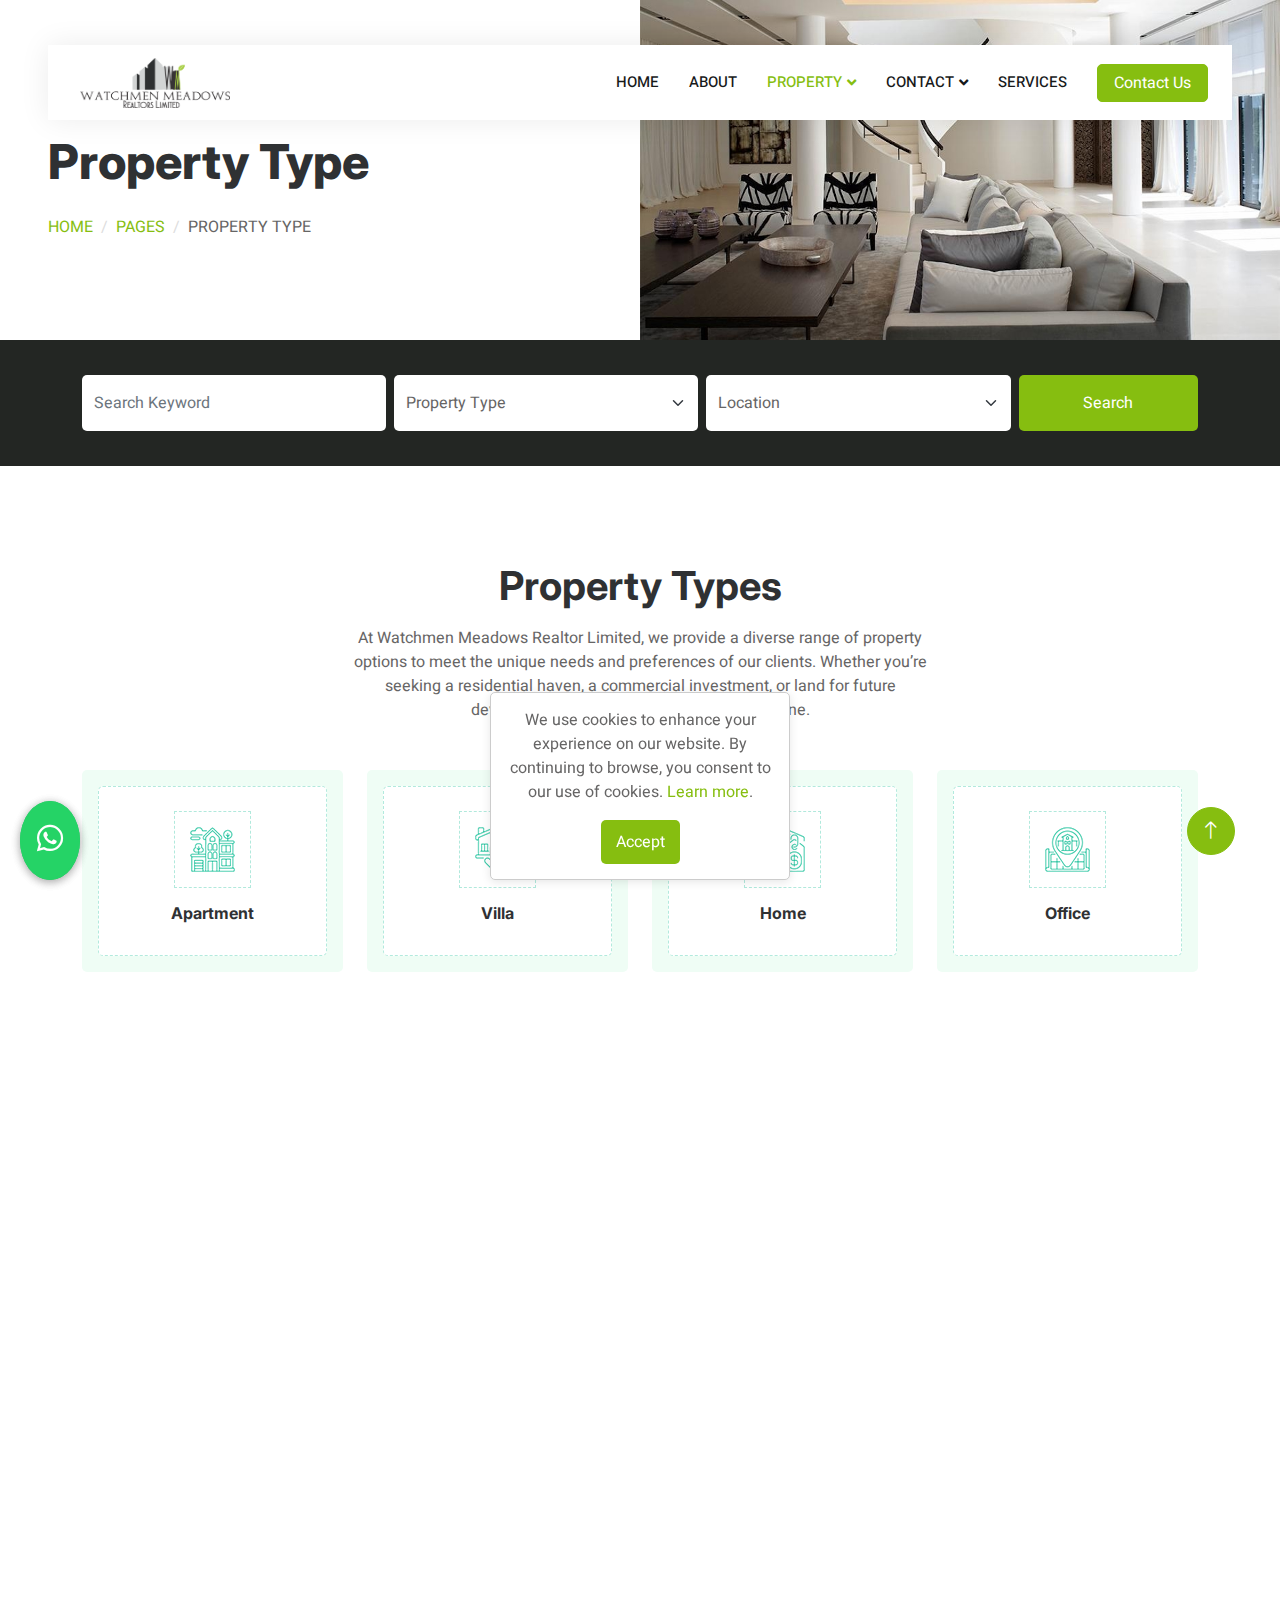
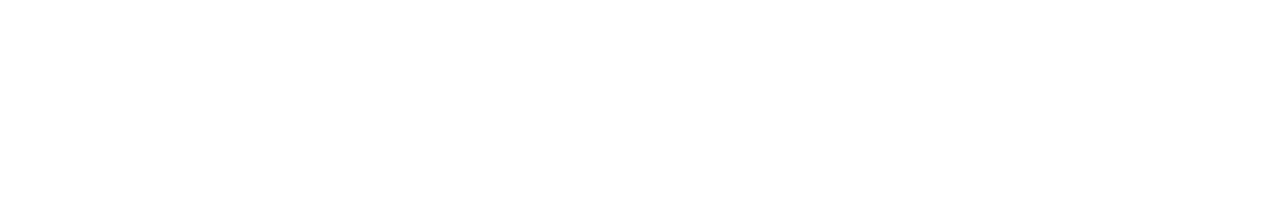
<file: property-type.html>
<!DOCTYPE html>
<html lang="en">
  <head>
    <meta charset="utf-8" />
    <title>Properties type</title>
    <meta content="width=device-width, initial-scale=1.0" name="viewport" />
    <meta content="" name="keywords" />
    <meta content="" name="description" />

    <!-- Favicon -->
    <link href="img/watchmen meadows Realtors Limited Brand.png" rel="icon" />

    <!-- Google Web Fonts -->
    <link rel="preconnect" href="https://fonts.googleapis.com" />
    <link rel="preconnect" href="https://fonts.gstatic.com" crossorigin />
    <link
      href="https://fonts.googleapis.com/css2?family=Heebo:wght@400;500;600&family=Inter:wght@700;800&display=swap"
      rel="stylesheet"
    />

    <!-- Icon Font Stylesheet -->
    <link
      href="https://cdnjs.cloudflare.com/ajax/libs/font-awesome/5.10.0/css/all.min.css"
      rel="stylesheet"
    />
    <link
      href="https://cdn.jsdelivr.net/npm/bootstrap-icons@1.4.1/font/bootstrap-icons.css"
      rel="stylesheet"
    />

    <!-- Libraries Stylesheet -->
    <link href="lib/animate/animate.min.css" rel="stylesheet" />
    <link href="lib/owlcarousel/assets/owl.carousel.min.css" rel="stylesheet" />

    <!-- Customized Bootstrap Stylesheet -->
    <link href="css/bootstrap.min.css" rel="stylesheet" />

    <!-- Template Stylesheet -->
    <link href="css/style.css" rel="stylesheet" />
  </head>

  <body>
    <div class="container-xxl bg-white p-0">
      <!-- Spinner Start -->
      <div
        id="spinner"
        class="show bg-white position-fixed translate-middle w-100 vh-100 top-50 start-50 d-flex align-items-center justify-content-center"
      >
        <div
          class="spinner-border text-primary"
          style="width: 3rem; height: 3rem"
          role="status"
        >
          <span class="sr-only">Loading...</span>
        </div>
      </div>
      <!-- Spinner End -->

      <!-- Navbar Start -->
      <div class="container-fluid nav-bar bg-transparent">
        <nav class="navbar navbar-expand-lg bg-white navbar-light py-0 px-4">
          <a
            href="index.html"
            class="navbar-brand d-flex align-items-center text-center"
          >
            <div class="icon p-2 me-2">
              <img
                class="img-fluid"
                src="img/watchmen meadows Realtors Limited Brand.png"
                alt="Icon"
                style="width: 150px; height: 50px"
              />
            </div>
          </a>
          <button
            type="button"
            class="navbar-toggler"
            data-bs-toggle="collapse"
            data-bs-target="#navbarCollapse"
          >
            <span class="navbar-toggler-icon"></span>
          </button>
          <div class="collapse navbar-collapse" id="navbarCollapse">
            <div class="navbar-nav ms-auto">
              <a href="index.html" class="nav-item nav-link">Home</a>
              <a href="about.html" class="nav-item nav-link">About</a>
              <div class="nav-item dropdown">
                <a
                  href="#"
                  class="nav-link dropdown-toggle active"
                  data-bs-toggle="dropdown"
                  >Property</a
                >
                <div class="dropdown-menu rounded-0 m-0">
                  <a href="property-list.html" class="dropdown-item"
                    >Property List</a
                  >
                  <a href="property-type.html" class="dropdown-item active"
                    >Property Type</a
                  >
                  <!-- <a href="property-agent.html" class="dropdown-item">Property Agent</a> -->
                </div>
              </div>
              <div class="nav-item dropdown">
                <a
                  href="#"
                  class="nav-link dropdown-toggle"
                  data-bs-toggle="dropdown"
                  >Contact</a
                >
                <div class="dropdown-menu rounded-0 m-0">
                  <a href="contact.html" class="dropdown-item">Contact</a>
                  <!-- <a href="404.html" class="dropdown-item">404 Error</a> -->
                </div>
              </div>
              <a href="services.html" class="nav-item nav-link">Services</a>
            </div>
            <a href="contact.html" class="btn btn-primary px-3 d-none d-lg-flex"
              >Contact Us</a
            >
          </div>
        </nav>
      </div>
      <!-- Navbar End -->

      <!-- Header Start -->
      <div class="container-fluid header bg-white p-0">
        <div class="row g-0 align-items-center flex-column-reverse flex-md-row">
          <div class="col-md-6 p-5 mt-lg-5">
            <h1 class="display-5 animated fadeIn mb-4">Property Type</h1>
            <nav aria-label="breadcrumb animated fadeIn">
              <ol class="breadcrumb text-uppercase">
                <li class="breadcrumb-item"><a href="#">Home</a></li>
                <li class="breadcrumb-item"><a href="#">Pages</a></li>
                <li
                  class="breadcrumb-item text-body active"
                  aria-current="page"
                >
                  Property Type
                </li>
              </ol>
            </nav>
          </div>
          <div class="col-md-6 animated fadeIn">
            <img class="img-fluid" src="img/pl2.avif" alt="" />
          </div>
        </div>
      </div>
      <!-- Header End -->

      <!-- Search Start -->
      <div
        class="container-fluid bg-primary mb-5 wow fadeIn"
        data-wow-delay="0.1s"
        style="padding: 35px"
      >
        <div class="container">
          <div class="row g-2">
            <div class="col-md-10">
              <div class="row g-2">
                <div class="col-md-4">
                  <input
                    type="text"
                    class="form-control border-0 py-3"
                    placeholder="Search Keyword"
                  />
                </div>
                <div class="col-md-4">
                  <select class="form-select border-0 py-3">
                    <option selected>Property Type</option>
                    <option value="1">Rental</option>
                    <option value="2">purchaseing</option>
                    <option value="3">Building</option>
                  </select>
                </div>
                <div class="col-md-4">
                  <select class="form-select border-0 py-3">
                    <option selected>Location</option>
                    <option value="1">Lagos</option>
                    <option value="2">Abuja</option>
                    <option value="3">Port Harcourt</option>
                  </select>
                </div>
              </div>
            </div>
            <div class="col-md-2">
              <button class="btn btn-dark border-0 w-100 py-3">Search</button>
            </div>
          </div>
        </div>
      </div>
      <!-- Search End -->

      <!-- Category Start -->
      <div class="container-xxl py-5">
        <div class="container">
          <div
            class="text-center mx-auto mb-5 wow fadeInUp"
            data-wow-delay="0.1s"
            style="max-width: 600px"
          >
            <h1 class="mb-3">Property Types</h1>
            <p>
              At Watchmen Meadows Realtor Limited, we provide a diverse range of
              property options to meet the unique needs and preferences of our
              clients. Whether you’re seeking a residential haven, a commercial
              investment, or land for future development, we have something for
              everyone.
            </p>
          </div>
          <div class="row g-4">
            <div class="col-lg-3 col-sm-6 wow fadeInUp" data-wow-delay="0.1s">
              <a
                class="cat-item d-block bg-light text-center rounded p-3"
                href=""
              >
                <div class="rounded p-4">
                  <div class="icon mb-3">
                    <img
                      class="img-fluid"
                      src="img/icon-apartment.png"
                      alt="Icon"
                    />
                  </div>
                  <h6>Apartment</h6>
                  <!-- <span>123 Properties</span> -->
                </div>
              </a>
            </div>
            <div class="col-lg-3 col-sm-6 wow fadeInUp" data-wow-delay="0.3s">
              <a
                class="cat-item d-block bg-light text-center rounded p-3"
                href=""
              >
                <div class="rounded p-4">
                  <div class="icon mb-3">
                    <img
                      class="img-fluid"
                      src="img/icon-villa.png"
                      alt="Icon"
                    />
                  </div>
                  <h6>Villa</h6>
                  <!-- <span>123 Properties</span> -->
                </div>
              </a>
            </div>
            <div class="col-lg-3 col-sm-6 wow fadeInUp" data-wow-delay="0.5s">
              <a
                class="cat-item d-block bg-light text-center rounded p-3"
                href=""
              >
                <div class="rounded p-4">
                  <div class="icon mb-3">
                    <img
                      class="img-fluid"
                      src="img/icon-house.png"
                      alt="Icon"
                    />
                  </div>
                  <h6>Home</h6>
                  <!-- <span>123 Properties</span> -->
                </div>
              </a>
            </div>
            <div class="col-lg-3 col-sm-6 wow fadeInUp" data-wow-delay="0.7s">
              <a
                class="cat-item d-block bg-light text-center rounded p-3"
                href=""
              >
                <div class="rounded p-4">
                  <div class="icon mb-3">
                    <img
                      class="img-fluid"
                      src="img/icon-housing.png"
                      alt="Icon"
                    />
                  </div>
                  <h6>Office</h6>
                  <!-- <span>123 Properties</span> -->
                </div>
              </a>
            </div>
            <div class="col-lg-3 col-sm-6 wow fadeInUp" data-wow-delay="0.1s">
              <a
                class="cat-item d-block bg-light text-center rounded p-3"
                href=""
              >
                <div class="rounded p-4">
                  <div class="icon mb-3">
                    <img
                      class="img-fluid"
                      src="img/icon-building.png"
                      alt="Icon"
                    />
                  </div>
                  <h6>Building</h6>
                  <!-- <span>123 Properties</span> -->
                </div>
              </a>
            </div>
            <div class="col-lg-3 col-sm-6 wow fadeInUp" data-wow-delay="0.3s">
              <a
                class="cat-item d-block bg-light text-center rounded p-3"
                href=""
              >
                <div class="rounded p-4">
                  <div class="icon mb-3">
                    <img
                      class="img-fluid"
                      src="img/icon-neighborhood.png"
                      alt="Icon"
                    />
                  </div>
                  <h6>Townhouse</h6>
                  <!-- <span>123 Properties</span> -->
                </div>
              </a>
            </div>
            <div class="col-lg-3 col-sm-6 wow fadeInUp" data-wow-delay="0.5s">
              <a
                class="cat-item d-block bg-light text-center rounded p-3"
                href=""
              >
                <div class="rounded p-4">
                  <div class="icon mb-3">
                    <img
                      class="img-fluid"
                      src="img/icon-condominium.png"
                      alt="Icon"
                    />
                  </div>
                  <h6>Shop</h6>
                  <!-- <span>123 Properties</span> -->
                </div>
              </a>
            </div>
            <div class="col-lg-3 col-sm-6 wow fadeInUp" data-wow-delay="0.7s">
              <a
                class="cat-item d-block bg-light text-center rounded p-3"
                href=""
              >
                <div class="rounded p-4">
                  <div class="icon mb-3">
                    <img
                      class="img-fluid"
                      src="img/icon-luxury.png"
                      alt="Icon"
                    />
                  </div>
                  <h6>Garage</h6>
                  <!-- <span>123 Properties</span> -->
                </div>
              </a>
            </div>
          </div>
        </div>
      </div>
      <!-- Category End -->

      <a
        href="https://wa.me/+2348103757943"
        class="whatsapp-button"
        target="_blank"
        id="whatsapp-button"
      >
        <i class="fab fa-whatsapp"></i>
      </a>

       <!-- Footer Start -->
       <div
       class="container-fluid bg-dark text-white-50 footer pt-5 mt-5 wow fadeIn"
       data-wow-delay="0.1s"
     >
       <div class="container py-5">
         <div class="row g-5">
           <div class="col-lg-3 col-md-6">
             <h5 class="text-white mb-4">Get In Touch</h5>
             <p class="mb-2">
               <i class="fa fa-map-marker-alt me-3"></i>Fola's Place, Plot 6,
               Okupe Street, Beside ShopRite Complex, Maryland, Lagos.
             </p>
             <p class="mb-2">
               <i class="fa fa-phone-alt me-3"></i
               >+2348103757943<br />+491787498813
             </p>
             <p class="mb-2">
               <i class="fa fa-envelope me-3"></i
               >info@watchmenmeadows<br />realtorltd.org
             </p>
             <div class="d-flex pt-2">
               <a class="btn btn-outline-light btn-social" href="https://x.com/Watchmenmeadows"
                 ><i class="fab fa-twitter"></i
               ></a>
               <a class="btn btn-outline-light btn-social" href="https://www.instagram.com/watchmen_meadowsrealtor/"
                 ><i class="fab fa-instagram"></i
               ></a>

               <a class="btn btn-outline-light btn-social" href="https://web.facebook.com/profile.php?id=61566457486893"
                 ><i class="fab fa-facebook-f"></i
               ></a>
               <a class="btn btn-outline-light btn-social" href=""
                 ><i class="fab fa-youtube"></i
               ></a>
               <a class="btn btn-outline-light btn-social" href=""
                 ><i class="fab fa-linkedin-in"></i
               ></a>
             </div>
           </div>
           <div class="col-lg-3 col-md-6">
             <h5 class="text-white mb-4">Quick Links</h5>
             <a class="btn btn-link text-white-50" href="about.html">About Us</a>
             <a class="btn btn-link text-white-50" href="contact.html">Contact Us</a>
             <a class="btn btn-link text-white-50" href="services.html">Our Services</a>
             <a class="btn btn-link text-white-50" href="">Privacy Policy</a>
             <a class="btn btn-link text-white-50" href=""
               >Terms & Condition</a
             >
           </div>
           <div class="col-lg-3 col-md-6">
             <h5 class="text-white mb-4">Photo Gallery</h5>
             <div class="row g-2 pt-2">
               <div class="col-4">
                 <img
                   class="img-fluid rounded bg-light p-1"
                   src="img/property-1.jpg"
                   alt=""
                 />
               </div>
               <div class="col-4">
                 <img
                   class="img-fluid rounded bg-light p-1"
                   src="img/property-2.jpg"
                   alt=""
                 />
               </div>
               <div class="col-4">
                 <img
                   class="img-fluid rounded bg-light p-1"
                   src="img/property-3.jpg"
                   alt=""
                 />
               </div>
               <div class="col-4">
                 <img
                   class="img-fluid rounded bg-light p-1"
                   src="img/property-4.jpg"
                   alt=""
                 />
               </div>
               <div class="col-4">
                 <img
                   class="img-fluid rounded bg-light p-1"
                   src="img/property-5.jpg"
                   alt=""
                 />
               </div>
               <div class="col-4">
                 <img
                   class="img-fluid rounded bg-light p-1"
                   src="img/property-6.jpg"
                   alt=""
                 />
               </div>
             </div>
           </div>
           <div class="col-lg-3 col-md-6">
             <h5 class="text-white mb-4">Newsletter</h5>
             <p>Sign up to our Newsletter and hear the latest from us.</p>
             <div class="position-relative mx-auto" style="max-width: 400px">
               <input
                 class="form-control bg-transparent w-100 py-3 ps-4 pe-5"
                 type="text"
                 placeholder="Your email"
               />
               <button
                 type="button"
                 class="btn btn-primary py-2 position-absolute top-0 end-0 mt-2 me-2"
               >
                 SignUp
               </button>
             </div>
           </div>
         </div>
       </div>
       <div class="container">
         <div class="copyright">
           <div class="row">
             <div class="col-md-6 text-center text-md-start mb-3 mb-md-0">
               &copy;
               <a
                 class="border-bottom"
                 href="https://watchmenmeadowsrealtorltd.org"
                 >Watchmen Meadows Realtor Limited</a
               >, All Right Reserved.
               <!-- <a class="border-bottom" href="https://watchmenmeadowsrealtorltd.org"
                 >Free Website Code</a -->
             </div>
             <div class="col-md-6 text-center text-md-end">
               <div class="footer-menu">
                 <a href="">Home</a>
                 <a href="">Cookies</a>
                 <a href="">Help</a>
                 <a href="">FQAs</a>
               </div>
             </div>
           </div>
         </div>
       </div>
       <br />
     </div>
     <!-- Footer End -->

     <!-- Back to Top -->
     <a href="#" class="btn btn-lg btn-primary btn-lg-square back-to-top"
       ><i class="bi bi-arrow-up"></i
     ></a>
   </div>
<!-- COOKIES SECT-->
<body>
 <div id="cookie-popup" class="cookie-popup">
     <div class="popup-content">
         <p>We use cookies to enhance your experience on our website. By continuing to browse, you consent to our use of cookies. <a href="/privacy-policy">Learn more</a>.</p>
         <button id="accept-cookies">Accept</button>
     </div>
 </div>

 <!---whatsapp btn-->

 <a href="https://wa.me/+2348103757943" class="whatsapp-button" target="_blank" id="whatsapp-button">
   <i class="fab fa-whatsapp"></i>
</a>

<style>
 
/* WhatsApp Button Styles */
/* WhatsApp Button Styles */
.whatsapp-button {
   position: fixed;
   left: 20px; /* Distance from the left side */
   bottom: 20px; /* Distance from the bottom */
   background-color: #25D366; /* WhatsApp Green */
   border-radius: 50%; /* Circular shape */
   box-shadow: 0 2px 10px rgba(0, 0, 0, 0.2);
   padding: 15px; /* Padding around the icon */
   z-index: 1000; /* Make sure it’s above other elements */
   transition: transform 0.3s, background-color 0.3s; /* Smooth hover effect */
   color: white; /* Icon color */
   text-align: center; /* Center the icon */
   font-size: 30px; /* Adjust font size */
   animation: bounce 2s infinite; /* Bouncing animation */
   border: 2px solid #25D366; /* Force a border for the icon */
}

/* Change background color and text color on hover */
.whatsapp-button:hover {
   transform: scale(1.1); /* Scale up on hover */
   background-color: white; /* Change background to white */
   color: #25D366; /* Change icon color to WhatsApp green */
}

/* Bouncing Animation */
@keyframes bounce {
   0%, 20%, 50%, 80%, 100% {
       transform: translateY(0);
   }
   40% {
       transform: translateY(-10px); /* Move up */
   }
   60% {
       transform: translateY(-5px); /* Slightly lower */
   }
}

/* Tooltip for hover effect */
.whatsapp-button::after {
   content: "WhatsApp us"; /* Tooltip text */
   position: absolute;
   bottom: 100%; /* Position above the button */
   left: 50%; /* Center it */
   transform: translateX(-50%) scale(0.8); /* Center and scale down */
   background-color: #25D366; /* Background color */
   color: white; /* Text color */
   padding: 5px 10px; /* Padding */
   border-radius: 5px; /* Rounded corners */
   visibility: hidden; /* Initially hidden */
   opacity: 0; /* Initially invisible */
   transition: visibility 0s, opacity 0.3s linear, transform 0.3s; /* Transition effects */
   white-space: nowrap; /* Prevent text wrapping */
}

.whatsapp-button:hover::after {
   visibility: visible; /* Show tooltip on hover */
   opacity: 1; /* Make it visible */
   transform: translateX(-50%) scale(1); /* Scale to full size */
}

/* Media Queries */
@media (max-width: 600px) {
   .whatsapp-button {
       padding: 10px; /* Reduce padding on smaller screens */
       font-size: 25px; /* Smaller icon size */
   }
}

@media (min-width: 601px) and (max-width: 900px) {
   .whatsapp-button {
       padding: 12px; /* Adjust padding for medium screens */
       font-size: 28px; /* Slightly smaller icon size */
   }
}
</style> 

<!--live chat style-->


   <!-- JavaScript Libraries -->
   <script src="https://code.jquery.com/jquery-3.4.1.min.js"></script>
   <script src="https://cdn.jsdelivr.net/npm/bootstrap@5.0.0/dist/js/bootstrap.bundle.min.js"></script>
   <script src="lib/wow/wow.min.js"></script>
   <script src="lib/easing/easing.min.js"></script>
   <script src="lib/waypoints/waypoints.min.js"></script>
   <script src="lib/owlcarousel/owl.carousel.min.js"></script>

   <!-- Template Javascript -->
   <script src="js/main.js"></script>
 </body>
</html>
</file>
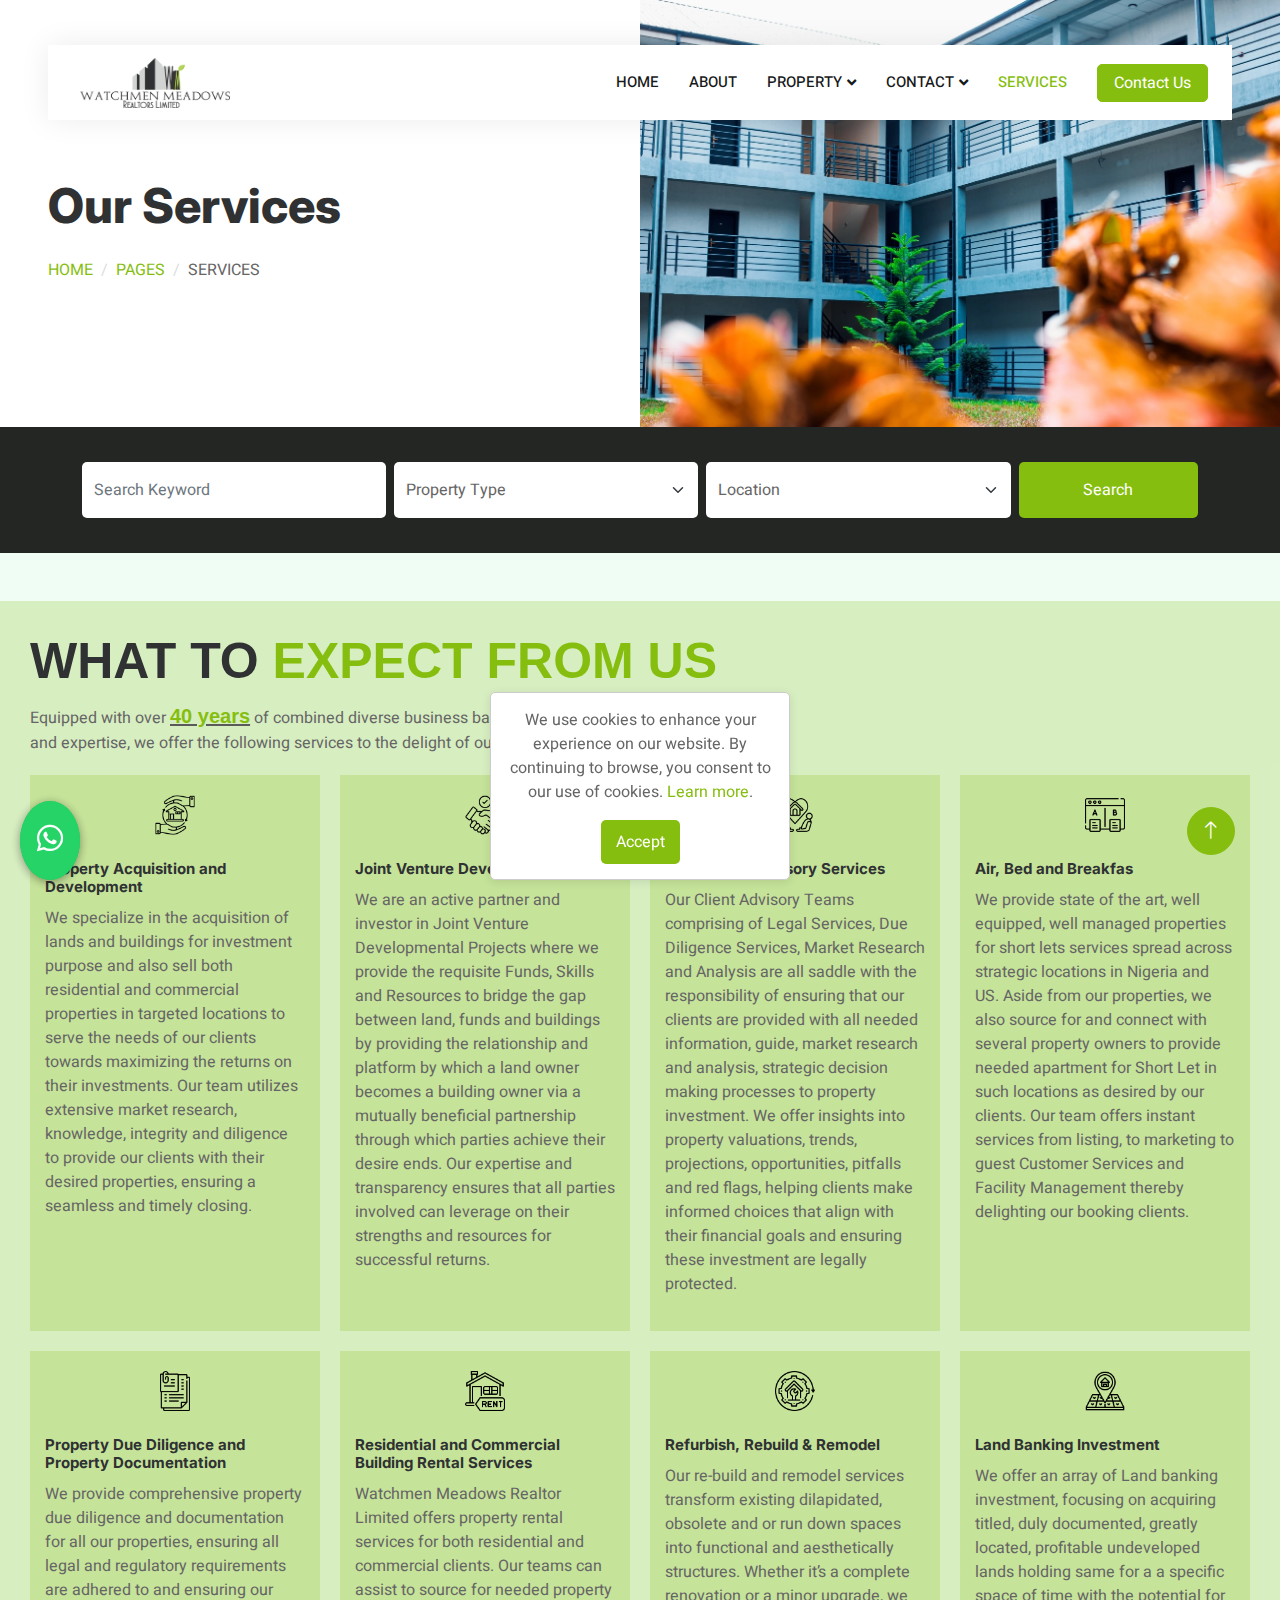
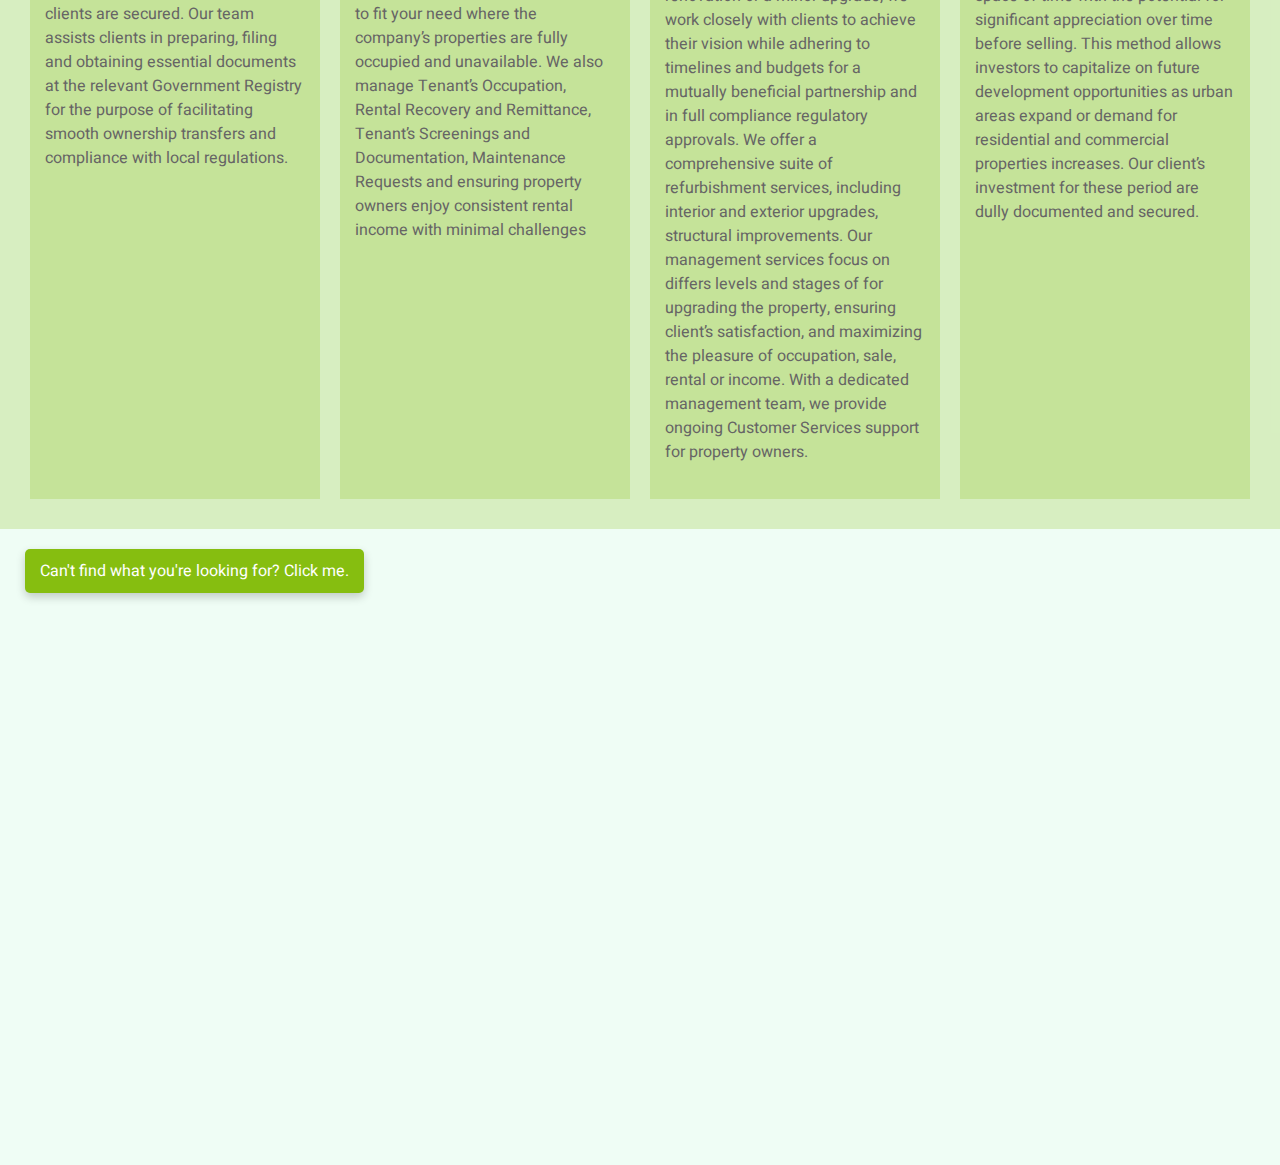
<file: services.html>
<!DOCTYPE html>
<html lang="en">
  <head>
    <meta charset="utf-8" />
    <title>Services</title>
    <meta content="width=device-width, initial-scale=1.0" name="viewport" />
    <meta content="" name="keywords" />
    <meta content="" name="description" />

    <!-- Favicon -->
    <link href="img/watchmen meadows Realtors Limited Brand.png" rel="icon" />

    <!-- Google Web Fonts -->
    <link rel="preconnect" href="https://fonts.googleapis.com" />
    <link rel="preconnect" href="https://fonts.gstatic.com" crossorigin />
    <link
      href="https://fonts.googleapis.com/css2?family=Heebo:wght@400;500;600&family=Inter:wght@700;800&display=swap"
      rel="stylesheet"
    />

    <!-- Icon Font Stylesheet -->
    <link
      href="https://cdnjs.cloudflare.com/ajax/libs/font-awesome/5.10.0/css/all.min.css"
      rel="stylesheet"
    />
    <link
      href="https://cdn.jsdelivr.net/npm/bootstrap-icons@1.4.1/font/bootstrap-icons.css"
      rel="stylesheet"
    />

    <!-- Libraries Stylesheet -->
    <link href="lib/animate/animate.min.css" rel="stylesheet" />
    <link href="lib/owlcarousel/assets/owl.carousel.min.css" rel="stylesheet" />

    <!-- Customized Bootstrap Stylesheet -->
    <link rel="stylesheet" href="css/services.css" />
    <link href="css/bootstrap.min.css" rel="stylesheet" />

    <!-- Template Stylesheet -->
    <link href="css/style.css" rel="stylesheet" />
  </head>

  <body>
    <div class="container-xxl bg-white p-0">
      <!-- Spinner Start -->
      <div
        id="spinner"
        class="show bg-white position-fixed translate-middle w-100 vh-100 top-50 start-50 d-flex align-items-center justify-content-center"
      >
        <div
          class="spinner-border text-primary"
          style="width: 3rem; height: 3rem"
          role="status"
        >
          <span class="sr-only">Loading...</span>
        </div>
      </div>
      <!-- Spinner End -->

      <!-- Navbar Start -->
      <div class="container-fluid nav-bar bg-transparent">
        <nav class="navbar navbar-expand-lg bg-white navbar-light py-0 px-4">
          <a
            href="index.html"
            class="navbar-brand d-flex align-items-center text-center"
          >
            <div class="icon p-2 me-2">
              <img
                class="img-fluid"
                src="img/watchmen meadows Realtors Limited Brand.png"
                alt="Icon"
                style="width: 150px; height: 50px"
              />
            </div>
          </a>
          <button
            type="button"
            class="navbar-toggler"
            data-bs-toggle="collapse"
            data-bs-target="#navbarCollapse"
          >
            <span class="navbar-toggler-icon"></span>
          </button>
          <div class="collapse navbar-collapse" id="navbarCollapse">
            <div class="navbar-nav ms-auto">
              <a href="index.html" class="nav-item nav-link">Home</a>
              <a href="about.html" class="nav-item nav-link">About</a>
              <div class="nav-item dropdown">
                <a
                  href="#"
                  class="nav-link dropdown-toggle"
                  data-bs-toggle="dropdown"
                  >Property</a
                >
                <div class="dropdown-menu rounded-0 m-0">
                  <a href="property-list.html" class="dropdown-item"
                    >Property List</a
                  >
                  <a href="property-type.html" class="dropdown-item"
                    >Property Type</a
                  >
                  <!-- <a href="property-agent.html" class="dropdown-item">Property Agent</a> -->
                </div>
              </div>
              <div class="nav-item dropdown">
                <a
                  href="#"
                  class="nav-link dropdown-toggle"
                  data-bs-toggle="dropdown"
                  >Contact</a
                  >
                  <div class="dropdown-menu rounded-0 m-0">
                    <a href="contact.html" class="dropdown-item"
                      >Contact</a
                    >
                  <!-- <a href="404.html" class="dropdown-item">404 Error</a> -->
                </div>
              </div>
              <a href="services.html" class="nav-item nav-link active">Services</a>
            </div>
            <a href="contact.html" class="btn btn-primary px-3 d-none d-lg-flex"
              >Contact Us</a
            >
          </div>
        </nav>
      </div>
      <!-- Navbar End -->

      <!-- Header Start -->
      <div class="container-fluid header bg-white p-0">
        <div class="row g-0 align-items-center flex-column-reverse flex-md-row">
          <div class="col-md-6 p-5 mt-lg-5">
            <h1 class="display-5 animated fadeIn mb-4">Our Services</h1>
            <nav aria-label="breadcrumb animated fadeIn">
              <ol class="breadcrumb text-uppercase">
                <li class="breadcrumb-item"><a href="#">Home</a></li>
                <li class="breadcrumb-item"><a href="#">Pages</a></li>
                <li
                  class="breadcrumb-item text-body active"
                  aria-current="page"
                >
                  Services
                </li>
              </ol>
            </nav>
          </div>
          <div class="col-md-6 animated fadeIn">
            <img class="img-fluid" src="img/services.webp" alt="" />
          </div>
        </div>
      </div>
      <!-- Header End -->

      <!-- Search Start -->
      <div
        class="container-fluid bg-primary mb-5 wow fadeIn"
        data-wow-delay="0.1s"
        style="padding: 35px"
      >
        <div class="container">
          <div class="row g-2">
            <div class="col-md-10">
              <div class="row g-2">
                <div class="col-md-4">
                  <input
                    type="text"
                    class="form-control border-0 py-3"
                    placeholder="Search Keyword"
                  />
                </div>
                <div class="col-md-4">
                  <select class="form-select border-0 py-3">
                    <option selected>Property Type</option>
                    <option value="1">Rental</option>
                    <option value="2">purchaseing</option>
                    <option value="3">Building</option>
                  </select>
                </div>
                <div class="col-md-4">
                  <select class="form-select border-0 py-3">
                    <option selected>Location</option>
                    <option value="1">Lagos</option>
                    <option value="2">Abuja</option>
                    <option value="3">Port Harcourt</option>
                  </select>
                </div>
              </div>
            </div>
            <div class="col-md-2">
              <button class="btn btn-dark border-0 w-100 py-3">Search</button>
            </div>
          </div>
        </div>
      </div>
      <!-- Search End -->
    </div>
  </body>
</html>



<!--SERVICE GRID SECTION-->
<section class="weekly-activity">
  <h1>WHAT TO<strong> EXPECT FROM US</strong></h1>
  <p style="">Equipped with over <strong style="font-size: 20px; text-decoration:  2px solid rgb(91, 90, 90) underline;">40 years</strong> of combined diverse business background, experience<br>
     and expertise, we offer the following services to the delight of our client’s</p>
  <div class="activity-grid">
      <div class="activity-item">
       <img class="image"  src="img/developer.png" alt="">
          <h2>Property Acquisition and Development
          </h2>
          <p>We specialize in the acquisition of lands and buildings for investment purpose and also sell both residential and commercial properties in targeted locations to serve the needs of our clients towards maximizing the returns on their investments. Our team utilizes extensive market research, knowledge, integrity and diligence to provide our clients with their desired properties, ensuring a seamless and timely closing.</p>
      </div>
      <div class="activity-item">
          <img class="image" src="img/deal.png" alt="">
          <h2>Joint Venture Development
            </h2>
          <p>We are an active partner and investor in Joint Venture Developmental Projects where we provide the requisite Funds, Skills and Resources to bridge the gap between land, funds and buildings by providing the relationship and platform by which a land owner becomes a building owner via a mutually beneficial partnership through which parties achieve their desire ends. Our expertise and transparency ensures that all parties involved can leverage on their strengths and resources for successful returns.</p>
      </div>

      <div class="activity-item">
        <img class="image"  src="img/counseling.png" alt="">
          <h2>Real Estate Advisory Services

            </h2>
            <p>
              Our Client Advisory Teams comprising of Legal Services, Due Diligence Services, Market Research and Analysis are all saddle with the responsibility of ensuring that our clients are provided with all needed information, guide, market research and analysis, strategic decision making processes to property investment. We offer insights into property valuations, trends, projections, opportunities, pitfalls and red flags, helping clients make informed choices that align with their financial goals and ensuring these investment are legally protected.
            </p>
      </div>
      <div class="activity-item">
        <img class="image"  src="img/testing.png" alt="">
          <h2>Air, Bed and Breakfas
          </h2>
            <p> 
              We provide state of the art, well equipped, well managed properties for short lets services spread across strategic locations in Nigeria and US. Aside from our properties, we also source for and connect with several property owners to provide needed apartment for Short Let in such locations as desired by our clients. Our team offers instant services from listing, to marketing to guest Customer Services and Facility Management thereby delighting our booking clients.  
            </p>
      </div>
      <div class="activity-item">
        <img class="image"  src="img/documents.png" alt="">
          <h2>Property Due Diligence and Property Documentation
          </h2>
          <p>
            We provide comprehensive property due diligence and documentation for all our properties, ensuring all legal and regulatory requirements are adhered to and ensuring our clients are secured. Our team assists clients in preparing, filing and obtaining essential documents at the relevant Government Registry for the purpose of facilitating smooth ownership transfers and compliance with local regulations.
       </p>
      </div>

      <div class="activity-item">
        <img class="image"  src="img/rent.png" alt="">
          <h2>Residential and Commercial Building Rental Services
          </h2>
          <p>
            Watchmen Meadows Realtor Limited offers property rental services for both residential and commercial clients. Our teams can assist to source for needed property to fit your need where the company’s properties are fully occupied and unavailable. We also manage Tenant’s Occupation, Rental Recovery and Remittance, Tenant’s Screenings and Documentation, Maintenance Requests and ensuring property owners enjoy consistent rental income with minimal challenges
          </p>
      </div>


      <div class="activity-item">
        <img class="image" src="img/rebuild.png" alt="">
        <h2>Refurbish, Rebuild & Remodel
          </h2>
        <p>
          Our re-build and remodel services transform existing dilapidated, obsolete and or run down spaces into functional and aesthetically structures. Whether it’s a complete renovation or a minor upgrade, we work closely with clients to achieve their vision while adhering to timelines and budgets for a mutually beneficial partnership and in full compliance regulatory approvals. We offer a comprehensive suite of refurbishment services, including interior and exterior upgrades, structural improvements. Our management services focus on differs levels and stages of for upgrading the property, ensuring client’s satisfaction, and maximizing the pleasure of occupation, sale, rental or income. With a dedicated management team, we provide ongoing Customer Services support for property owners.
        </p>
    </div>
    <div class="activity-item">
      <img class="image" src="img/location-pin.png" alt="">
      <h2>Land Banking Investment
        </h2>
      <p>
        We offer an array of Land banking investment, focusing on acquiring titled, duly documented, greatly located, profitable undeveloped lands holding same for a a specific space of time with the potential for significant appreciation over time before selling. This method allows investors to capitalize on future development opportunities as urban areas expand or demand for residential and commercial properties increases. Our client’s investment for these period are dully documented and secured. 
      </p>
  </div>
</section>
<!---service section section start-->

 <!-- Bouncing Button -->
 <button id="bounce-button" onclick="handleClick()">
  Can't find what you're looking for? Click me.
</button>


<style>

#bounce-button {
    background-color: var(bg-primary); /* Button background color */
    color: white; /* Text color */
    margin-left: 25px; /* Padding around the button */
    border: none; /* No border */
    border-radius: 5px; /* Rounded corners */
    font-size: 16px; /* Font size */
    cursor: pointer; /* Pointer on hover */
    animation: bounce 2s infinite; /* Continuous bouncing animation */
    box-shadow: 0 4px 10px rgba(0, 0, 0, 0.2); /* Add subtle shadow */
    transition: background-color 0.3s, transform 0.3s; /* Smooth hover effect */
}

/* Hover effect */
#bounce-button:hover {
    background-color: rgb(36, 32, 32); /* Darker blue on hover */
    transform: scale(1.05); /* Slightly increase size on hover */
}

/* Bouncing animation */
@keyframes bounce {
    0%, 20%, 50%, 80%, 100% {
        transform: translateY(0); /* Stay in place */
    }
    40% {
        transform: translateY(-10px); /* Move up */
    }
    60% {
        transform: translateY(-5px); /* Slightly lower */
    }
}

/* Media Queries for responsiveness */
@media (max-width: 768px) {
    #bounce-button {
        padding: 12px 24px;
        font-size: 14px;
    }
}

@media (max-width: 480px) {
    #bounce-button {
        padding: 10px 20px;
        font-size: 12px;
    }
}
  </style>













<a href="https://wa.me/+2348103757943" class="whatsapp-button" target="_blank" id="whatsapp-button">
  <i class="fab fa-whatsapp"></i>
</a>

   <!-- Footer Start -->
   <div
   class="container-fluid bg-dark text-white-50 footer pt-5 mt-5 wow fadeIn"
   data-wow-delay="0.1s"
 >
   <div class="container py-5">
     <div class="row g-5">
       <div class="col-lg-3 col-md-6">
         <h5 class="text-white mb-4">Get In Touch</h5>
         <p class="mb-2">
           <i class="fa fa-map-marker-alt me-3"></i>Fola's Place, Plot 6,
           Okupe Street, Beside ShopRite Complex, Maryland, Lagos.
         </p>
         <p class="mb-2">
           <i class="fa fa-phone-alt me-3"></i
           >+2348103757943<br />+491787498813
         </p>
         <p class="mb-2">
           <i class="fa fa-envelope me-3"></i
           >info@watchmenmeadows<br />realtorltd.org
         </p>
         <div class="d-flex pt-2">
           <a class="btn btn-outline-light btn-social" href="https://x.com/Watchmenmeadows"
             ><i class="fab fa-twitter"></i
           ></a>
           <a class="btn btn-outline-light btn-social" href="https://www.instagram.com/watchmen_meadowsrealtor/"
             ><i class="fab fa-instagram"></i
           ></a>

           <a class="btn btn-outline-light btn-social" href="https://web.facebook.com/profile.php?id=61566457486893"
             ><i class="fab fa-facebook-f"></i
           ></a>
           <a class="btn btn-outline-light btn-social" href=""
             ><i class="fab fa-youtube"></i
           ></a>
           <a class="btn btn-outline-light btn-social" href=""
             ><i class="fab fa-linkedin-in"></i
           ></a>
         </div>
       </div>
       <div class="col-lg-3 col-md-6">
         <h5 class="text-white mb-4">Quick Links</h5>
         <a class="btn btn-link text-white-50" href="about.html">About Us</a>
         <a class="btn btn-link text-white-50" href="contact.html">Contact Us</a>
         <a class="btn btn-link text-white-50" href="services.html">Our Services</a>
         <a class="btn btn-link text-white-50" href="">Privacy Policy</a>
         <a class="btn btn-link text-white-50" href=""
           >Terms & Condition</a
         >
       </div>
       <div class="col-lg-3 col-md-6">
         <h5 class="text-white mb-4">Photo Gallery</h5>
         <div class="row g-2 pt-2">
           <div class="col-4">
             <img
               class="img-fluid rounded bg-light p-1"
               src="img/property-1.jpg"
               alt=""
             />
           </div>
           <div class="col-4">
             <img
               class="img-fluid rounded bg-light p-1"
               src="img/property-2.jpg"
               alt=""
             />
           </div>
           <div class="col-4">
             <img
               class="img-fluid rounded bg-light p-1"
               src="img/property-3.jpg"
               alt=""
             />
           </div>
           <div class="col-4">
             <img
               class="img-fluid rounded bg-light p-1"
               src="img/property-4.jpg"
               alt=""
             />
           </div>
           <div class="col-4">
             <img
               class="img-fluid rounded bg-light p-1"
               src="img/property-5.jpg"
               alt=""
             />
           </div>
           <div class="col-4">
             <img
               class="img-fluid rounded bg-light p-1"
               src="img/property-6.jpg"
               alt=""
             />
           </div>
         </div>
       </div>
       <div class="col-lg-3 col-md-6">
         <h5 class="text-white mb-4">Newsletter</h5>
         <p>Sign up to our Newsletter and hear the latest from us.</p>
         <div class="position-relative mx-auto" style="max-width: 400px">
           <input
             class="form-control bg-transparent w-100 py-3 ps-4 pe-5"
             type="text"
             placeholder="Your email"
           />
           <button
             type="button"
             class="btn btn-primary py-2 position-absolute top-0 end-0 mt-2 me-2"
           >
             SignUp
           </button>
         </div>
       </div>
     </div>
   </div>
   <div class="container">
     <div class="copyright">
       <div class="row">
         <div class="col-md-6 text-center text-md-start mb-3 mb-md-0">
           &copy;
           <a
             class="border-bottom"
             href="https://watchmenmeadowsrealtorltd.org"
             >Watchmen Meadows Realtor Limited</a
           >, All Right Reserved.
           <!-- <a class="border-bottom" href="https://watchmenmeadowsrealtorltd.org"
             >Free Website Code</a -->
         </div>
         <div class="col-md-6 text-center text-md-end">
           <div class="footer-menu">
             <a href="">Home</a>
             <a href="">Cookies</a>
             <a href="">Help</a>
             <a href="">FQAs</a>
           </div>
         </div>
       </div>
     </div>
   </div>
   <br />
 </div>
 <!-- Footer End -->

 <!-- Back to Top -->
 <a href="#" class="btn btn-lg btn-primary btn-lg-square back-to-top"
   ><i class="bi bi-arrow-up"></i
 ></a>
</div>
<!-- COOKIES SECT-->
<body>
<div id="cookie-popup" class="cookie-popup">
 <div class="popup-content">
     <p>We use cookies to enhance your experience on our website. By continuing to browse, you consent to our use of cookies. <a href="/privacy-policy">Learn more</a>.</p>
     <button id="accept-cookies">Accept</button>
 </div>
</div>

<!---whatsapp btn-->

<a href="https://wa.me/+2348103757943" class="whatsapp-button" target="_blank" id="whatsapp-button">
<i class="fab fa-whatsapp"></i>
</a>

<style>

/* WhatsApp Button Styles */
/* WhatsApp Button Styles */
.whatsapp-button {
position: fixed;
left: 20px; /* Distance from the left side */
bottom: 20px; /* Distance from the bottom */
background-color: #25D366; /* WhatsApp Green */
border-radius: 50%; /* Circular shape */
box-shadow: 0 2px 10px rgba(0, 0, 0, 0.2);
padding: 15px; /* Padding around the icon */
z-index: 1000; /* Make sure it’s above other elements */
transition: transform 0.3s, background-color 0.3s; /* Smooth hover effect */
color: white; /* Icon color */
text-align: center; /* Center the icon */
font-size: 30px; /* Adjust font size */
animation: bounce 2s infinite; /* Bouncing animation */
border: 2px solid #25D366; /* Force a border for the icon */
}

/* Change background color and text color on hover */
.whatsapp-button:hover {
transform: scale(1.1); /* Scale up on hover */
background-color: white; /* Change background to white */
color: #25D366; /* Change icon color to WhatsApp green */
}

/* Bouncing Animation */
@keyframes bounce {
0%, 20%, 50%, 80%, 100% {
   transform: translateY(0);
}
40% {
   transform: translateY(-10px); /* Move up */
}
60% {
   transform: translateY(-5px); /* Slightly lower */
}
}

/* Tooltip for hover effect */
.whatsapp-button::after {
content: "WhatsApp us"; /* Tooltip text */
position: absolute;
bottom: 100%; /* Position above the button */
left: 50%; /* Center it */
transform: translateX(-50%) scale(0.8); /* Center and scale down */
background-color: #25D366; /* Background color */
color: white; /* Text color */
padding: 5px 10px; /* Padding */
border-radius: 5px; /* Rounded corners */
visibility: hidden; /* Initially hidden */
opacity: 0; /* Initially invisible */
transition: visibility 0s, opacity 0.3s linear, transform 0.3s; /* Transition effects */
white-space: nowrap; /* Prevent text wrapping */
}

.whatsapp-button:hover::after {
visibility: visible; /* Show tooltip on hover */
opacity: 1; /* Make it visible */
transform: translateX(-50%) scale(1); /* Scale to full size */
}

/* Media Queries */
@media (max-width: 600px) {
.whatsapp-button {
   padding: 10px; /* Reduce padding on smaller screens */
   font-size: 25px; /* Smaller icon size */
}
}

@media (min-width: 601px) and (max-width: 900px) {
.whatsapp-button {
   padding: 12px; /* Adjust padding for medium screens */
   font-size: 28px; /* Slightly smaller icon size */
}
}
</style> 

<!--live chat style-->


<!-- JavaScript Libraries -->
<script src="https://code.jquery.com/jquery-3.4.1.min.js"></script>
<script src="https://cdn.jsdelivr.net/npm/bootstrap@5.0.0/dist/js/bootstrap.bundle.min.js"></script>
<script src="lib/wow/wow.min.js"></script>
<script src="lib/easing/easing.min.js"></script>
<script src="lib/waypoints/waypoints.min.js"></script>
<script src="lib/owlcarousel/owl.carousel.min.js"></script>

<!-- Template Javascript -->
<script src="js/main.js"></script>
</body>
</html>
</file>
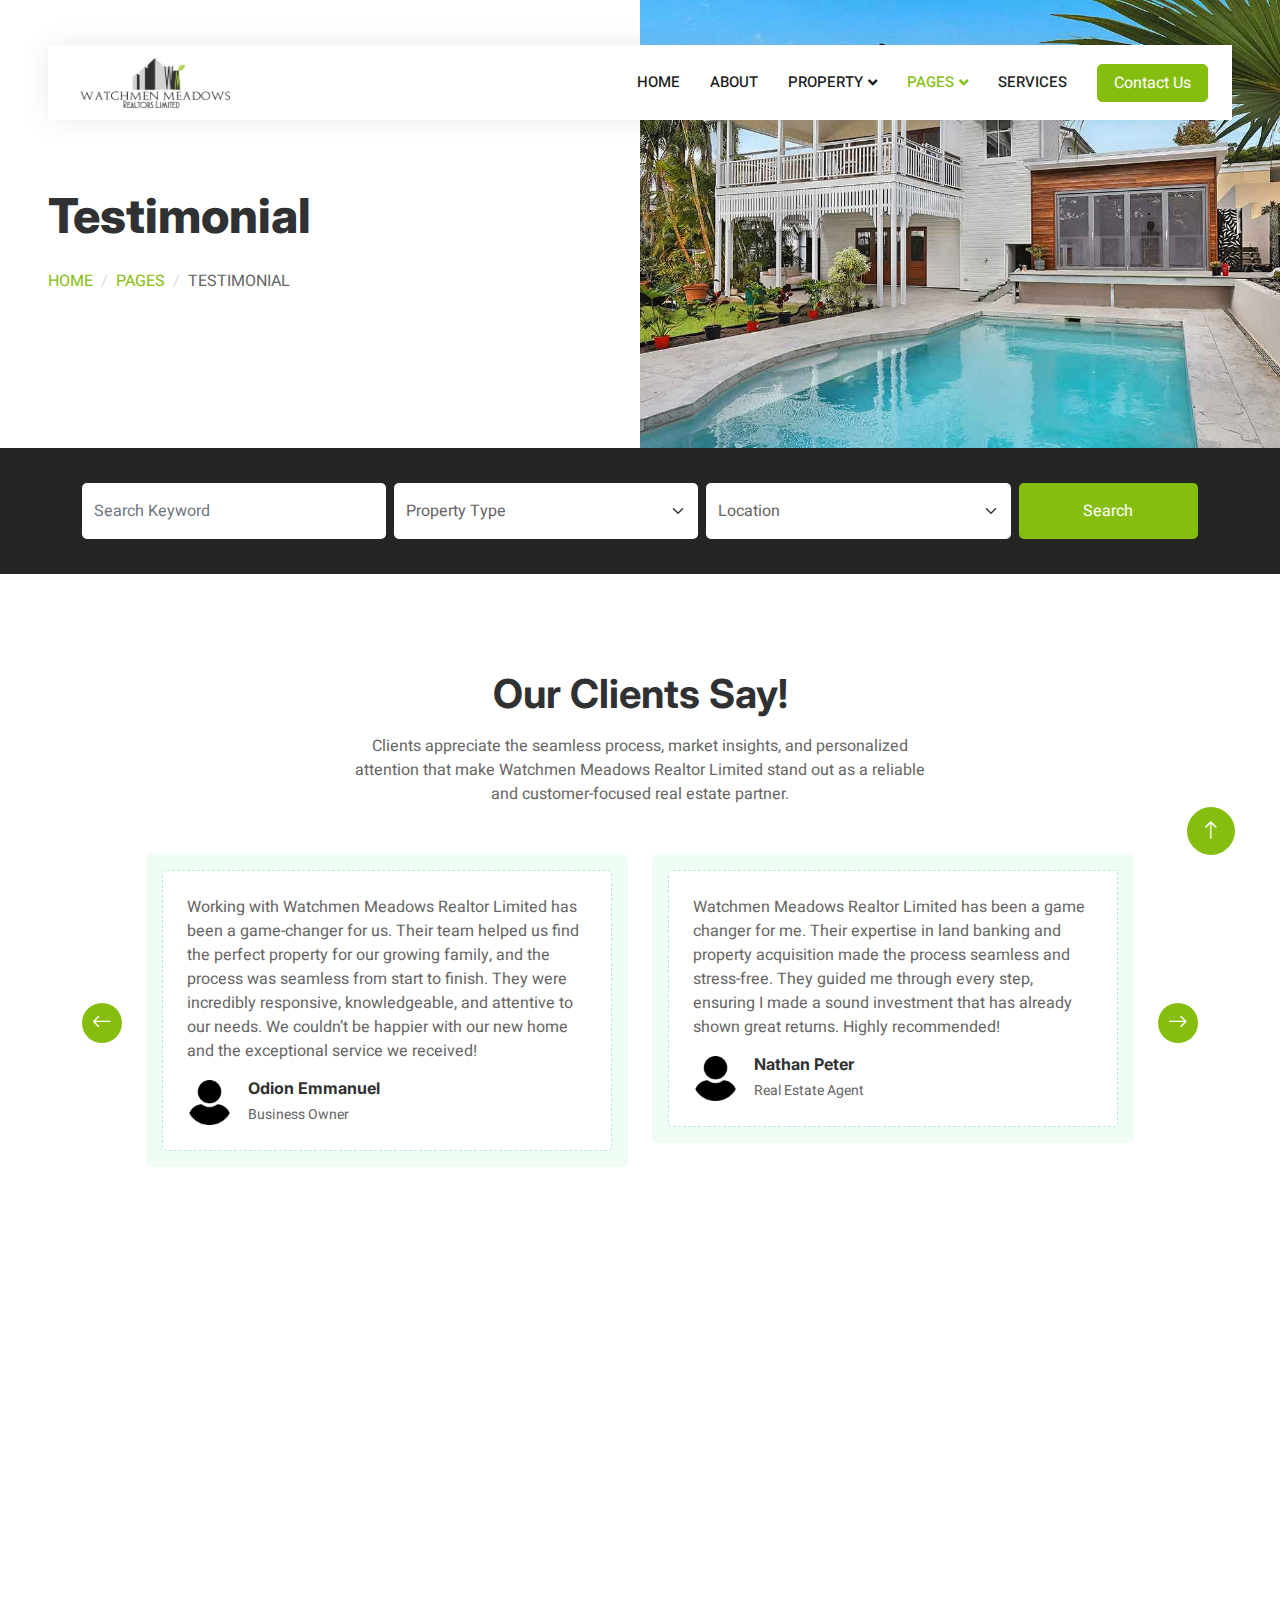
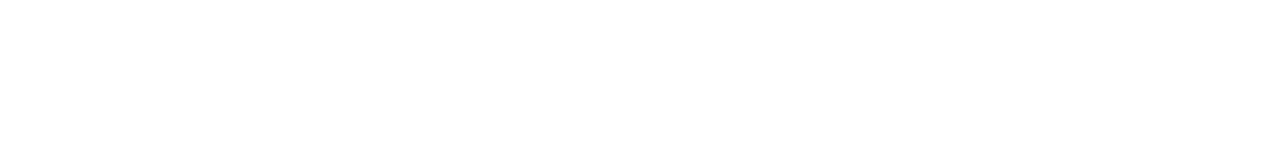
<file: testimonial.html>
<!DOCTYPE html>
<html lang="en">
  <head>
    <meta charset="utf-8" />
    <title>Clients Testimonies</title>
    <meta content="width=device-width, initial-scale=1.0" name="viewport" />
    <meta content="" name="keywords" />
    <meta content="" name="description" />

    <!-- Favicon -->
    <link href="img/watchmen meadows Realtors Limited Brand.png" rel="icon" />

    <!-- Google Web Fonts -->
    <link rel="preconnect" href="https://fonts.googleapis.com" />
    <link rel="preconnect" href="https://fonts.gstatic.com" crossorigin />
    <link
      href="https://fonts.googleapis.com/css2?family=Heebo:wght@400;500;600&family=Inter:wght@700;800&display=swap"
      rel="stylesheet"
    />

    <!-- Icon Font Stylesheet -->
    <link
      href="https://cdnjs.cloudflare.com/ajax/libs/font-awesome/5.10.0/css/all.min.css"
      rel="stylesheet"
    />
    <link
      href="https://cdn.jsdelivr.net/npm/bootstrap-icons@1.4.1/font/bootstrap-icons.css"
      rel="stylesheet"
    />

    <!-- Libraries Stylesheet -->
    <link href="lib/animate/animate.min.css" rel="stylesheet" />
    <link href="lib/owlcarousel/assets/owl.carousel.min.css" rel="stylesheet" />

    <!-- Customized Bootstrap Stylesheet -->
    <link href="css/bootstrap.min.css" rel="stylesheet" />

    <!-- Template Stylesheet -->
    <link href="css/style.css" rel="stylesheet" />
  </head>

  <body>
    <div class="container-xxl bg-white p-0">
      <!-- Spinner Start -->
      <div
        id="spinner"
        class="show bg-white position-fixed translate-middle w-100 vh-100 top-50 start-50 d-flex align-items-center justify-content-center"
      >
        <div
          class="spinner-border text-primary"
          style="width: 3rem; height: 3rem"
          role="status"
        >
          <span class="sr-only">Loading...</span>
        </div>
      </div>
      <!-- Spinner End -->

      <!-- Navbar Start -->
      <div class="container-fluid nav-bar bg-transparent">
        <nav class="navbar navbar-expand-lg bg-white navbar-light py-0 px-4">
          <a
            href="index.html"
            class="navbar-brand d-flex align-items-center text-center"
          >
            <div class="icon p-2 me-2">
              <img
                class="img-fluid"
                src="img/watchmen meadows Realtors Limited Brand.png"
                alt="Icon"
                style="width: 150px; height: 50px"
              />
            </div>
          </a>
          <button
            type="button"
            class="navbar-toggler"
            data-bs-toggle="collapse"
            data-bs-target="#navbarCollapse"
          >
            <span class="navbar-toggler-icon"></span>
          </button>
          <div class="collapse navbar-collapse" id="navbarCollapse">
            <div class="navbar-nav ms-auto">
              <a href="index.html" class="nav-item nav-link">Home</a>
              <a href="about.html" class="nav-item nav-link">About</a>
              <div class="nav-item dropdown">
                <a
                  href="#"
                  class="nav-link dropdown-toggle"
                  data-bs-toggle="dropdown"
                  >Property</a
                >
                <div class="dropdown-menu rounded-0 m-0">
                  <a href="property-list.html" class="dropdown-item"
                    >Property List</a
                  >
                  <a href="property-type.html" class="dropdown-item"
                    >Property Type</a
                  >
                  <!-- <a href="property-agent.html" class="dropdown-item">Property Agent</a> -->
                </div>
              </div>
              <div class="nav-item dropdown">
                <a
                  href="#"
                  class="nav-link dropdown-toggle active"
                  data-bs-toggle="dropdown"
                  >Pages</a
                >
                <div class="dropdown-menu rounded-0 m-0">
                  <a href="testimonial.html" class="dropdown-item active"
                    >Testimonial</a
                  >
                  <!-- <a href="404.html" class="dropdown-item">404 Error</a> -->
                </div>
              </div>
              <a href="services.html" class="nav-item nav-link">Services</a>
            </div>
            <a href="contact.html" class="btn btn-primary px-3 d-none d-lg-flex"
              >Contact Us</a
            >
          </div>
        </nav>
      </div>
      <!-- Navbar End -->

      <!-- Header Start -->
      <div class="container-fluid header bg-white p-0">
        <div class="row g-0 align-items-center flex-column-reverse flex-md-row">
          <div class="col-md-6 p-5 mt-lg-5">
            <h1 class="display-5 animated fadeIn mb-4">Testimonial</h1>
            <nav aria-label="breadcrumb animated fadeIn">
              <ol class="breadcrumb text-uppercase">
                <li class="breadcrumb-item"><a href="#">Home</a></li>
                <li class="breadcrumb-item"><a href="#">Pages</a></li>
                <li
                  class="breadcrumb-item text-body active"
                  aria-current="page"
                >
                  Testimonial
                </li>
              </ol>
            </nav>
          </div>
          <div class="col-md-6 animated fadeIn">
            <img class="img-fluid" src="img/header.jpg" alt="" />
          </div>
        </div>
      </div>
      <!-- Header End -->

      <!-- Search Start -->
      <div
        class="container-fluid bg-primary mb-5 wow fadeIn"
        data-wow-delay="0.1s"
        style="padding: 35px"
      >
        <div class="container">
          <div class="row g-2">
            <div class="col-md-10">
              <div class="row g-2">
                <div class="col-md-4">
                  <input
                    type="text"
                    class="form-control border-0 py-3"
                    placeholder="Search Keyword"
                  />
                </div>
                <div class="col-md-4">
                  <select class="form-select border-0 py-3">
                    <option selected>Property Type</option>
                    <option value="1">Rental</option>
                    <option value="2">purchaseing</option>
                    <option value="3">Building</option>
                  </select>
                </div>
                <div class="col-md-4">
                  <select class="form-select border-0 py-3">
                    <option selected>Location</option>
                    <option value="1">Lagos</option>
                    <option value="2">Abuja</option>
                    <option value="3">Port Harcourt</option>
                  </select>
                </div>
              </div>
            </div>
            <div class="col-md-2">
              <button class="btn btn-dark border-0 w-100 py-3">Search</button>
            </div>
          </div>
        </div>
      </div>
      <!-- Search End -->
      <!-- Testimonial Start -->
      <div class="container-xxl py-5">
        <div class="container">
          <div
            class="text-center mx-auto mb-5 wow fadeInUp"
            data-wow-delay="0.1s"
            style="max-width: 600px"
          >
            <h1 class="mb-3">Our Clients Say!</h1>
            <p>
              Clients appreciate the seamless process, market insights, and
              personalized attention that make Watchmen Meadows Realtor Limited
              stand out as a reliable and customer-focused real estate partner.
            </p>
          </div>
          <div
            class="owl-carousel testimonial-carousel wow fadeInUp"
            data-wow-delay="0.1s"
          >
            <div class="testimonial-item bg-light rounded p-3">
              <div class="bg-white border rounded p-4">
                <p>
                  Working with Watchmen Meadows Realtor Limited has been a
                  game-changer for us. Their team helped us find the perfect
                  property for our growing family, and the process was seamless
                  from start to finish. They were incredibly responsive,
                  knowledgeable, and attentive to our needs. We couldn’t be
                  happier with our new home and the exceptional service we
                  received!
                </p>
                <div class="d-flex align-items-center">
                  <img
                    class="img-fluid flex-shrink-0 rounded"
                    src="img/user.png"
                    style="width: 45px; height: 45px"
                  />
                  <div class="ps-3">
                    <h6 class="fw-bold mb-1">Odion Emmanuel</h6>
                    <small>Business Owner</small>
                  </div>
                </div>
              </div>
            </div>
            <div class="testimonial-item bg-light rounded p-3">
              <div class="bg-white border rounded p-4">
                <p>
                  Watchmen Meadows Realtor Limited has been a game changer for
                  me. Their expertise in land banking and property acquisition
                  made the process seamless and stress-free. They guided me
                  through every step, ensuring I made a sound investment that
                  has already shown great returns. Highly recommended!
                </p>
                <div class="d-flex align-items-center">
                  <img
                    class="img-fluid flex-shrink-0 rounded"
                    src="img/user.png"
                    style="width: 45px; height: 45px"
                  />
                  <div class="ps-3">
                    <h6 class="fw-bold mb-1">Nathan Peter</h6>
                    <small>Real Estate Agent</small>
                  </div>
                </div>
              </div>
            </div>
            <div class="testimonial-item bg-light rounded p-3">
              <div class="bg-white border rounded p-4">
                <p>
                  I was looking for my dream home, and the team at Watchmen
                  Meadows Realtor Limited went above and beyond to find the
                  perfect property for me. Their professionalism and attention
                  to detail made the entire experience smooth. They handled all
                  the documentation effortlessly, and I’m extremely happy with
                  the result!
                </p>
                <div class="d-flex align-items-center">
                  <img
                    class="img-fluid flex-shrink-0 rounded"
                    src="img/user.png"
                    style="width: 45px; height: 45px"
                  />

                  <div class="ps-3">
                    <h6 class="fw-bold mb-1">Chris Wilson</h6>
                    <small>Chief Executive</small>
                  </div>
                </div>
              </div>
            </div>
            <div class="testimonial-item bg-light rounded p-3">
              <div class="bg-white border rounded p-4">
                <p>
                  Working with Watchmen Meadows Realtor Limited on a joint
                  venture development was a fantastic experience. Their
                  knowledge of the market and commitment to delivering quality
                  results were unmatched. They were collaborative, reliable, and
                  always had the bigger picture in mind, ensuring our project
                  exceeded expectations.
                </p>
                <div class="d-flex align-items-center">
                  <img
                    class="img-fluid flex-shrink-0 rounded"
                    src="img/user.png"
                    style="width: 45px; height: 45px"
                  />

                  <div class="ps-3">
                    <h6 class="fw-bold mb-1">Chukwuka Prosper</h6>
                    <small>Real Estate Developer</small>
                  </div>
                </div>
              </div>
            </div>
            <div class="testimonial-item bg-light rounded p-3">
              <div class="bg-white border rounded p-4">
                <p>
                  I was hesitant about entering the real estate market, but
                  Watchmen Meadows Realtor Limited made the entire experience
                  stress-free. They found me a fantastic commercial space for my
                  business, and their professionalism exceeded my expectations.
                  Their attention to detail and personalized approach is what
                  sets them apart. I’m looking forward to working with them
                  again in the future!
                </p>
                <div class="d-flex align-items-center">
                  <img
                    class="img-fluid flex-shrink-0 rounded"
                    src="img/user.png"
                    style="width: 45px; height: 45px"
                  />
                  <div class="ps-3">
                    <h6 class="fw-bold mb-1">Oba Abisola Happiness</h6>
                    <small>Property Investor</small>
                  </div>
                </div>
              </div>
            </div>
          </div>
        </div>
      </div>
      <!-- Testimonial End -->

      <!-- Footer Start -->
      <div
        class="container-fluid bg-dark text-white-50 footer pt-5 mt-5 wow fadeIn"
        data-wow-delay="0.1s"
      >
        <div class="container py-5">
          <div class="row g-5">
            <div class="col-lg-3 col-md-6">
              <h5 class="text-white mb-4">Get In Touch</h5>
              <p class="mb-2">
                <i class="fa fa-map-marker-alt me-3"></i>Lagos, Nigeria
              </p>
              <p class="mb-2">
                <i class="fa fa-phone-alt me-3"></i
                >+2348103757943<br />+491787498813
              </p>
              <p class="mb-2">
                <i class="fa fa-envelope me-3"></i
                >info@watchmenmeadows<br />realtorltd.org
              </p>
              <div class="d-flex pt-2">
                <a
                  class="btn btn-outline-light btn-social"
                  href="https://twitter.com/freewebsitecode"
                  ><i class="fab fa-twitter"></i
                ></a>
                <a
                  class="btn btn-outline-light btn-social"
                  href="https://facebook.com/freewebsitecode"
                  ><i class="fab fa-facebook-f"></i
                ></a>
                <a class="btn btn-outline-light btn-social" href=""
                  ><i class="fab fa-youtube"></i
                ></a>
                <a
                  class="btn btn-outline-light btn-social"
                  href="https://linkedin/in/freewebsitecode"
                  ><i class="fab fa-linkedin-in"></i
                ></a>
              </div>
            </div>
            <div class="col-lg-3 col-md-6">
              <h5 class="text-white mb-4">Quick Links</h5>
              <a class="btn btn-link text-white-50" href="">About Us</a>
              <a class="btn btn-link text-white-50" href="">Contact Us</a>
              <a class="btn btn-link text-white-50" href="">Our Services</a>
              <a class="btn btn-link text-white-50" href="">Privacy Policy</a>
              <a class="btn btn-link text-white-50" href=""
                >Terms & Condition</a
              >
            </div>
            <div class="col-lg-3 col-md-6">
              <h5 class="text-white mb-4">Photo Gallery</h5>
              <div class="row g-2 pt-2">
                <div class="col-4">
                  <img
                    class="img-fluid rounded bg-light p-1"
                    src="img/property-1.jpg"
                    alt=""
                  />
                </div>
                <div class="col-4">
                  <img
                    class="img-fluid rounded bg-light p-1"
                    src="img/property-2.jpg"
                    alt=""
                  />
                </div>
                <div class="col-4">
                  <img
                    class="img-fluid rounded bg-light p-1"
                    src="img/property-3.jpg"
                    alt=""
                  />
                </div>
                <div class="col-4">
                  <img
                    class="img-fluid rounded bg-light p-1"
                    src="img/property-4.jpg"
                    alt=""
                  />
                </div>
                <div class="col-4">
                  <img
                    class="img-fluid rounded bg-light p-1"
                    src="img/property-5.jpg"
                    alt=""
                  />
                </div>
                <div class="col-4">
                  <img
                    class="img-fluid rounded bg-light p-1"
                    src="img/property-6.jpg"
                    alt=""
                  />
                </div>
              </div>
            </div>
            <div class="col-lg-3 col-md-6">
              <h5 class="text-white mb-4">Newsletter</h5>
              <p>Sign up to our Newsletter and hear the latest from us.</p>
              <div class="position-relative mx-auto" style="max-width: 400px">
                <input
                  class="form-control bg-transparent w-100 py-3 ps-4 pe-5"
                  type="text"
                  placeholder="Your email"
                />
                <button
                  type="button"
                  class="btn btn-primary py-2 position-absolute top-0 end-0 mt-2 me-2"
                >
                  SignUp
                </button>
              </div>
            </div>
          </div>
        </div>
        <div class="container">
          <div class="copyright">
            <div class="row">
              <div class="col-md-6 text-center text-md-start mb-3 mb-md-0">
                &copy;
                <a
                  class="border-bottom"
                  href="https://watchmenmeadowsrealtorltd.org"
                  >Watchmen Meadows Realtor Limited </a
                >, All Right Reserved.
                <!-- <a class="border-bottom" href="https://watchmenmeadowsrealtorltd.org"
                  >Free Website Code</a -->
              </div>
              <div class="col-md-6 text-center text-md-end">
                <div class="footer-menu">
                  <a href="">Home</a>
                  <a href="">Cookies</a>
                  <a href="">Help</a>
                  <a href="">FQAs</a>
                </div>
              </div>
            </div>
          </div>
        </div>
        <br />
      </div>
      <!-- Footer End -->

      <!-- Back to Top -->
      <a href="#" class="btn btn-lg btn-primary btn-lg-square back-to-top"
        ><i class="bi bi-arrow-up"></i
      ></a>
    </div>

    <!-- JavaScript Libraries -->
    <script src="https://code.jquery.com/jquery-3.4.1.min.js"></script>
    <script src="https://cdn.jsdelivr.net/npm/bootstrap@5.0.0/dist/js/bootstrap.bundle.min.js"></script>
    <script src="lib/wow/wow.min.js"></script>
    <script src="lib/easing/easing.min.js"></script>
    <script src="lib/waypoints/waypoints.min.js"></script>
    <script src="lib/owlcarousel/owl.carousel.min.js"></script>

    <!-- Template Javascript -->
    <script src="js/main.js"></script>
  </body>
</html>
</file>
<file: css/style.css>
/********** Template CSS **********/
:root {
  --primary: #86be10;
  --secondary: #ff6922;
  --light: #effdf5;
  --dark: #17191a;
}

/* :root {
    --primary: #513252;
    --secondary: #7A4069;
    --light: #CA4E79;
    --dark: #FFC18E;
} */

.back-to-top {
  position: fixed;
  display: none;
  right: 45px;
  bottom: 45px;
  z-index: 99;
}

/*** Spinner ***/
#spinner {
  opacity: 0;
  visibility: hidden;
  transition: opacity 0.5s ease-out, visibility 0s linear 0.5s;
  z-index: 99999;
}

#spinner.show {
  transition: opacity 0.5s ease-out, visibility 0s linear 0s;
  visibility: visible;
  opacity: 1;
}

/*** Button ***/
.btn {
  transition: 0.5s;
}

.btn.btn-primary,
.btn.btn-secondary {
  color: #ffffff;
}

.btn-square {
  width: 38px;
  height: 38px;
}

.btn-sm-square {
  width: 32px;
  height: 32px;
}

.btn-lg-square {
  width: 48px;
  height: 48px;
}

.btn-square,
.btn-sm-square,
.btn-lg-square {
  padding: 0;
  display: flex;
  align-items: center;
  justify-content: center;
  font-weight: normal;
  border-radius: 50px;
}

/*** Navbar ***/
.nav-bar {
  position: relative;
  margin-top: 45px;
  padding: 0 3rem;
  transition: 0.5s;
  z-index: 9999;
}

.nav-bar.sticky-top {
  position: sticky;
  padding: 0;
  z-index: 9999;
}

.navbar {
  box-shadow: 0 0 30px rgba(0, 0, 0, 0.08);
}

.navbar .dropdown-toggle::after {
  border: none;
  content: "\f107";
  font-family: "Font Awesome 5 Free";
  font-weight: 900;
  vertical-align: middle;
  margin-left: 5px;
  transition: 0.5s;
}

.navbar .dropdown-toggle[aria-expanded="true"]::after {
  transform: rotate(-180deg);
}

.navbar-light .navbar-nav .nav-link {
  margin-right: 30px;
  padding: 25px 0;
  color: #ffffff;
  font-size: 15px;
  text-transform: uppercase;
  outline: none;
}

.navbar-light .navbar-nav .nav-link:hover,
.navbar-light .navbar-nav .nav-link.active {
  color: var(--primary);
}

@media (max-width: 991.98px) {
  .nav-bar {
    margin: 0;
    padding: 0;
  }

  .navbar-light .navbar-nav .nav-link {
    margin-right: 0;
    padding: 10px 0;
  }

  .navbar-light .navbar-nav {
    border-top: 1px solid #eeeeee;
  }
}

.navbar-light .navbar-brand {
  height: 75px;
}

.navbar-light .navbar-nav .nav-link {
  color: var(--dark);
  font-weight: 500;
}

@media (min-width: 992px) {
  .navbar .nav-item .dropdown-menu {
    display: block;
    top: 100%;
    margin-top: 0;
    transform: rotateX(-75deg);
    transform-origin: 0% 0%;
    opacity: 0;
    visibility: hidden;
    transition: 0.5s;
  }

  .navbar .nav-item:hover .dropdown-menu {
    transform: rotateX(0deg);
    visibility: visible;
    transition: 0.5s;
    opacity: 1;
  }
}

/*** Header ***/
@media (min-width: 992px) {
  .header {
    margin-top: -120px;
  }
}

.header-carousel .owl-nav {
  position: absolute;
  top: 50%;
  left: -25px;
  transform: translateY(-50%);
  display: flex;
  flex-direction: column;
}

.header-carousel .owl-nav .owl-prev,
.header-carousel .owl-nav .owl-next {
  margin: 7px 0;
  width: 50px;
  height: 50px;
  display: flex;
  align-items: center;
  justify-content: center;
  color: #ffffff;
  background: var(--primary);
  border-radius: 40px;
  font-size: 20px;
  transition: 0.5s;
}

.header-carousel .owl-nav .owl-prev:hover,
.header-carousel .owl-nav .owl-next:hover {
  background: var(--dark);
}

@media (max-width: 768px) {
  .header-carousel .owl-nav {
    left: 25px;
  }
}

.breadcrumb-item + .breadcrumb-item::before {
  color: #dddddd;
}

/*** Icon ***/
.icon {
  padding: 15px;
  display: inline-flex;
  align-items: center;
  justify-content: center;
  background: #ffffff !important;
}

/*** About ***/
.about-img img {
  position: relative;
  z-index: 2;
}

.about-img::before {
  position: absolute;
  content: "";
  top: 0;
  left: -50%;
  width: 100%;
  height: 100%;
  background: var(--primary);
  transform: skew(20deg);
  z-index: 1;
}

/*** Category ***/
.cat-item div {
  background: #ffffff;
  border: 1px dashed rgba(0, 185, 142, 0.3);
  transition: 0.5s;
}

.cat-item:hover div {
  background: var(--primary);
  border-color: transparent;
}

.cat-item div * {
  transition: 0.5s;
}

.cat-item:hover div * {
  color: #ffffff !important;
}

/*** Property List ***/
.nav-pills .nav-item .btn {
  color: var(--dark);
}

.nav-pills .nav-item .btn:hover,
.nav-pills .nav-item .btn.active {
  color: #ffffff;
}

.property-item {
  box-shadow: 0 0 30px rgba(0, 0, 0, 0.08);
}

.property-item img {
  transition: 0.5s;
}

.property-item:hover img {
  transform: scale(1.1);
}

.property-item .border-top {
  border-top: 1px dashed rgba(0, 185, 142, 0.3) !important;
}

.property-item .border-end {
  border-right: 1px dashed rgba(0, 185, 142, 0.3) !important;
}

/*** Team ***/
.team-item {
  box-shadow: 0 0 30px rgba(0, 0, 0, 0.08);
  transition: 0.5s;
}

.team-item .btn {
  color: var(--primary);
  background: #ffffff;
  box-shadow: 0 0 30px rgba(0, 0, 0, 0.15);
}

.team-item .btn:hover {
  color: #ffffff;
  background: var(--primary);
}

.team-item:hover {
  border-color: var(--secondary) !important;
}

.team-item:hover .bg-primary {
  background: var(--secondary) !important;
}

.team-item:hover .bg-primary i {
  color: var(--secondary) !important;
}

/*** Testimonial ***/
.testimonial-carousel {
  padding-left: 1.5rem;
  padding-right: 1.5rem;
}

@media (min-width: 576px) {
  .testimonial-carousel {
    padding-left: 4rem;
    padding-right: 4rem;
  }
}

.testimonial-carousel .testimonial-item .border {
  border: 1px dashed rgba(0, 185, 142, 0.3) !important;
}

.testimonial-carousel .owl-nav {
  position: absolute;
  width: 100%;
  height: 40px;
  top: calc(50% - 20px);
  left: 0;
  display: flex;
  justify-content: space-between;
  z-index: 1;
}

.testimonial-carousel .owl-nav .owl-prev,
.testimonial-carousel .owl-nav .owl-next {
  position: relative;
  width: 40px;
  height: 40px;
  display: flex;
  align-items: center;
  justify-content: center;
  color: #ffffff;
  background: var(--primary);
  border-radius: 40px;
  font-size: 20px;
  transition: 0.5s;
}

.testimonial-carousel .owl-nav .owl-prev:hover,
.testimonial-carousel .owl-nav .owl-next:hover {
  background: var(--dark);
}

/*** Footer ***/
.footer .btn.btn-social {
  margin-right: 5px;
  width: 35px;
  height: 35px;
  display: flex;
  align-items: center;
  justify-content: center;
  color: var(--light);
  border: 1px solid rgba(255, 255, 255, 0.5);
  border-radius: 35px;
  transition: 0.3s;
}

.footer .btn.btn-social:hover {
  color: var(--primary);
  border-color: var(--light);
}

.footer .btn.btn-link {
  display: block;
  margin-bottom: 5px;
  padding: 0;
  text-align: left;
  font-size: 15px;
  font-weight: normal;
  text-transform: capitalize;
  transition: 0.3s;
}

.footer .btn.btn-link::before {
  position: relative;
  content: "\f105";
  font-family: "Font Awesome 5 Free";
  font-weight: 900;
  margin-right: 10px;
}

.footer .btn.btn-link:hover {
  letter-spacing: 1px;
  box-shadow: none;
}

.footer .form-control {
  border-color: rgba(255, 255, 255, 0.5);
}

.footer .copyright {
  padding: 25px 0;
  font-size: 15px;
  border-top: 1px solid rgba(256, 256, 256, 0.1);
}

.footer .copyright a {
  color: var(--light);
}

.footer .footer-menu a {
  margin-right: 15px;
  padding-right: 15px;
  border-right: 1px solid rgba(255, 255, 255, 0.1);
}

.footer .footer-menu a:last-child {
  margin-right: 0;
  padding-right: 0;
  border-right: none;
}

-------------------------------------------------------------*/ .contact {
  padding-top: 5px;
}

.contact .info {
  width: 100%;
  background: #fff;
}

.contact .info i {
  font-size: 20px;
  color: #86be10;
  float: left;
  width: 44px;
  height: 44px;
  background: #ecf9f0;
  display: flex;
  justify-content: center;
  align-items: center;
  border-radius: 50px;
  transition: all 0.3s ease-in-out;
}

.contact .info h4 {
  padding: 0 0 0 60px;
  font-size: 22px;
  font-weight: 600;
  margin-bottom: 5px;
  color: #37423b;
}

.contact .info p {
  padding: 0 0 0 60px;
  margin-bottom: 0;
  font-size: 14px;
  color: #657a6d;
}

.contact .info .email,
.contact .info .phone {
  margin-top: 40px;
}

.contact .info .email:hover i,
.contact .info .address:hover i,
.contact .info .phone:hover i {
  background: #86be10;
  color: #fff;
}

.contact .php-email-form {
  width: 100%;
  background: #fff;
}

.contact .php-email-form .form-group {
  padding-bottom: 8px;
}

.contact .php-email-form .error-message {
  display: none;
  color: #fff;
  background: #ed3c0d;
  text-align: left;
  padding: 15px;
  font-weight: 600;
}

.contact .php-email-form .error-message br + br {
  margin-top: 25px;
}

.contact .php-email-form .sent-message {
  display: none;
  color: #fff;
  background: #86be10;
  text-align: center;
  padding: 15px;
  font-weight: 600;
}

.contact .php-email-form .loading {
  display: none;
  background: #fff;
  text-align: center;
  padding: 15px;
}

.contact .php-email-form .loading:before {
  content: "";
  display: inline-block;
  border-radius: 50%;
  width: 24px;
  height: 24px;
  margin: 0 10px -6px 0;
  border: 3px solid #86be10;
  border-top-color: #eee;
  animation: animate-loading 1s linear infinite;
}

.contact .php-email-form input,
.contact .php-email-form textarea {
  border-radius: 4px;
  box-shadow: none;
  font-size: 14px;
}

.contact .php-email-form input:focus,
.contact .php-email-form textarea:focus {
  border-color: #86be10;
}

.contact .php-email-form input {
  height: 44px;
}

.contact .php-email-form textarea {
  padding: 10px 12px;
}

.contact .php-email-form button[type="submit"] {
  background: #86be10;
  border: 0;
  padding: 10px 35px;
  color: #fff;
  transition: 0.4s;
  border-radius: 50px;
}

.contact .php-email-form button[type="submit"]:hover {
  background: #587714;
}

@keyframes animate-loading {
  0% {
    transform: rotate(0deg);
  }

  100% {
    transform: rotate(360deg);
  }
}

/* TIMELINE APPLICATION */

.timeline {
  position: relative;
  max-width: 1200px;
  margin: 100px auto;
}
/* selector-style */
.drop {
  padding: 10px 50px;
  position: relative;
  width: 50%;
  animation: DownSlope 1s linear forwards;
  opacity: 0;
}
/* selector keyframes */
@keyframes DownSlope {
  0% {
    opacity: 1;
    transform: translateY(-30px);
  }

  100% {
    opacity: 1;
    transform: translateY(0px);
  }
}
/* selector-animation */
.drop:nth-child(1) {
  animation-delay: 0s;
}
.drop:nth-child(2) {
  animation-delay: 1s;
}
.drop:nth-child(3) {
  animation-delay: 2s;
}
.drop:nth-child(4) {
  animation-delay: 3s;
}
.drop:nth-child(5) {
  animation-delay: 4s;
}
.drop:nth-child(6) {
  animation-delay: 5s;
}

/* selector-style */
.text-box {
  background-color: #fff;
  padding: 20px 20px;
  position: relative;
  border-radius: 6px;
  font-size: 15px;
}
/* selector-style */
.left-container {
  left: 0;
}
/* selector-style */
.right-container {
  left: 50%;
}
/* selector-style */
.drop img {
  position: absolute;
  width: 40px;
  border-radius: 50px;
  right: -20px;
  top: 32px;
  z-index: 10;
}
/* selector-style */
.right-container img {
  left: -20px;
}
strong {
  color: #86be10;
  font-family: "poppins", sans-serif;
}
/* selector-style */
.timeline::after {
  content: "";
  position: absolute;
  height: 100%;
  width: 6px;
  position: absolute;
  background: #86be10;
  top: 0;
  left: 50%;
  margin-left: -3px;
  z-index: -1;
  animation: LineAnimation 6s linear forwards;
  border-radius: 5px;
}
/* selector-style (timeline) animation */
@keyframes LineAnimation {
  0% {
    height: 0;
  }
  100% {
    height: 100%;
  }
}
/* selector-style */
.text-box .h1 {
  font-weight: 600;
  font-size: 2em;
}
/* selector-style */
.text-box small {
  display: inline-block;
  margin-bottom: 15px;
  font-weight: 500;
}
/* selector-style */
.left-container-arrow {
  height: 0;
  width: 0;
  top: 28px;
  position: absolute;
  z-index: -1;
  border-top: 15px solid transparent;
  border-bottom: 15px solid transparent;
  border-left: 15px solid #fff;
  right: -15px;
} /* selector-style */

.right-container-arrow {
  height: 0;
  width: 0;
  top: 28px;
  position: absolute;
  z-index: -1;
  border-top: 15px solid transparent;
  border-bottom: 15px solid transparent;
  border-right: 15px solid #fff;
  left: -15px;
}

@media screen and (max-width: 600px) {
  .timeline {
    margin: 50px auto;
  }
  .timeline::after {
    left: 31px;
  }
  .drop {
    width: 100%;
    padding-left: 80px;
    padding-right: 25px;
  }
  .text-box {
    font-size: 13px;
  }
  .text-box small {
    margin-bottom: 11px;
    font-weight: 500;
  }
  .right-container {
    left: 0;
  }
  .left-container img,
  .right-container img {
    left: 10px;
  }
  .left-container-arrow,
  .right-container-arrow {
    border-right: 15px solid #fff;
    border-left: 0;
    left: -15px;
  }
  .drop .text {
    font-size: 14px;
  }
}

/* Media Queries */
@media (max-width: 1024px) {
  .image-text-grid {
    grid-template-columns: 1fr;
  }

  .image-container {
    text-align: center;
    margin-bottom: 20px;
  }
}

.cookie-popup {
  position: fixed;
  bottom: 20px;
  left: 50%;
  transform: translateX(-50%);
  background-color: #fff;
  border: 1px solid #ccc;
  border-radius: 5px;
  box-shadow: 0 2px 10px rgba(0, 0, 0, 0.1);
  padding: 15px;
  width: 300px;
  z-index: 1000;
  display: none; /* Initially hidden */
}

.popup-content {
  text-align: center;
}

button {
  background-color: var(--primary);
  color: white;
  border: none;
  border-radius: 5px;
  padding: 10px 15px;
  cursor: pointer;
}

button:hover {
  background-color: var(--primary);
}

/* Media Queries */
@media (max-width: 600px) {
  .cookie-popup {
    width: 90%; /* Make popup wider on smaller screens */
    padding: 10px; /* Reduce padding */
  }

  button {
    padding: 8px 10px; /* Adjust button size */
  }
}

@media (min-width: 601px) and (max-width: 900px) {
  .cookie-popup {
    width: 80%; /* Adjust width for medium screens */
  }
}

/* whatsapp btn */

.whatsapp-button {
  position: fixed;
  left: 20px; /* Distance from the left side */
  bottom: 20px; /* Distance from the bottom */
  background-color: #25d366; /* WhatsApp Green */
  border-radius: 50%; /* Circular shape */
  box-shadow: 0 2px 10px rgba(0, 0, 0, 0.2);
  padding: 15px; /* Padding around the icon */
  z-index: 1000; /* Make sure it’s above other elements */
  transition: transform 0.3s, background-color 0.3s; /* Smooth hover effect */
  color: white; /* Icon color */
  text-align: center; /* Center the icon */
  font-size: 30px; /* Adjust font size */
  animation: bounce 2s infinite; /* Bouncing animation */
  border: 2px solid #25d366; /* Force a border for the icon */
}

/* Change background color and text color on hover */
.whatsapp-button:hover {
  transform: scale(1.1); /* Scale up on hover */
  background-color: white; /* Change background to white */
  color: #25d366; /* Change icon color to WhatsApp green */
}

/* Bouncing Animation */
@keyframes bounce {
  0%,
  20%,
  50%,
  80%,
  100% {
    transform: translateY(0);
  }
  40% {
    transform: translateY(-10px); /* Move up */
  }
  60% {
    transform: translateY(-5px); /* Slightly lower */
  }
}

/* Tooltip for hover effect */
.whatsapp-button::after {
  content: "WhatsApp us"; /* Tooltip text */
  position: absolute;
  bottom: 100%; /* Position above the button */
  left: 50%; /* Center it */
  transform: translateX(-50%) scale(0.8); /* Center and scale down */
  background-color: #25d366; /* Background color */
  color: white; /* Text color */
  padding: 5px 10px; /* Padding */
  border-radius: 5px; /* Rounded corners */
  visibility: hidden; /* Initially hidden */
  opacity: 0; /* Initially invisible */
  transition: visibility 0s, opacity 0.3s linear, transform 0.3s; /* Transition effects */
  white-space: nowrap; /* Prevent text wrapping */
}

.whatsapp-button:hover::after {
  visibility: visible; /* Show tooltip on hover */
  opacity: 1; /* Make it visible */
  transform: translateX(-50%) scale(1); /* Scale to full size */
}

/* Media Queries */
@media (max-width: 600px) {
  .whatsapp-button {
    padding: 10px; /* Reduce padding on smaller screens */
    font-size: 25px; /* Smaller icon size */
  }
}

@media (min-width: 601px) and (max-width: 900px) {
  .whatsapp-button {
    padding: 12px; /* Adjust padding for medium screens */
    font-size: 28px; /* Slightly smaller icon size */
  }
}

/* Trusted Partners Section */

/* Trusted Partners Section */
.trusted-partners {
  background-color: #ffffff;
  padding: 50px;
  text-align: left;
}

.content-container {
  display: flex;
  justify-content: space-between;
  align-items: center;
  max-width: 1200px;
  margin: 0 auto;
}

.text-content {
  flex: 1;
  padding-right: 20px;
}

.text-content h1 {
  font-size: 36px;
  color: #86be10; /* Primary color */
}

.text-content h2 {
  font-size: 24px;
  color: #86be10; /* Primary color */
}

.text-content ul {
  list-style: none;
  padding-left: 0;
}

.text-content ul li {
  display: flex;
  align-items: center;
  margin-bottom: 10px;
  font-size: 16px;
}

.text-content ul li i {
  margin-right: 15px;
  color: #86be10; /* Primary color */
}
.text-content p {
  text-align: left;
}

/* Specific Font Awesome Icons */
.text-content ul li:nth-child(1) i {
  content: "\f19d"; /* Industry expertise */
}

.text-content ul li:nth-child(2) i {
  content: "\f091"; /* Proven experience */
}

.text-content ul li:nth-child(3) i {
  content: "\f013"; /* Commitment to success */
}

.text-content ul li:nth-child(4) i {
  content: "\f27a"; /* Answering questions */
}

.text-content ul li:nth-child(5) i {
  content: "\f05a"; /* Guide every step */
}

.text-content ul li:nth-child(6) i {
  content: "\f1b9"; /* Personalized solutions */
}

.cta-button {
  background-color: #86be10;
  color: white;
  border: none;
  padding: 10px 20px;
  font-size: 16px;
  cursor: pointer;
  border-radius: 5px;
  transition: background-color 0.3s ease;
}

.cta-button:hover {
  background-color: #74a10f;
}

.image-content {
  flex: 1;
  display: flex;
  justify-content: center;
}

.image-content img {
  max-width: 100%;
  border-radius: 10px;
  box-shadow: 0 4px 8px rgba(0, 0, 0, 0.1);
}

/* Media Queries for responsiveness */

/* Large desktop screens (greater than 1200px) */
@media (min-width: 1200px) {
  .content-container {
    max-width: 1400px;
  }

  .text-content h1 {
    font-size: 48px;
  }

  .text-content h2 {
    font-size: 30px;
  }
}

/* Medium desktop screens (992px to 1199px) */
@media (min-width: 992px) and (max-width: 1199px) {
  .content-container {
    flex-direction: row;
  }

  .text-content h1 {
    font-size: 40px;
  }

  .text-content h2 {
    font-size: 28px;
  }
}

/* Tablets (768px to 991px) */
@media (min-width: 768px) and (max-width: 991px) {
  .content-container {
    flex-direction: column;
    text-align: center;
  }

  .text-content {
    padding-right: 0;
    margin-bottom: 30px;
  }

  .text-content h1 {
    font-size: 32px;
  }

  .text-content h2 {
    font-size: 24px;
  }

  .cta-button {
    font-size: 14px;
    padding: 12px 20px;
  }
}

/* Small mobile screens (less than 767px) */
@media (max-width: 767px) {
  .trusted-partners {
    padding: 20px;
  }

  .content-container {
    flex-direction: column;
    text-align: center;
  }

  .text-content {
    padding-right: 0;
    margin-bottom: 20px;
  }

  .text-content h1 {
    font-size: 28px;
  }

  .text-content h2 {
    font-size: 20px;
  }

  .cta-button {
    font-size: 12px;
    padding: 10px 18px;
  }

  .image-content img {
    width: 100%;
    max-width: 100%;
  }
}

/* Extra small mobile screens (less than 480px) */
@media (max-width: 480px) {
  .text-content h1 {
    font-size: 24px;
  }

  .text-content h2 {
    font-size: 18px;
  }

  .cta-button {
    font-size: 12px;
    padding: 8px 15px;
  }
}

.operation-hours {
  text-align: center;
  padding: 50px 20px;
  background: #86be10;
  border-top-left-radius: 40px;
  border-top-right-radius: 40px;
}

.section-title {
  font-size: 2rem;
  margin-bottom: 30px;
  color: #fff;
}

.section-title-bottom {
  font-size: 2rem;
  margin-bottom: 30px;
  color: #fff;
  padding-top: 2em;
}

/* Grid Container */
.grid-container {
  display: grid;
  grid-template-columns: repeat(3, 1fr);
  gap: 20px;
  max-width: 900px;
  margin: 0 auto;
}

.grid-card {
  background-color: #fff;
  padding: 20px;
  border-radius: 10px;
  box-shadow: 0 4px 6px rgba(87, 142, 35, 0.1);
  transition: transform 0.3s ease;
}

.grid-card:hover {
  transform: scale(1.05);
}

.grid-card h3 {
  font-size: 1.5rem;
  margin-bottom: 10px;
  color: #333;
}

.grid-card i {
  font-size: 2rem;
  color: #86be10; /* Changed icon color */
  margin-bottom: 10px;
}

.grid-card p {
  font-size: 1.1rem;
  color: #555;
}

/* Media Query */
@media (max-width: 768px) {
  .grid-container {
    grid-template-columns: repeat(2, 1fr);
    gap: 15px;
  }

  .grid-card h3 {
    font-size: 1.25rem;
  }
  .section-title {
    font-size: 20px;
  }
  .section-title-bottom {
    font-size: 20px;
  }
}

@media (max-width: 480px) {
  .grid-container {
    grid-template-columns: 1fr;
    gap: 10px;
  }

  .grid-card h3 {
    font-size: 1rem;
  }

  .grid-card i {
    /* font-size: 1.5rem; */
    font-size: 2rem;
    color: #86be10; /* Changed icon color */
    margin-bottom: 10px;
  }

  .grid-card p {
    font-size: 1rem;
  }
}
</file>
<file: css/services.css>
:root {
  /**
     * typography
     */

  --ff-nunito-sans: "Nunito Sans", sans-serif;
  --ff-poppins: "Poppins", sans-serif;
}

.weekly-activity {
  text-align: left;
  padding: 30px;
  background-color: #87be103a;
  margin-bottom: 20px;
}

.weekly-activity h1 {
  font-size: 50px;
  margin-bottom: 10px;
  font-family: "Nunito Sans", sans-serif;
}
.weekly-activity p {
  font-size: 16px;
  margin-bottom: 20px;
  text-align: left;
}
strong {
  color: #86be10;
}
.activity-grid {
  display: grid;
  grid-template-columns: repeat(auto-fill, minmax(250px, 1fr));
  gap: 20px;
}

.activity-item {
  text-align: center;
  padding: 15px;
  background-color: #87be103a;
}

.activity-item img {
  width: 50px;
  height: 50px;
  margin-bottom: 20px;
  padding: 5px;
  filter: grayscale(80%) brightness(200%);
}
.activity-item h2 {
  font-size: 15px;
  margin-bottom: 10px;
  text-align: left;
}
.activity-item i {
  font-size: 20px;
}

.property-section {
  background-color: #fff; /* Adjust background color */
  padding: 40px 20px;
  text-align: center;
}

.property-section h2 {
  color: #86be10;
  margin-bottom: 30px;
  font-size: 50px;
}

.property-grid {
  display: grid;
  grid-template-columns: repeat(3, 1fr); /* 3 columns */
  gap: 20px;
  max-width: 1200px;
  margin: 0 auto;
}

.property-item {
  background-color: #fff;
  border-radius: 8px;
  padding: 20px;
  box-shadow: 0 2px 4px rgba(18, 182, 15, 0.1);
  transition: transform 0.2s;
  text-align: center; /* Center text and images */
}

.property-item img {
  width: 50px; /* Adjust icon size */
  height: 50px;
  margin-bottom: 10px;
  display: block; /* Center the image */
  margin-left: auto; /* Center the image */
  margin-right: auto; /* Center the image */
}

.property-item h3 {
  margin: 10px 0;
  font-size: 20px;
  color: #86be10;
}

/* Hover effect */
.property-item:hover {
  transform: scale(1.05);
}

/* Media Queries */
@media (max-width: 768px) {
  .property-grid {
    grid-template-columns: repeat(2, 1fr); /* 2 columns for tablets */
  }
  .weekly-activity h1 {
    font-size: 1.3em;
  }
}

@media (max-width: 480px) {
  .property-grid {
    grid-template-columns: 1fr; /* 1 column for mobile */
  }

  .property-item {
    padding: 15px;
  }
}

@media (max-width: 768px) {
  .activity-grid {
    grid-template-columns: 1fr;
  }
}
</file>
